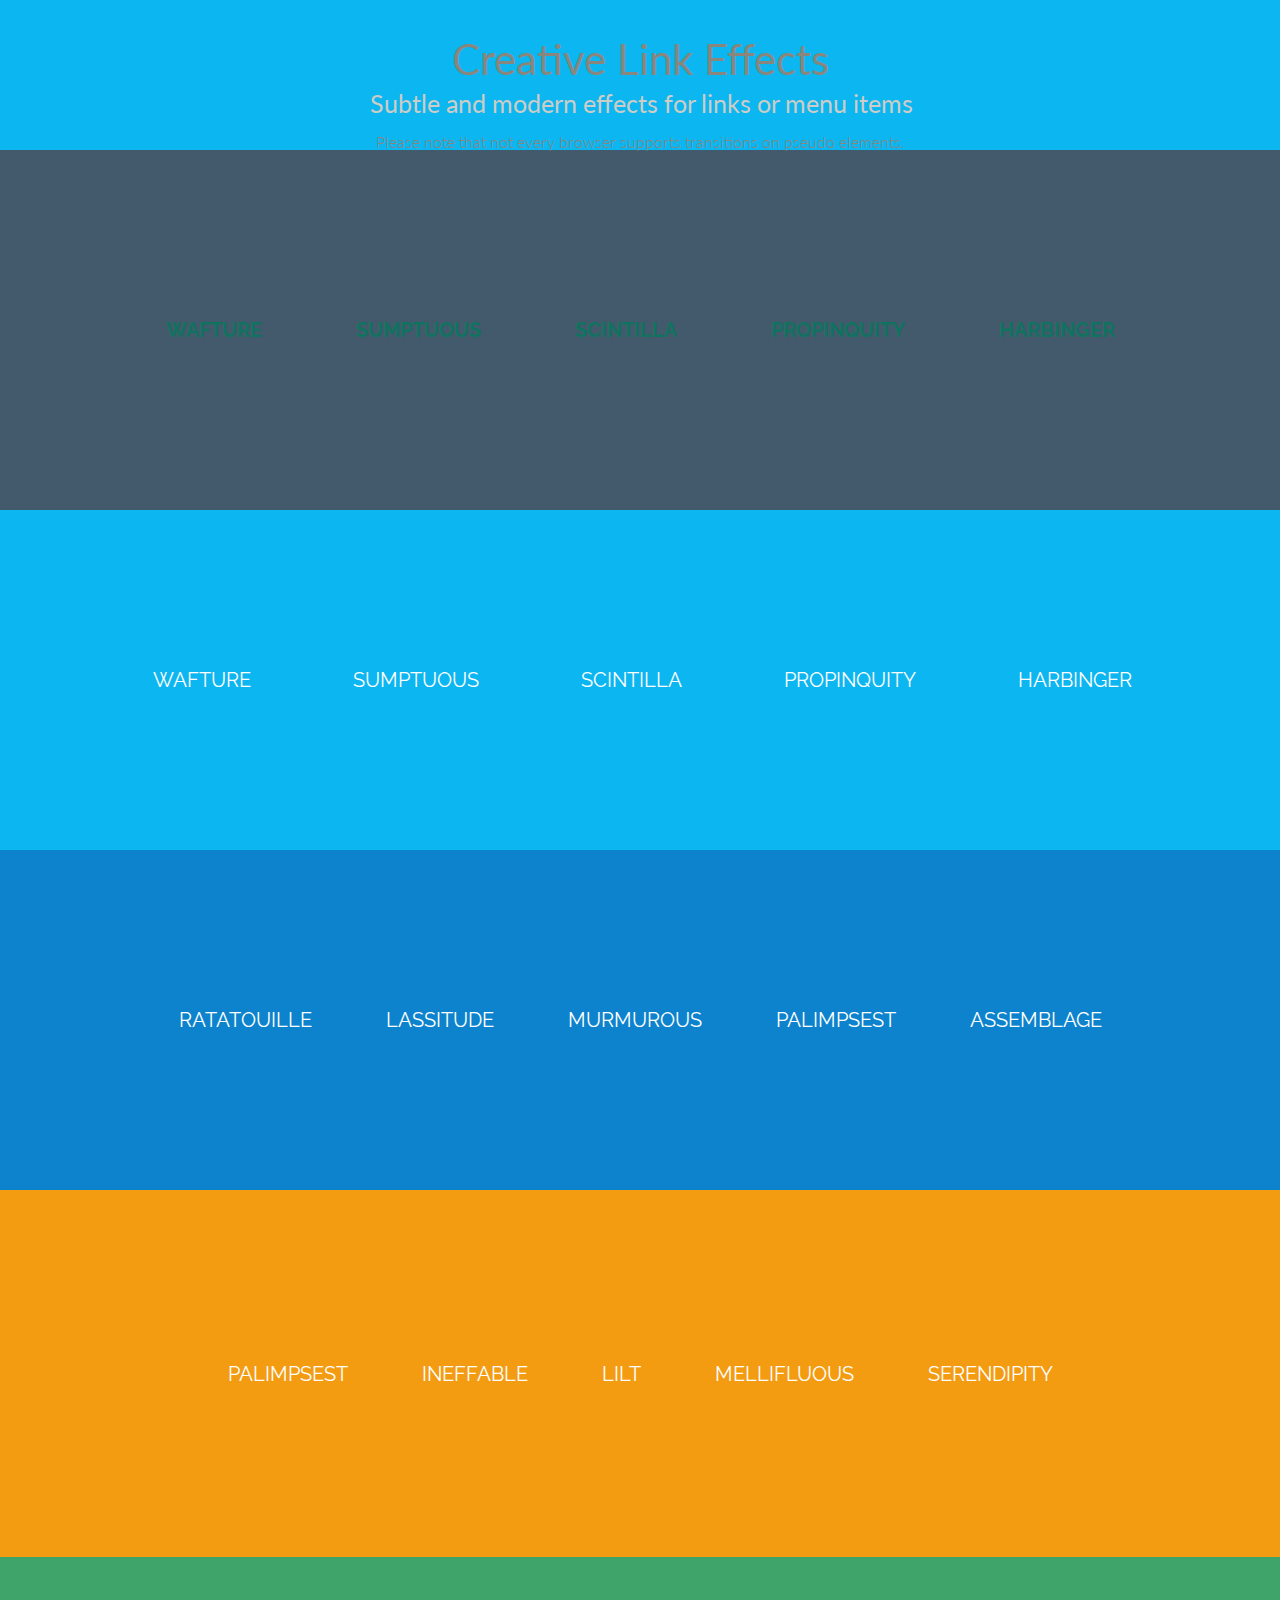
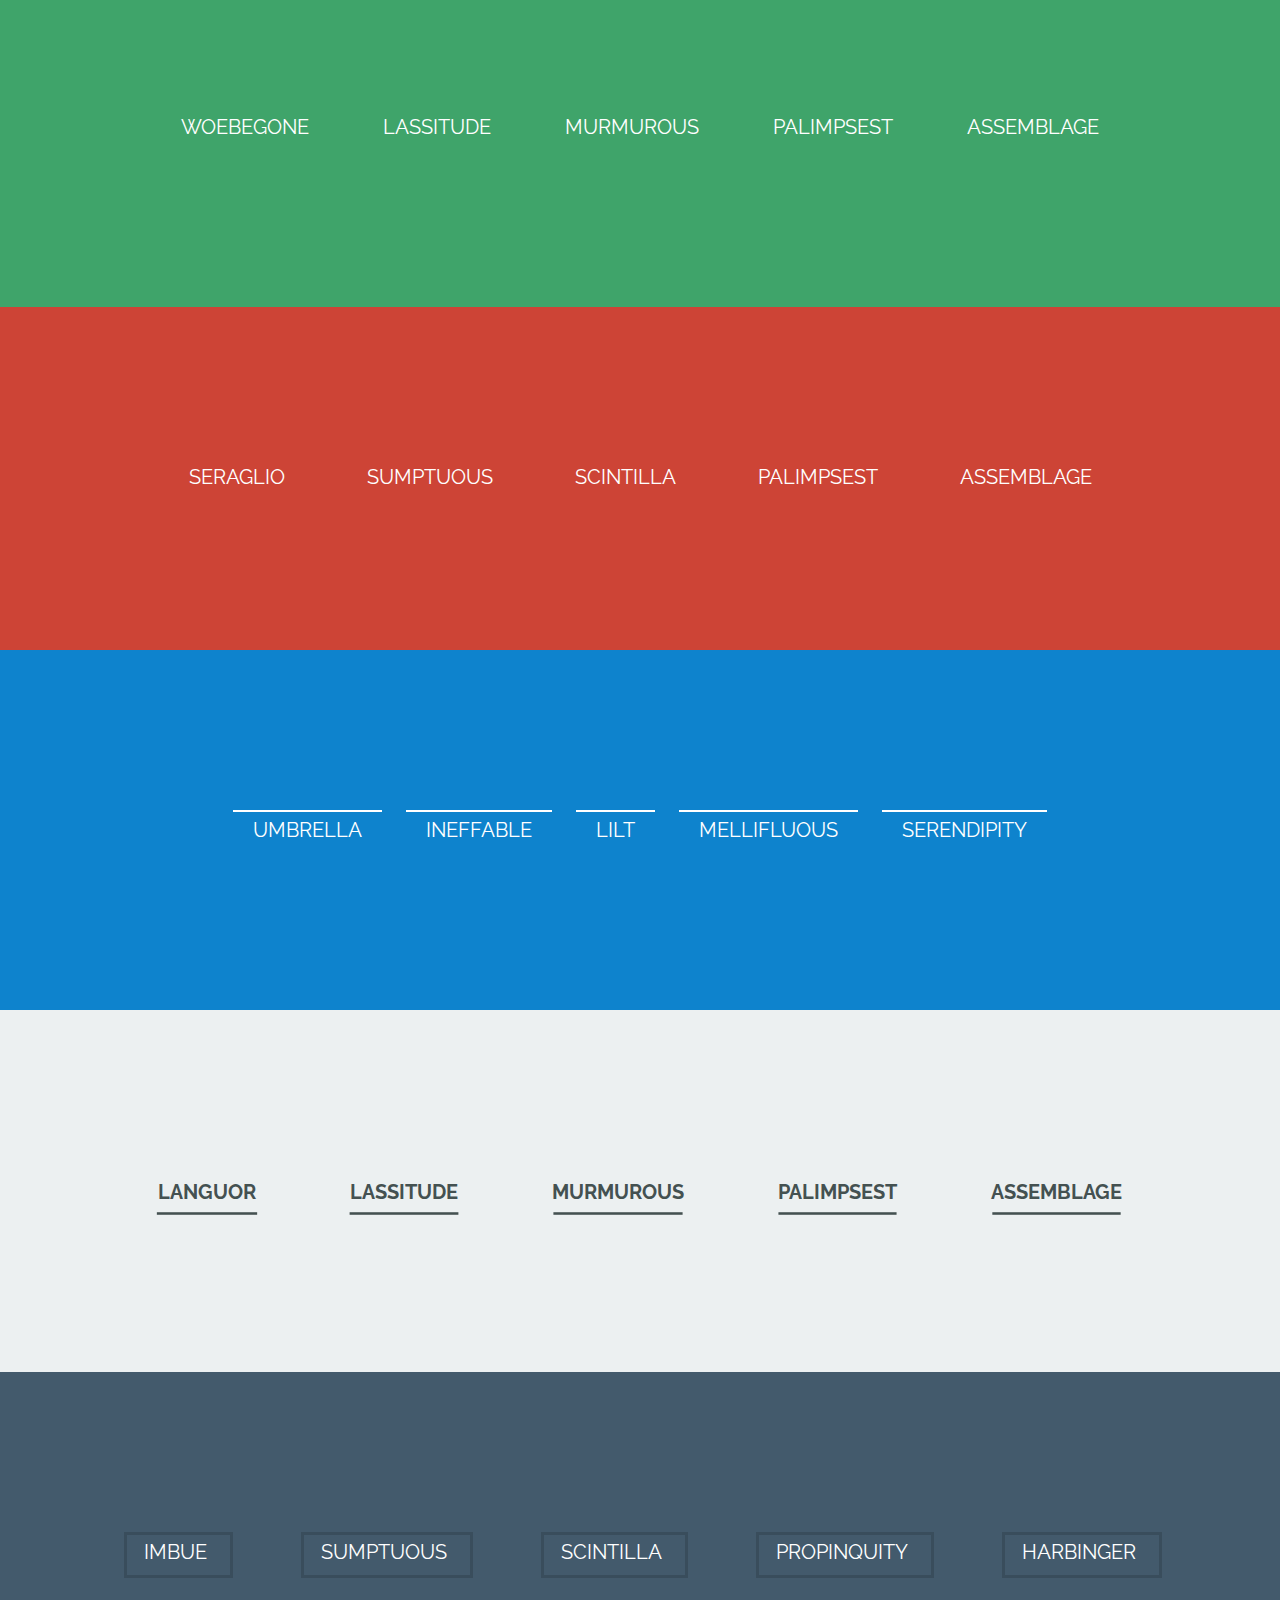
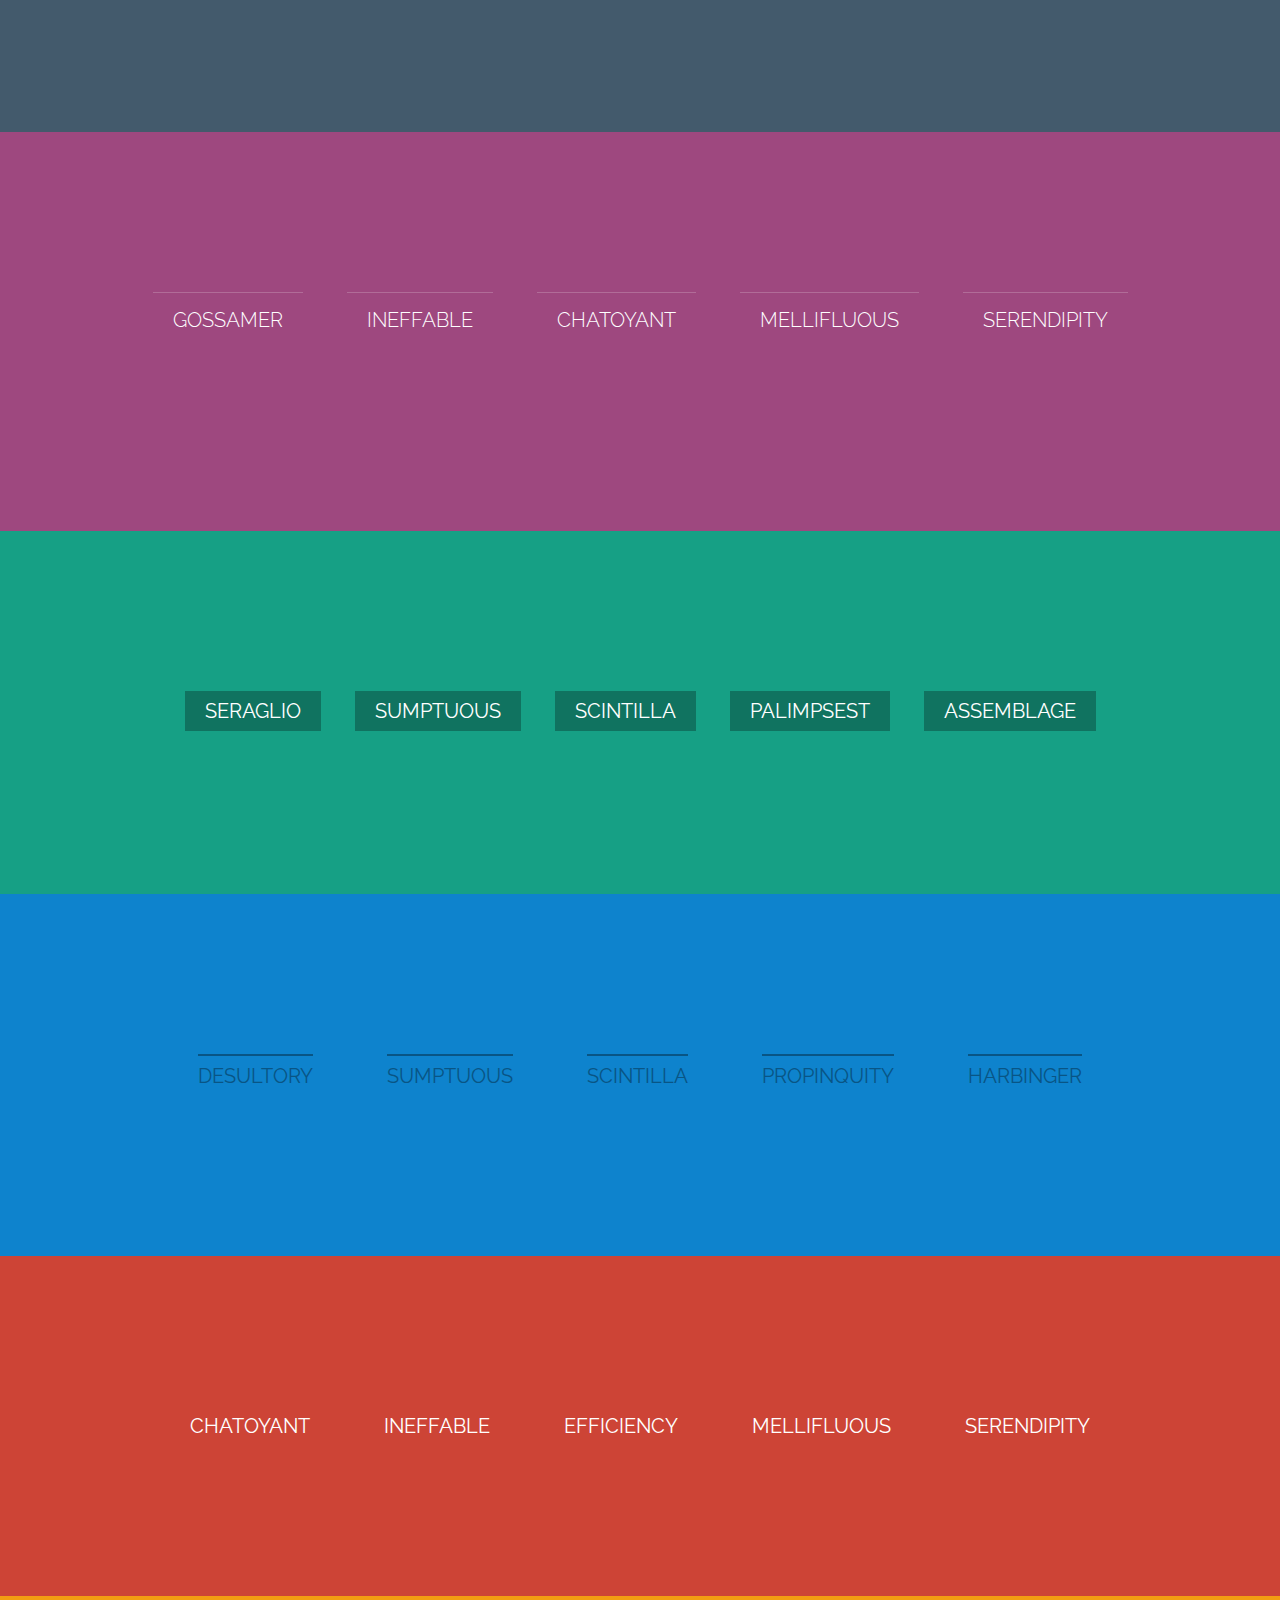
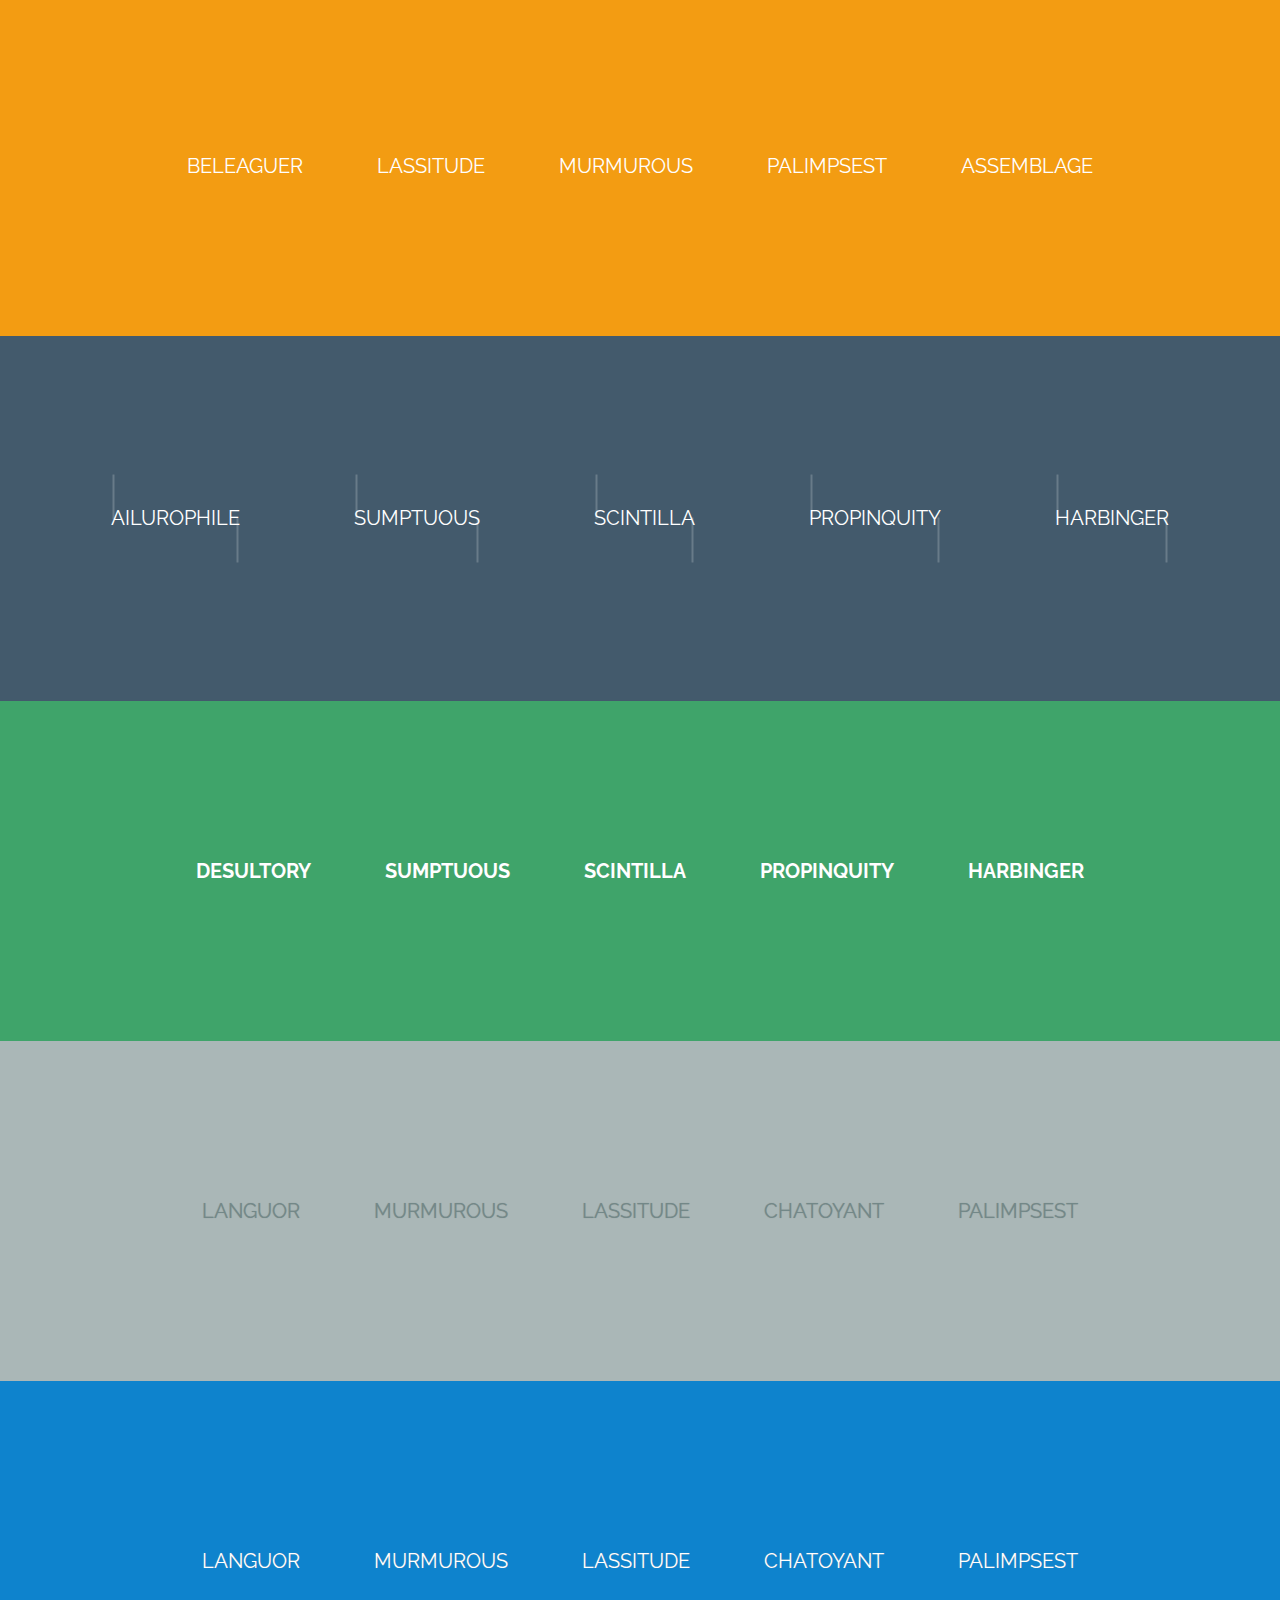
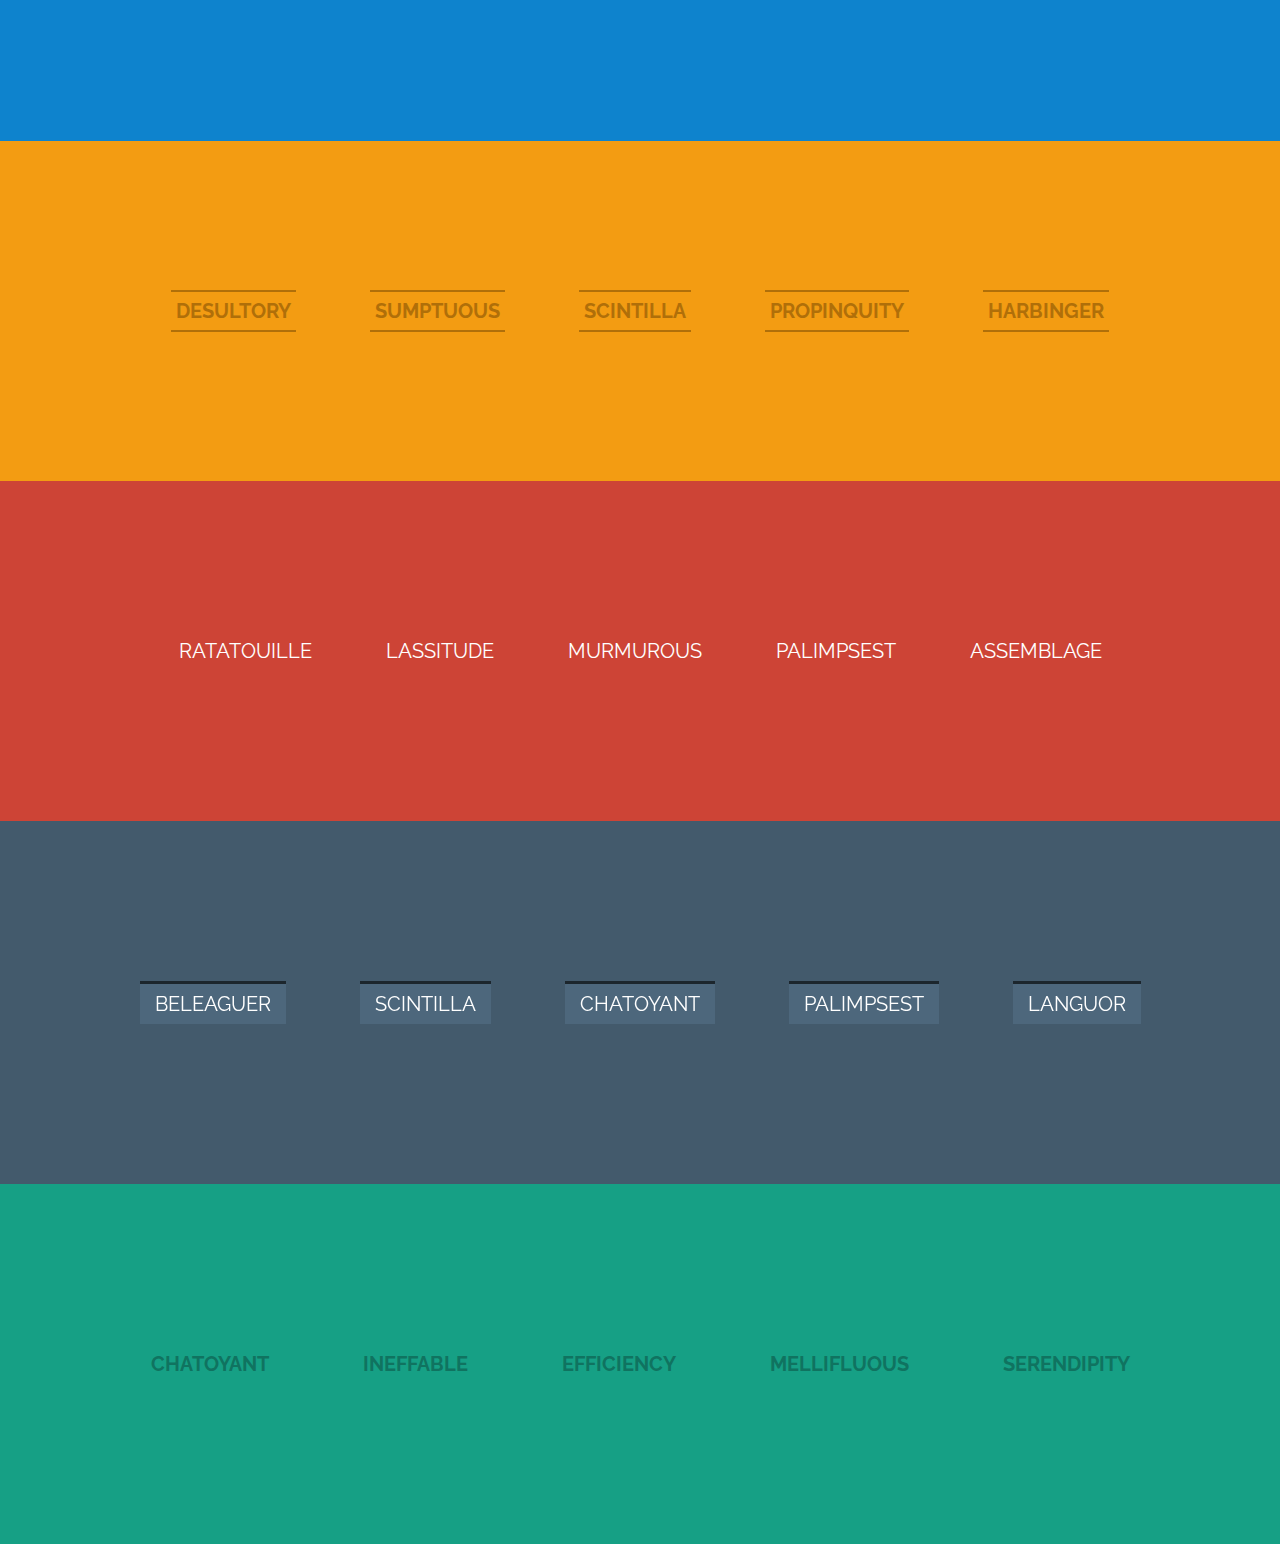
<file: nav-demo.html>
<!DOCTYPE html>
<html lang="en" class="no-js">
  <head>
    <meta charset="UTF-8" />
    <meta http-equiv="X-UA-Compatible" content="IE=edge,chrome=1">
    <meta name="viewport" content="width=device-width, initial-scale=1.0">
    <title>Creative Link Effects</title>
    <meta name="description" content="Creative Link Effects: Subtle and modern effects for links or menu items" />
    <meta name="keywords" content="link effect, css transition, style, inspiration, css3, menu item, web design" />
    <meta name="author" content="Codrops" />
    <link rel="shortcut icon" href="../favicon.ico">
    <link rel="stylesheet" type="text/css" href="css/lib/codrops/codrops.css" />
    <!--    <script src="js/modernizr.custom.js"></script>-->
  </head>
  <body>
    <div class="container">
      <!-- Top Navigation -->
      <header class="sk-blue">
        <h1>Creative Link Effects <span>Subtle and modern effects for links or menu items</span></h1>
        <p>Please note that not every browser supports transitions on pseudo elements.</p>
      </header>
      <section class="blue-steel">
        <nav class="sandwich-nav">
          <a href="#">Wafture</a>
          <a href="#">Sumptuous</a>
          <a href="#">Scintilla</a>
          <a href="#">Propinquity</a>
          <a href="#">Harbinger</a>
        </nav>
      </section>
      <section class="sk-blue">
        <nav class="sk-brackets-nav">
          <a href="#">Wafture</a>
          <a href="#">Sumptuous</a>
          <a href="#">Scintilla</a>
          <a href="#">Propinquity</a>
          <a href="#">Harbinger</a>
        </nav>
      </section>
      <section class="kabluey">
        <nav class="rollup-nav">
          <a href="#"><span data-hover="Ratatouille">Ratatouille</span></a>
          <a href="#"><span data-hover="Lassitude">Lassitude</span></a>
          <a href="#"><span data-hover="Murmurous">Murmurous</span></a>
          <a href="#"><span data-hover="Palimpsest">Palimpsest</span></a>
          <a href="#"><span data-hover="Assemblage">Assemblage</span></a>
        </nav>
      </section>
      <section class="goldy">
        <nav class="faint-underline-nav">
          <a href="#">Palimpsest</a>
          <a href="#">Ineffable</a>
          <a href="#">Lilt</a>
          <a href="#">Mellifluous</a>
          <a href="#">Serendipity</a>
        </nav>
      </section>
      <section class="mean-green">
        <nav class="bold-underline-nav">
          <a href="#">Woebegone</a>
          <a href="#">Lassitude</a>
          <a href="#">Murmurous</a>
          <a href="#">Palimpsest</a>
          <a href="#">Assemblage</a>
        </nav>
      </section>
      <section class="dead-red">
        <nav class="wordslide-nav">
          <a href="#"><span data-hover="Seraglio">Seraglio</span></a>
          <a href="#"><span data-hover="Sumptuous">Sumptuous</span></a>
          <a href="#"><span data-hover="Scintilla">Scintilla</span></a>
          <a href="#"><span data-hover="Palimpsest">Palimpsest</span></a>
          <a href="#"><span data-hover="Assemblage">Assemblage</span></a>
        </nav>
      </section>
      <section class="kabluey">
        <nav class="lframe-nav">
          <a href="#">Umbrella</a>
          <a href="#">Ineffable</a>
          <a href="#">Lilt</a>
          <a href="#">Mellifluous</a>
          <a href="#">Serendipity</a>
        </nav>
      </section>
      <section class="ashy-larry">
        <nav class="sandwich-slide-nav">
          <a href="#">Languor</a>
          <a href="#">Lassitude</a>
          <a href="#">Murmurous</a>
          <a href="#">Palimpsest</a>
          <a href="#">Assemblage</a>
        </nav>
      </section>
      <section class="blue-steel">
        <nav class="box-float-nav">
          <a href="#">Imbue</a>
          <a href="#">Sumptuous</a>
          <a href="#">Scintilla</a>
          <a href="#">Propinquity</a>
          <a href="#">Harbinger</a>
        </nav>
      </section>
      <section class="grimace">
        <nav class="detail-text-nav">
          <a href="#"><span>Gossamer</span><span>Sumptuous Heart</span></a>
          <a href="#"><span>Ineffable</span><span>Evanescent Life</span></a>
          <a href="#"><span>Chatoyant</span><span>Assemblage Love</span></a>
          <a href="#"><span>Mellifluous</span><span>Mellifluous Will</span></a>
          <a href="#"><span>Serendipity</span><span>Serendipity Cut</span></a>
        </nav>
      </section>
      <section class="jade">
        <nav class="slide-white-nav">
          <a href="#" data-hover="Seraglio"><span>Seraglio</span></a>
          <a href="#" data-hover="Sumptuous"><span>Sumptuous</span></a>
          <a href="#" data-hover="Scintilla"><span>Scintilla</span></a>
          <a href="#" data-hover="Palimpsest"><span>Palimpsest</span></a>
          <a href="#" data-hover="Assemblage"><span>Assemblage</span></a>
        </nav>
      </section>
      <section class="kabluey">
        <nav class="lea-verou-nav">
          <a href="#" data-hover="Desultory">Desultory</a>
          <a href="#" data-hover="Sumptuous">Sumptuous</a>
          <a href="#" data-hover="Scintilla">Scintilla</a>
          <a href="#" data-hover="Propinquity">Propinquity</a>
          <a href="#" data-hover="Harbinger">Harbinger</a>
        </nav>
      </section>
      <section class="dead-red">
        <nav class="circle-back-nav">
          <a href="#">Chatoyant</a>
          <a href="#">Ineffable</a>
          <a href="#">Efficiency</a>
          <a href="#">Mellifluous</a>
          <a href="#">Serendipity</a>
        </nav>
      </section>
      <section class="goldy">
        <nav class="three-dots-nav">
          <a href="#">Beleaguer</a>
          <a href="#">Lassitude</a>
          <a href="#">Murmurous</a>
          <a href="#">Palimpsest</a>
          <a href="#">Assemblage</a>
        </nav>
      </section>
      <section class="blue-steel">
        <nav class="flying-chopsticks-nav">
          <a href="#">Ailurophile</a>
          <a href="#">Sumptuous</a>
          <a href="#">Scintilla</a>
          <a href="#">Propinquity</a>
          <a href="#">Harbinger</a>
        </nav>
      </section>
      <section class="mean-green">
        <nav class="shrink-back-nav">
          <a href="#" data-hover="Desultory">Desultory</a>
          <a href="#" data-hover="Sumptuous">Sumptuous</a>
          <a href="#" data-hover="Scintilla">Scintilla</a>
          <a href="#" data-hover="Propinquity">Propinquity</a>
          <a href="#" data-hover="Harbinger">Harbinger</a>
        </nav>
      </section>
      <section class="birch">
        <nav class="cl-effect-16">
          <a href="#" data-hover="Languor">Languor</a>
          <a href="#" data-hover="Murmurous">Murmurous</a>
          <a href="#" data-hover="Lassitude">Lassitude</a>
          <a href="#" data-hover="Chatoyant">Chatoyant</a>
          <a href="#" data-hover="Palimpsest">Palimpsest</a>
        </nav>
      </section>
      <section class="kabluey">
        <nav class="cl-effect-17">
          <a href="#" data-hover="Languor">Languor</a>
          <a href="#" data-hover="Murmurous">Murmurous</a>
          <a href="#" data-hover="Lassitude">Lassitude</a>
          <a href="#" data-hover="Chatoyant">Chatoyant</a>
          <a href="#" data-hover="Palimpsest">Palimpsest</a>
        </nav>
      </section>
      <section class="goldy">
        <nav class="cl-effect-18">
          <a href="#" data-hover="Desultory">Desultory</a>
          <a href="#" data-hover="Sumptuous">Sumptuous</a>
          <a href="#" data-hover="Scintilla">Scintilla</a>
          <a href="#" data-hover="Propinquity">Propinquity</a>
          <a href="#" data-hover="Harbinger">Harbinger</a>
        </nav>
      </section>
      <section class="dead-red">
        <nav class="cl-effect-19">
          <a href="#"><span data-hover="Ratatouille">Ratatouille</span></a>
          <a href="#"><span data-hover="Lassitude">Lassitude</span></a>
          <a href="#"><span data-hover="Murmurous">Murmurous</span></a>
          <a href="#"><span data-hover="Palimpsest">Palimpsest</span></a>
          <a href="#"><span data-hover="Assemblage">Assemblage</span></a>
        </nav>
      </section>
      <section class="blue-steel">
        <nav class="cl-effect-20">
          <a href="#"><span data-hover="Beleaguer">Beleaguer</span></a>
          <a href="#"><span data-hover="Scintilla">Scintilla</span></a>
          <a href="#"><span data-hover="Chatoyant">Chatoyant</span></a>
          <a href="#"><span data-hover="Palimpsest">Palimpsest</span></a>
          <a href="#"><span data-hover="Languor">Languor</span></a>
        </nav>
      </section>
      <section class="jade">
        <nav class="sandwich-nav">
          <a href="#">Chatoyant</a>
          <a href="#">Ineffable</a>
          <a href="#">Efficiency</a>
          <a href="#">Mellifluous</a>
          <a href="#">Serendipity</a>
        </nav>
      </section>
    </div><!-- /container -->
  </body>
</html>
</file>
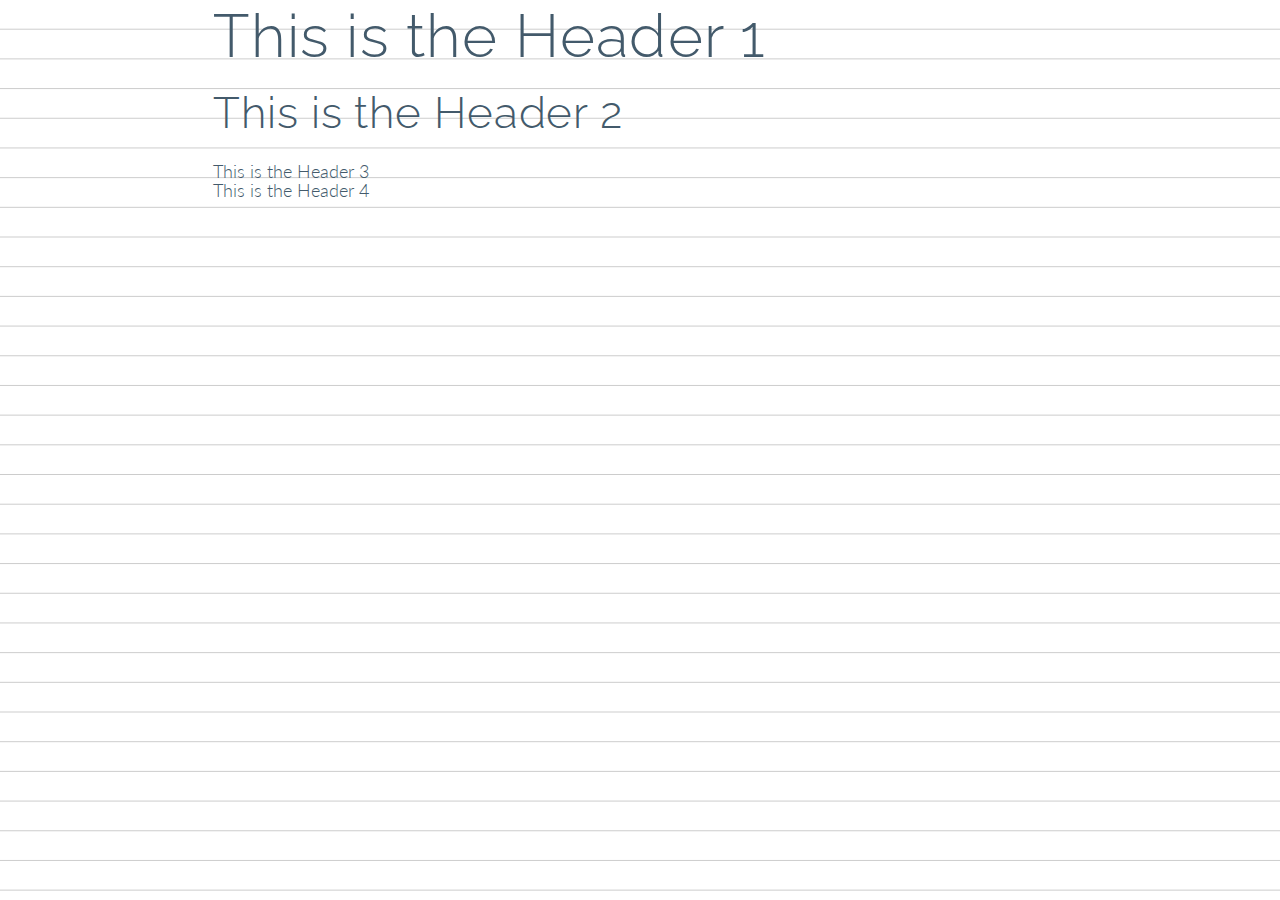
<file: style-guide.html>
<!DOCTYPE html>
<html lang="">
  <head>
    <meta charset="UTF-8">
    <meta name="viewport" content="width=device-width, initial-scale=1.0">
    <link rel="stylesheet" href="css/screen.css">
    <title>General Style Guide</title>
  </head>
  <body>
    <div class="container">
      
      <section class="inner">
        <h1>This is the Header 1</h1>
        <h2>This is the Header 2</h2>
        <h3>This is the Header 3</h3>
        <h4>This is the Header 4</h4>
      </section>

    </div>
  </body>
</html>
</file>
<file: css/lib/codrops/codrops.css>
@import url("http://fonts.googleapis.com/css?family=Droid+Serif:400,400italic,700italic");
@import url(http://fonts.googleapis.com/css?family=Lato:300,400,700|Raleway:400,300,700);
/* line 5, ../../../../../../../../Ruby21/lib/ruby/gems/2.1.0/gems/compass-core-1.0.1/stylesheets/compass/reset/_utilities.scss */
html, body, div, span, applet, object, iframe,
h1, h2, h3, h4, h5, h6, p, blockquote, pre,
a, abbr, acronym, address, big, cite, code,
del, dfn, em, img, ins, kbd, q, s, samp,
small, strike, strong, sub, sup, tt, var,
b, u, i, center,
dl, dt, dd, ol, ul, li,
fieldset, form, label, legend,
table, caption, tbody, tfoot, thead, tr, th, td,
article, aside, canvas, details, embed,
figure, figcaption, footer, header, hgroup,
menu, nav, output, ruby, section, summary,
time, mark, audio, video {
  margin: 0;
  padding: 0;
  border: 0;
  font: inherit;
  font-size: 100%;
  vertical-align: baseline;
}

/* line 22, ../../../../../../../../Ruby21/lib/ruby/gems/2.1.0/gems/compass-core-1.0.1/stylesheets/compass/reset/_utilities.scss */
html {
  line-height: 1;
}

/* line 24, ../../../../../../../../Ruby21/lib/ruby/gems/2.1.0/gems/compass-core-1.0.1/stylesheets/compass/reset/_utilities.scss */
ol, ul {
  list-style: none;
}

/* line 26, ../../../../../../../../Ruby21/lib/ruby/gems/2.1.0/gems/compass-core-1.0.1/stylesheets/compass/reset/_utilities.scss */
table {
  border-collapse: collapse;
  border-spacing: 0;
}

/* line 28, ../../../../../../../../Ruby21/lib/ruby/gems/2.1.0/gems/compass-core-1.0.1/stylesheets/compass/reset/_utilities.scss */
caption, th, td {
  text-align: left;
  font-weight: normal;
  vertical-align: middle;
}

/* line 30, ../../../../../../../../Ruby21/lib/ruby/gems/2.1.0/gems/compass-core-1.0.1/stylesheets/compass/reset/_utilities.scss */
q, blockquote {
  quotes: none;
}
/* line 103, ../../../../../../../../Ruby21/lib/ruby/gems/2.1.0/gems/compass-core-1.0.1/stylesheets/compass/reset/_utilities.scss */
q:before, q:after, blockquote:before, blockquote:after {
  content: "";
  content: none;
}

/* line 32, ../../../../../../../../Ruby21/lib/ruby/gems/2.1.0/gems/compass-core-1.0.1/stylesheets/compass/reset/_utilities.scss */
a img {
  border: none;
}

/* line 116, ../../../../../../../../Ruby21/lib/ruby/gems/2.1.0/gems/compass-core-1.0.1/stylesheets/compass/reset/_utilities.scss */
article, aside, details, figcaption, figure, footer, header, hgroup, main, menu, nav, section, summary {
  display: block;
}

/* line 3, ../../../scss/utilities/_helpers.scss */
.srt {
  border: 0;
  clip: rect(0 0 0 0);
  height: 1px;
  margin: -1px;
  overflow: hidden;
  padding: 0;
  position: absolute;
  width: 1px;
}

/* line 1, ../../../scss/base/_base.scss */
body {
  max-width: 100%;
  margin-left: auto;
  margin-right: auto;
  font-family: "Source Sans", Helvetica, Arial, sans-serif;
  font-weight: 300;
  font-size: 1em;
  color: #435a6b;
  -webkit-font-smoothing: antialiased;
  -moz-osx-font-smoothing: grayscale;
}
/* line 12, ../../../../../../../../Ruby21/lib/ruby/gems/2.1.0/gems/susy-2.1.3/sass/susy/output/support/_clearfix.scss */
body:after {
  content: " ";
  display: block;
  clear: both;
}

/* line 10, ../../../scss/base/_base.scss */
header {
  font-weight: 300;
  font-family: "Source Sans", Helvetica, Arial, sans-serif;
  margin: 0 auto;
  text-align: center;
  background: #0cb6f1;
}

/* line 22, ../../../scss/base/_base.scss */
a {
  font-weight: 500;
  text-decoration: none;
  outline: none;
}

/* line 28, ../../../scss/base/_base.scss */
h1 {
  font-weight: 300;
  font-size: 3.66667em;
  line-height: 1.09524;
  margin-bottom: 1.66667em;
}

/* line 34, ../../../scss/base/_base.scss */
h2 {
  font-weight: 300;
  font-size: 2em;
  line-height: 1.11111;
  margin-bottom: 1.66667em;
}

/* line 40, ../../../scss/base/_base.scss */
h3 {
  font-weight: 300;
  font-size: 1.66667em;
  line-height: 1.09524;
  margin-bottom: 1.66667em;
}

/* line 46, ../../../scss/base/_base.scss */
h4 {
  font-weight: 300;
  font-size: 1.33333em;
  line-height: 1.09524;
  margin-bottom: 1.66667em;
}

/* line 53, ../../../scss/base/_base.scss */
p {
  font-size: 16px;
}

/* line 57, ../../../scss/base/_base.scss */
.site-logo {
  background-image: url("../img/sk-logo.svg");
  background-repeat: no-repeat;
  width: 80px;
  height: 148px;
  display: block;
}

/* line 2, ../../../scss/lib/codrops/_navdemo.scss */
body {
  font-family: "Raleway", sans-serif;
  font-size: 1em;
  font-color: #323238;
  -webkit-font-smoothing: antialiased;
  -moz-osx-font-smoothing: grayscale;
}

/* line 9, ../../../scss/lib/codrops/_navdemo.scss */
header {
  font-family: 'Lato', Arial, sans-serif;
  margin: 0 auto;
  padding: 2em 0 0 0;
  text-align: center;
  color: #89867e;
  background: #0cb6f1 !important;
}
/* line 16, ../../../scss/lib/codrops/_navdemo.scss */
header h1 {
  font-size: 2.625em;
  line-height: 1.3;
  margin: 0;
  font-weight: 400;
}
/* line 22, ../../../scss/lib/codrops/_navdemo.scss */
header span {
  display: block;
  font-size: 60%;
  color: #ceccc6;
  padding: 0 0 0.6em 0.1em;
}

/* line 30, ../../../scss/lib/codrops/_navdemo.scss */
.container > section {
  padding: 10em 3em;
  text-align: center;
}
/* line 34, ../../../scss/lib/codrops/_navdemo.scss */
.container > section.blue-steel {
  background-color: #435a6c;
}
/* line 37, ../../../scss/lib/codrops/_navdemo.scss */
.container > section.kabluey {
  background-color: #0e83cd;
}
/* line 40, ../../../scss/lib/codrops/_navdemo.scss */
.container > section.goldy {
  background-color: #f39c12;
}
/* line 43, ../../../scss/lib/codrops/_navdemo.scss */
.container > section.mean-green {
  background-color: #3fa46a;
}
/* line 46, ../../../scss/lib/codrops/_navdemo.scss */
.container > section.dead-red {
  background-color: #cd4436;
}
/* line 49, ../../../scss/lib/codrops/_navdemo.scss */
.container > section.ashy-larry {
  background-color: #ecf0f1;
}
/* line 52, ../../../scss/lib/codrops/_navdemo.scss */
.container > section.grimace {
  background-color: #9e487f;
}
/* line 55, ../../../scss/lib/codrops/_navdemo.scss */
.container > section.jade {
  background-color: #16a085;
}
/* line 58, ../../../scss/lib/codrops/_navdemo.scss */
.container > section.birch {
  background-color: #aab7b7;
}
/* line 61, ../../../scss/lib/codrops/_navdemo.scss */
.container > section.emerald {
  background-color: #07E694;
}
/* line 64, ../../../scss/lib/codrops/_navdemo.scss */
.container > section.sk-blue {
  background-color: #0cb6f1;
}

/* line 68, ../../../scss/lib/codrops/_navdemo.scss */
nav a {
  position: relative;
  display: inline-block;
  margin: 0 1.75em;
  color: #ffffff;
  text-decoration: none;
  text-transform: uppercase;
  font-weight: 400;
  font-size: 125%;
  -webkit-font-smoothing: antialiased;
  -moz-osx-font-smoothing: grayscale;
}

/* line 84, ../../../scss/lib/codrops/_navdemo.scss */
.brackets-nav a::before, .brackets-nav a::after {
  font-size: 130%;
  filter: progid:DXImageTransform.Microsoft.Alpha(Opacity=0);
  opacity: 0;
  -moz-transition: all, 0.3s, ease-in;
  -o-transition: all, 0.3s, ease-in;
  -webkit-transition: all, 0.3s, ease-in;
  transition: all, 0.3s, ease-in;
}
/* line 89, ../../../scss/lib/codrops/_navdemo.scss */
.brackets-nav a::before {
  -moz-transform: translateX(20px);
  -ms-transform: translateX(20px);
  -webkit-transform: translateX(20px);
  transform: translateX(20px);
  margin-right: .55em;
  content: '[';
}
/* line 94, ../../../scss/lib/codrops/_navdemo.scss */
.brackets-nav a::after {
  -moz-transform: translateX(-20px);
  -ms-transform: translateX(-20px);
  -webkit-transform: translateX(-20px);
  transform: translateX(-20px);
  margin-left: .35em;
  content: ']';
}
/* line 100, ../../../scss/lib/codrops/_navdemo.scss */
.brackets-nav a:hover::before, .brackets-nav a:hover::after, .brackets-nav a:focus::before, .brackets-nav a:focus::after {
  filter: progid:DXImageTransform.Microsoft.Alpha(enabled=false);
  opacity: 1;
  -moz-transform: translateX(0);
  -ms-transform: translateX(0);
  -webkit-transform: translateX(0);
  transform: translateX(0);
}

/* line 110, ../../../scss/lib/codrops/_navdemo.scss */
.sk-brackets-nav a::before, .sk-brackets-nav a::after {
  color: #FAF843;
  filter: progid:DXImageTransform.Microsoft.Alpha(Opacity=0);
  opacity: 0;
  -moz-transform: scale(0.7, 0.7);
  -ms-transform: scale(0.7, 0.7);
  -webkit-transform: scale(0.7, 0.7);
  transform: scale(0.7, 0.7);
  font-weight: 100;
  -moz-transition: all, 0.3s, ease-in;
  -o-transition: all, 0.3s, ease-in;
  -webkit-transition: all, 0.3s, ease-in;
  transition: all, 0.3s, ease-in;
}
/* line 117, ../../../scss/lib/codrops/_navdemo.scss */
.sk-brackets-nav a::before {
  -moz-transform: translateX(20px);
  -ms-transform: translateX(20px);
  -webkit-transform: translateX(20px);
  transform: translateX(20px);
  margin-right: .55em;
  content: '[';
}
/* line 122, ../../../scss/lib/codrops/_navdemo.scss */
.sk-brackets-nav a::after {
  -moz-transform: translateX(-20px);
  -ms-transform: translateX(-20px);
  -webkit-transform: translateX(-20px);
  transform: translateX(-20px);
  margin-left: .35em;
  content: ']';
}
/* line 128, ../../../scss/lib/codrops/_navdemo.scss */
.sk-brackets-nav a:hover::before, .sk-brackets-nav a:hover::after, .sk-brackets-nav a:focus::before, .sk-brackets-nav a:focus::after {
  font-weight: 400;
  -moz-transform: scale(1.3, 1.3);
  -ms-transform: scale(1.3, 1.3);
  -webkit-transform: scale(1.3, 1.3);
  transform: scale(1.3, 1.3);
  filter: progid:DXImageTransform.Microsoft.Alpha(enabled=false);
  opacity: 1;
  -moz-transform: translateX(0);
  -ms-transform: translateX(0);
  -webkit-transform: translateX(0);
  transform: translateX(0);
}

/* line 138, ../../../scss/lib/codrops/_navdemo.scss */
.sk-brackets-nav1 {
  background: #0cb6f1;
  width: 100%;
  margin: .75em auto;
  text-align: center;
  padding: 5em 2em;
}
/* line 145, ../../../scss/lib/codrops/_navdemo.scss */
.sk-brackets-nav1 a::before, .sk-brackets-nav1 a::after {
  color: #FAF843;
  margin: .25em;
  filter: progid:DXImageTransform.Microsoft.Alpha(Opacity=0);
  opacity: 0;
  font-size: 130%;
  font-weight: 100;
  -moz-transition: all, 0.6s, ease-in-out;
  -o-transition: all, 0.6s, ease-in-out;
  -webkit-transition: all, 0.6s, ease-in-out;
  transition: all, 0.6s, ease-in-out;
}
/* line 153, ../../../scss/lib/codrops/_navdemo.scss */
.sk-brackets-nav1 a::before {
  -moz-transform: translateX(20px);
  -ms-transform: translateX(20px);
  -webkit-transform: translateX(20px);
  transform: translateX(20px);
  margin-right: .55em;
  content: '[';
}
/* line 158, ../../../scss/lib/codrops/_navdemo.scss */
.sk-brackets-nav1 a::after {
  -moz-transform: translateX(-20px);
  -ms-transform: translateX(-20px);
  -webkit-transform: translateX(-20px);
  transform: translateX(-20px);
  margin-left: .35em;
  content: ']';
}
/* line 164, ../../../scss/lib/codrops/_navdemo.scss */
.sk-brackets-nav1 a:hover::before, .sk-brackets-nav1 a:hover::after, .sk-brackets-nav1 a:focus::before, .sk-brackets-nav1 a:focus::after {
  padding: none;
  font-weight: 700;
  filter: progid:DXImageTransform.Microsoft.Alpha(enabled=false);
  opacity: 1;
  -moz-transform: translateX(0);
  -ms-transform: translateX(0);
  -webkit-transform: translateX(0);
  transform: translateX(0);
}

/* NEEDS FIXED FOR SASS

//Effect 2: 3D rolling links, idea from http://hakim.se/thoughts/rolling-links

.rollup-nav a {
line-height: 44px;
@include perspective(1000px);
& span {
position: relative;
background-color: lighten($kabluey, 10);
padding: 0 14px;
background: #2195de;
@include transition(transform, .3s);
@include transform-origin(50%, 0);
@include transform-style(preserve-3d);
&::before {
position: absolute;
top: 100%;
left: 0;
width: 100%;
height: 100%;
background-color: darken($kabluey, 15);
content: attr(data-hover);
@include transition(background, .3s);
@include transform(rotateX(-90deg));
@include transform-origin(50%, 0);
}
}
&:hover span, &:focus span {
@include rotateX(90deg);
@include translateY(-22px);
&::before {
background-color: lighten($kabluey, 20);
}
}
}

*/
/* line 216, ../../../scss/lib/codrops/_navdemo.scss */
.faint-underline-nav a {
  padding: .675em 0;
}
/* line 218, ../../../scss/lib/codrops/_navdemo.scss */
.faint-underline-nav a::after {
  position: absolute;
  top: 100%;
  left: 0;
  width: 100%;
  height: 4px;
  background: #0d0d0d;
  content: '';
  filter: progid:DXImageTransform.Microsoft.Alpha(Opacity=0);
  opacity: 0;
  -moz-transition: all 0.3s ease-in-out;
  -o-transition: all 0.3s ease-in-out;
  -webkit-transition: all 0.3s ease-in-out;
  transition: all 0.3s ease-in-out;
  -moz-transform: translate(0px, 10px);
  -ms-transform: translate(0px, 10px);
  -webkit-transform: translate(0px, 10px);
  transform: translate(0px, 10px);
}
/* line 230, ../../../scss/lib/codrops/_navdemo.scss */
.faint-underline-nav a:hover::after, .faint-underline-nav a:focus::after {
  filter: progid:DXImageTransform.Microsoft.Alpha(Opacity=10);
  opacity: 0.1;
  -moz-transform: translate(0px, 0px);
  -ms-transform: translate(0px, 0px);
  -webkit-transform: translate(0px, 0px);
  transform: translate(0px, 0px);
}

/* line 238, ../../../scss/lib/codrops/_navdemo.scss */
.bold-underline-nav a {
  padding: 0 0 10px;
}
/* line 240, ../../../scss/lib/codrops/_navdemo.scss */
.bold-underline-nav a::after {
  position: absolute;
  top: 100%;
  left: 0;
  width: 100%;
  height: 1px;
  background-color: #ffffff;
  content: '';
  filter: progid:DXImageTransform.Microsoft.Alpha(Opacity=0);
  opacity: 0;
  -moz-transition: all 0.3s ease-in-out;
  -o-transition: all 0.3s ease-in-out;
  -webkit-transition: all 0.3s ease-in-out;
  transition: all 0.3s ease-in-out;
  -moz-transform: translateY(-10px);
  -ms-transform: translateY(-10px);
  -webkit-transform: translateY(-10px);
  transform: translateY(-10px);
}
/* line 252, ../../../scss/lib/codrops/_navdemo.scss */
.bold-underline-nav a:focus::after, .bold-underline-nav a:hover::after {
  height: 5px;
  filter: progid:DXImageTransform.Microsoft.Alpha(enabled=false);
  opacity: 1;
  -moz-transform: translateY(0px);
  -ms-transform: translateY(0px);
  -webkit-transform: translateY(0px);
  transform: translateY(0px);
}

/* line 260, ../../../scss/lib/codrops/_navdemo.scss */
.wordslide-nav a {
  overflow: hidden;
  padding: 0 4px;
  height: 1em;
}
/* line 264, ../../../scss/lib/codrops/_navdemo.scss */
.wordslide-nav a span {
  position: relative;
  display: inline-block;
  -moz-transition: -moz-transform 0.3s;
  -o-transition: -o-transform 0.3s;
  -webkit-transition: -webkit-transform 0.3s;
  transition: transform 0.3s;
}
/* line 268, ../../../scss/lib/codrops/_navdemo.scss */
.wordslide-nav a span::before {
  position: absolute;
  top: 100%;
  content: attr(data-hover);
  font-weight: bold;
  -moz-transform: translate3d(0, 0, 0);
  -webkit-transform: translate3d(0, 0, 0);
  transform: translate3d(0, 0, 0);
}
/* line 276, ../../../scss/lib/codrops/_navdemo.scss */
.wordslide-nav a:hover span, .wordslide-nav a:focus span {
  -moz-transform: translateY(-100%);
  -ms-transform: translateY(-100%);
  -webkit-transform: translateY(-100%);
  transform: translateY(-100%);
}

/* line 282, ../../../scss/lib/codrops/_navdemo.scss */
.lframe-nav a {
  margin: 0 10px;
  padding: 10px 20px;
}
/* line 285, ../../../scss/lib/codrops/_navdemo.scss */
.lframe-nav a::before {
  position: absolute;
  top: 0;
  left: 0;
  width: 100%;
  height: 2px;
  background: #ffffff;
  content: '';
  -moz-transition: top 0.3s ease;
  -o-transition: top 0.3s ease;
  -webkit-transition: top 0.3s ease;
  transition: top 0.3s ease;
}
/* line 295, ../../../scss/lib/codrops/_navdemo.scss */
.lframe-nav a::after {
  position: absolute;
  top: 0;
  left: 0;
  width: 2px;
  height: 2px;
  background: #ffffff;
  content: '';
  -moz-transition: height 0.3s ease;
  -o-transition: height 0.3s ease;
  -webkit-transition: height 0.3s ease;
  transition: height 0.3s ease;
}
/* line 306, ../../../scss/lib/codrops/_navdemo.scss */
.lframe-nav a:hover::before {
  top: 100%;
  filter: progid:DXImageTransform.Microsoft.Alpha(enabled=false);
  opacity: 1;
}
/* line 310, ../../../scss/lib/codrops/_navdemo.scss */
.lframe-nav a:hover::after {
  height: 100%;
}

/* line 319, ../../../scss/lib/codrops/_navdemo.scss */
.sandwich-slide-nav a::before, .sandwich-slide-nav a::after {
  position: absolute;
  top: 100%;
  left: 0;
  width: 100%;
  height: 3px;
  background: #445151;
  content: '';
  -moz-transition: -moz-transform 0.3s;
  -o-transition: -o-transform 0.3s;
  -webkit-transition: -webkit-transform 0.3s;
  transition: transform 0.3s;
  -moz-transform: scale(0.85, 0.85);
  -ms-transform: scale(0.85, 0.85);
  -webkit-transform: scale(0.85, 0.85);
  transform: scale(0.85, 0.85);
}

/* line 331, ../../../scss/lib/codrops/_navdemo.scss */
.sandwich-slide-nav a {
  padding: 12px 10px 10px;
  color: #445151;
  font-weight: 700;
}
/* line 338, ../../../scss/lib/codrops/_navdemo.scss */
.sandwich-slide-nav a::after {
  opacity: 0;
  -moz-transition: all 0.3s ease-in-out;
  -o-transition: all 0.3s ease-in-out;
  -webkit-transition: all 0.3s ease-in-out;
  transition: all 0.3s ease-in-out;
}
/* line 344, ../../../scss/lib/codrops/_navdemo.scss */
.sandwich-slide-nav a:hover::before, .sandwich-slide-nav a:focus::before {
  -moz-transform: scale(1, 1);
  -ms-transform: scale(1, 1);
  -webkit-transform: scale(1, 1);
  transform: scale(1, 1);
}
/* line 347, ../../../scss/lib/codrops/_navdemo.scss */
.sandwich-slide-nav a:hover::after, .sandwich-slide-nav a:focus::after {
  -moz-transform: scale(1, 1);
  -ms-transform: scale(1, 1);
  -webkit-transform: scale(1, 1);
  transform: scale(1, 1);
  top: 0;
  opacity: 1;
}

/* line 358, ../../../scss/lib/codrops/_navdemo.scss */
.box-float-nav a::before, .box-float-nav a::after {
  position: absolute;
  top: 0;
  left: 0;
  width: 100%;
  height: 100%;
  border: 3px solid #394d5c;
  content: '';
  -moz-transition: all 0.3s;
  -o-transition: all 0.3s;
  -webkit-transition: all 0.3s;
  transition: all 0.3s;
}

/* line 369, ../../../scss/lib/codrops/_navdemo.scss */
.box-float-nav a {
  padding: 10px 20px;
}
/* line 374, ../../../scss/lib/codrops/_navdemo.scss */
.box-float-nav a::after {
  border-color: #ffffff;
  opacity: 0;
  -moz-transform: translate(6px, -7px);
  -ms-transform: translate(6px, -7px);
  -webkit-transform: translate(6px, -7px);
  transform: translate(6px, -7px);
}
/* line 381, ../../../scss/lib/codrops/_navdemo.scss */
.box-float-nav a:hover::before, .box-float-nav a:focus::before {
  opacity: 0;
  -moz-transform: translate(-5px, 5px);
  -ms-transform: translate(-5px, 5px);
  -webkit-transform: translate(-5px, 5px);
  transform: translate(-5px, 5px);
}
/* line 385, ../../../scss/lib/codrops/_navdemo.scss */
.box-float-nav a:hover::after, .box-float-nav a:focus::after {
  opacity: 1;
  -moz-transform: translate(0px, 0px);
  -ms-transform: translate(0px, 0px);
  -webkit-transform: translate(0px, 0px);
  transform: translate(0px, 0px);
}

/* line 400, ../../../scss/lib/codrops/_navdemo.scss */
.detail-text-nav a::before, .detail-text-nav a::after {
  position: absolute;
  top: 0;
  left: 0;
  width: 100%;
  height: 1px;
  background: #ffffff;
  content: '';
  opacity: .2;
  -moz-transition: all 0.3s;
  -o-transition: all 0.3s;
  -webkit-transition: all 0.3s;
  transition: all 0.3s;
}

/* line 412, ../../../scss/lib/codrops/_navdemo.scss */
.detail-text-nav a {
  margin: 0 20px;
  padding: 18px 20px;
}
/* line 418, ../../../scss/lib/codrops/_navdemo.scss */
.detail-text-nav a::after {
  top: 100%;
  opacity: 0;
  -moz-transition: all 0.3s;
  -o-transition: all 0.3s;
  -webkit-transition: all 0.3s;
  transition: all 0.3s;
  -moz-transform: translateY(-10px);
  -ms-transform: translateY(-10px);
  -webkit-transform: translateY(-10px);
  transform: translateY(-10px);
}
/* line 426, ../../../scss/lib/codrops/_navdemo.scss */
.detail-text-nav a span:first-child {
  z-index: 2;
  display: block;
  font-weight: 300;
}
/* line 431, ../../../scss/lib/codrops/_navdemo.scss */
.detail-text-nav a span:last-child {
  z-index: 1;
  display: block;
  padding: 8px 0 0;
  color: #0d0d0d;
  opacity: .4;
  text-transform: none;
  font-style: italic;
  font-size: .75em;
  font-family: Palatino, Palatino Linotype, Palatino LT STD, Book Antiqua, Georgia, serif;
  opacity: 0;
  -moz-transition: all 0.3s;
  -o-transition: all 0.3s;
  -webkit-transition: all 0.3s;
  transition: all 0.3s;
  -moz-transform: translateY(-100%);
  -ms-transform: translateY(-100%);
  -webkit-transform: translateY(-100%);
  transform: translateY(-100%);
}
/* line 447, ../../../scss/lib/codrops/_navdemo.scss */
.detail-text-nav a:hover::before, .detail-text-nav a:focus::before {
  height: 6px;
  opacity: 1;
  -moz-transform: translateY(0px);
  -ms-transform: translateY(0px);
  -webkit-transform: translateY(0px);
  transform: translateY(0px);
}
/* line 452, ../../../scss/lib/codrops/_navdemo.scss */
.detail-text-nav a:hover::after, .detail-text-nav a:focus::after {
  opacity: 1;
  -moz-transform: translateY(0px);
  -ms-transform: translateY(0px);
  -webkit-transform: translateY(0px);
  transform: translateY(0px);
}
/* line 456, ../../../scss/lib/codrops/_navdemo.scss */
.detail-text-nav a:hover span:last-child, .detail-text-nav a:focus span:last-child {
  opacity: 1;
  -moz-transform: translateY(0px);
  -ms-transform: translateY(0px);
  -webkit-transform: translateY(0px);
  transform: translateY(0px);
}

/* line 465, ../../../scss/lib/codrops/_navdemo.scss */
.slide-white-nav {
  position: relative;
  z-index: 1;
}
/* line 468, ../../../scss/lib/codrops/_navdemo.scss */
.slide-white-nav a {
  overflow: hidden;
  margin: 0 15px;
}
/* line 471, ../../../scss/lib/codrops/_navdemo.scss */
.slide-white-nav a span {
  display: block;
  padding: 10px 20px;
  background: #107360;
  -moz-transition: -moz-transform 0.3s;
  -o-transition: -o-transform 0.3s;
  -webkit-transition: -webkit-transform 0.3s;
  transition: transform 0.3s;
}
/* line 477, ../../../scss/lib/codrops/_navdemo.scss */
.slide-white-nav a::before {
  position: absolute;
  top: 0;
  left: 0;
  z-index: -1;
  padding: 10px 20px;
  width: 100%;
  height: 100%;
  background: #ffffff;
  color: #107360;
  content: attr(data-hover);
  -moz-transition: -moz-transform 0.3s;
  -o-transition: -o-transform 0.3s;
  -webkit-transition: -webkit-transform 0.3s;
  transition: transform 0.3s;
}
/* line 491, ../../../scss/lib/codrops/_navdemo.scss */
.slide-white-nav a:hover span, .slide-white-nav a:focus span {
  -moz-transform: translateX(100%);
  -ms-transform: translateX(100%);
  -webkit-transform: translateX(100%);
  transform: translateX(100%);
}
/* line 494, ../../../scss/lib/codrops/_navdemo.scss */
.slide-white-nav a:hover::before, .slide-white-nav a:focus::before {
  -moz-transform: translateX(0);
  -ms-transform: translateX(0);
  -webkit-transform: translateX(0);
  transform: translateX(0);
}

/* line 502, ../../../scss/lib/codrops/_navdemo.scss */
.lea-verou-nav a {
  padding: 10px 0;
  border-top: 2px solid #095585;
  color: #095585;
}
/* line 506, ../../../scss/lib/codrops/_navdemo.scss */
.lea-verou-nav a::before {
  position: absolute;
  top: 0;
  left: 0;
  overflow: hidden;
  padding: 10px 0;
  max-width: 0;
  border-bottom: 2px solid #ffffff;
  color: #ffffff;
  content: attr(data-hover);
  -moz-transition: max-width 0.5s;
  -o-transition: max-width 0.5s;
  -webkit-transition: max-width 0.5s;
  transition: max-width 0.5s;
}
/* line 519, ../../../scss/lib/codrops/_navdemo.scss */
.lea-verou-nav a:hover::before, .lea-verou-nav afocus::before {
  max-width: 100%;
}

/* line 530, ../../../scss/lib/codrops/_navdemo.scss */
.circle-back-nav a::before, .circle-back-nav a::after {
  position: absolute;
  top: 50%;
  left: 50%;
  width: 100px;
  height: 100px;
  border: 2px solid rgba(0, 0, 0, 0.1);
  border-radius: 50%;
  content: '';
  opacity: 0;
  -moz-transition: all 0.4s;
  -o-transition: all 0.4s;
  -webkit-transition: all 0.4s;
  transition: all 0.4s;
  -moz-transform: translate(-50%, -50%) scale(0.2);
  -ms-transform: translate(-50%, -50%) scale(0.2);
  -webkit-transform: translate(-50%, -50%) scale(0.2);
  transform: translate(-50%, -50%) scale(0.2);
}

/* line 548, ../../../scss/lib/codrops/_navdemo.scss */
.circle-back-nav a::after {
  width: 90px;
  height: 90px;
  border-width: 6px;
  -moz-transform: translate(-50%, -50%) scale(0.8);
  -ms-transform: translate(-50%, -50%) scale(0.8);
  -webkit-transform: translate(-50%, -50%) scale(0.8);
  transform: translate(-50%, -50%) scale(0.8);
}
/* line 556, ../../../scss/lib/codrops/_navdemo.scss */
.circle-back-nav a:hover::before, .circle-back-nav a:hover::after, .circle-back-nav a:focus::before, .circle-back-nav a:focus::after {
  opacity: 1;
  -moz-transform: translate(-50%, -50%) scale(1);
  -ms-transform: translate(-50%, -50%) scale(1);
  -webkit-transform: translate(-50%, -50%) scale(1);
  transform: translate(-50%, -50%) scale(1);
}

/* line 565, ../../../scss/lib/codrops/_navdemo.scss */
.three-dots-nav a {
  -moz-transition: color 0.3s;
  -o-transition: color 0.3s;
  -webkit-transition: color 0.3s;
  transition: color 0.3s;
}
/* line 567, ../../../scss/lib/codrops/_navdemo.scss */
.three-dots-nav a::before {
  position: absolute;
  top: 100%;
  left: 50%;
  color: transparent;
  content: '.';
  text-shadow: 0 0 0 transparent;
  font-size: 1.7em;
  -moz-transition: all 0.3s;
  -o-transition: all 0.3s;
  -webkit-transition: all 0.3s;
  transition: all 0.3s;
  -moz-transform: translateX(-50%);
  -ms-transform: translateX(-50%);
  -webkit-transform: translateX(-50%);
  transform: translateX(-50%);
  pointer-events: none;
}
/* line 579, ../../../scss/lib/codrops/_navdemo.scss */
.three-dots-nav a:hover, .three-dots-nav a:focus {
  color: #976008;
}
/* line 581, ../../../scss/lib/codrops/_navdemo.scss */
.three-dots-nav a:hover::before, .three-dots-nav a:hover::after, .three-dots-nav a:focus::before, .three-dots-nav a:focus::after {
  color: #ffffff;
  text-shadow: #ffffff 10px 0;
}

/* line 593, ../../../scss/lib/codrops/_navdemo.scss */
.flying-chopsticks-nav a::before, .flying-chopsticks-nav a::after {
  position: absolute;
  width: 45px;
  height: 2px;
  background: #ffffff;
  content: '';
  opacity: .2;
  -moz-transition: all 0.3s;
  -o-transition: all 0.3s;
  -webkit-transition: all 0.3s;
  transition: all 0.3s;
}

/* line 603, ../../../scss/lib/codrops/_navdemo.scss */
.flying-chopsticks-nav a {
  padding: 0 20px;
  height: 45px;
  line-height: 45px;
}
/* line 607, ../../../scss/lib/codrops/_navdemo.scss */
.flying-chopsticks-nav a::before {
  top: 0;
  left: 0;
  -moz-transform: rotate(90deg);
  -ms-transform: rotate(90deg);
  -webkit-transform: rotate(90deg);
  transform: rotate(90deg);
  -moz-transform-origin: 0 0 50%;
  -ms-transform-origin: 0 0 50%;
  -webkit-transform-origin: 0 0 50%;
  transform-origin: 0 0 50%;
}
/* line 614, ../../../scss/lib/codrops/_navdemo.scss */
.flying-chopsticks-nav a::after {
  right: 0;
  bottom: 0;
  -moz-transform: rotate(90deg);
  -ms-transform: rotate(90deg);
  -webkit-transform: rotate(90deg);
  transform: rotate(90deg);
  -moz-transform-origin: 100% 0 50%;
  -ms-transform-origin: 100% 0 50%;
  -webkit-transform-origin: 100% 0 50%;
  transform-origin: 100% 0 50%;
}
/* line 622, ../../../scss/lib/codrops/_navdemo.scss */
.flying-chopsticks-nav a:hover::before, .flying-chopsticks-nav a:focus::before {
  opacity: 1;
  left: 50%;
  -moz-transform: rotate(0deg) translateX(-50%);
  -ms-transform: rotate(0deg) translateX(-50%);
  -webkit-transform: rotate(0deg) translateX(-50%);
  transform: rotate(0deg) translateX(-50%);
}
/* line 627, ../../../scss/lib/codrops/_navdemo.scss */
.flying-chopsticks-nav a:hover::after, .flying-chopsticks-nav a:focus::after {
  opacity: 1;
  right: 50%;
  -moz-transform: rotate(0deg) translateX(50%);
  -ms-transform: rotate(0deg) translateX(50%);
  -webkit-transform: rotate(0deg) translateX(50%);
  transform: rotate(0deg) translateX(50%);
}

/* line 637, ../../../scss/lib/codrops/_navdemo.scss */
.shrink-back-nav a {
  color: rgba(0, 0, 0, 0.2);
  font-weight: 700;
}
/* line 640, ../../../scss/lib/codrops/_navdemo.scss */
.shrink-back-nav a::before {
  color: #ffffff;
  content: attr(data-hover);
  position: absolute;
  -moz-transition: all 0.3s;
  -o-transition: all 0.3s;
  -webkit-transition: all 0.3s;
  transition: all 0.3s;
}
/* line 647, ../../../scss/lib/codrops/_navdemo.scss */
.shrink-back-nav a:hover::before, .shrink-back-nav a:focus::before {
  -moz-transform: scale(0.9, 0.9);
  -ms-transform: scale(0.9, 0.9);
  -webkit-transform: scale(0.9, 0.9);
  transform: scale(0.9, 0.9);
  opacity: 0;
}

/* line 655, ../../../scss/lib/codrops/_navdemo.scss */
.cl-effect-16 a {
  color: #738888;
  text-shadow: 0 0 1px rgba(0, 0, 0, 0.2);
}
/* line 658, ../../../scss/lib/codrops/_navdemo.scss */
.cl-effect-16 a::before {
  color: #ffffff;
  content: attr(data-hover);
  position: absolute;
  opacity: 0;
  text-shadow: rgba(255, 255, 255, 0.3) 0 0 1px;
  -moz-transform: rotate(4deg) scale(1.1) translate(10px, -10px);
  -ms-transform: rotate(4deg) scale(1.1) translate(10px, -10px);
  -webkit-transform: rotate(4deg) scale(1.1) translate(10px, -10px);
  transform: rotate(4deg) scale(1.1) translate(10px, -10px);
  -moz-transition: all 0.4s;
  -o-transition: all 0.4s;
  -webkit-transition: all 0.4s;
  transition: all 0.4s;
  pointer-events: none;
}
/* line 669, ../../../scss/lib/codrops/_navdemo.scss */
.cl-effect-16 a:hover::before, .cl-effect-16 a:focus::before {
  -moz-transform: rotate(0) scale(1) translate(0, 0);
  -ms-transform: rotate(0) scale(1) translate(0, 0);
  -webkit-transform: rotate(0) scale(1) translate(0, 0);
  transform: rotate(0) scale(1) translate(0, 0);
  opacity: 1;
}

/* line 677, ../../../scss/lib/codrops/_navdemo.scss */
.cl-effect-17 a {
  color: #07466e;
  padding: 10px 0;
}
/* line 680, ../../../scss/lib/codrops/_navdemo.scss */
.cl-effect-17 a::before {
  color: #ffffff;
  text-shadow: rgba(255, 255, 255, 0.3) 0 0 1px;
  content: attr(data-hover);
  position: absolute;
  -moz-transition: all 0.3s;
  -o-transition: all 0.3s;
  -webkit-transition: all 0.3s;
  transition: all 0.3s;
  pointer-events: none;
}
/* line 688, ../../../scss/lib/codrops/_navdemo.scss */
.cl-effect-17 a::after {
  content: '';
  position: absolute;
  left: 0;
  bottom: 0;
  width: 100%;
  height: 2px;
  background: #ffffff;
  opacity: 0;
  -moz-transform: translateY(5px);
  -ms-transform: translateY(5px);
  -webkit-transform: translateY(5px);
  transform: translateY(5px);
  -moz-transition: all 0.3s;
  -o-transition: all 0.3s;
  -webkit-transition: all 0.3s;
  transition: all 0.3s;
  pointer-events: none;
}
/* line 702, ../../../scss/lib/codrops/_navdemo.scss */
.cl-effect-17 a:hover::before, .cl-effect-17 a:focus::before {
  opacity: 0;
  -moz-transform: translateY(-2px);
  -ms-transform: translateY(-2px);
  -webkit-transform: translateY(-2px);
  transform: translateY(-2px);
}
/* line 706, ../../../scss/lib/codrops/_navdemo.scss */
.cl-effect-17 a:hover::after, .cl-effect-17 a:focus::after {
  opacity: 1;
  -moz-transform: translateY(0);
  -ms-transform: translateY(0);
  -webkit-transform: translateY(0);
  transform: translateY(0);
}

/* line 718, ../../../scss/lib/codrops/_navdemo.scss */
.cl-effect-18 a::before, .cl-effect-18 a::after {
  position: absolute;
  width: 100%;
  left: 0;
  top: 50%;
  height: 2px;
  margin-top: -1px;
  background: #b06f09;
  content: '';
  z-index: -1;
  -moz-transition: all 0.4s;
  -o-transition: all 0.4s;
  -webkit-transition: all 0.4s;
  transition: all 0.4s;
  pointer-events: none;
}

/* line 732, ../../../scss/lib/codrops/_navdemo.scss */
.cl-effect-18 {
  position: relative;
  z-index: 1;
}
/* line 735, ../../../scss/lib/codrops/_navdemo.scss */
.cl-effect-18 a {
  padding: 0 5px;
  color: #b06f09;
  font-weight: 700;
  -moz-transition: color 0.3s;
  -o-transition: color 0.3s;
  -webkit-transition: color 0.3s;
  transition: color 0.3s;
}
/* line 740, ../../../scss/lib/codrops/_navdemo.scss */
.cl-effect-18 a::before {
  -moz-transform: translateY(-20px);
  -ms-transform: translateY(-20px);
  -webkit-transform: translateY(-20px);
  transform: translateY(-20px);
}
/* line 744, ../../../scss/lib/codrops/_navdemo.scss */
.cl-effect-18 a::after {
  -moz-transform: translateY(20px);
  -ms-transform: translateY(20px);
  -webkit-transform: translateY(20px);
  transform: translateY(20px);
}
/* line 748, ../../../scss/lib/codrops/_navdemo.scss */
.cl-effect-18 a:hover, .cl-effect-18 a:focus {
  color: #ffffff;
}
/* line 750, ../../../scss/lib/codrops/_navdemo.scss */
.cl-effect-18 a:hover::before, .cl-effect-18 a:focus::before {
  opacity: 0.7;
  -moz-transform: rotate(45deg);
  -ms-transform: rotate(45deg);
  -webkit-transform: rotate(45deg);
  transform: rotate(45deg);
}
/* line 754, ../../../scss/lib/codrops/_navdemo.scss */
.cl-effect-18 a:hover::after, .cl-effect-18 a:focus::after {
  opacity: 0.7;
  -moz-transform: rotate(-45deg);
  -ms-transform: rotate(-45deg);
  -webkit-transform: rotate(-45deg);
  transform: rotate(-45deg);
}

/* line 802, ../../../scss/lib/codrops/_navdemo.scss */
.cl-effect-20 a {
  line-height: 2em;
  -moz-perspective: 800px;
  -webkit-perspective: 800px;
  perspective: 800px;
}
/* line 805, ../../../scss/lib/codrops/_navdemo.scss */
.cl-effect-20 a span {
  position: relative;
  display: inline-block;
  padding: 3px 15px 0;
  background: #4d677c;
  -moz-box-shadow: inset 0 3px #1c262d;
  -webkit-box-shadow: inset 0 3px #1c262d;
  box-shadow: inset 0 3px #1c262d;
  -moz-transition: background 0.6s;
  -o-transition: background 0.6s;
  -webkit-transition: background 0.6s;
  transition: background 0.6s;
  -moz-transform-style: preserve-3d;
  -webkit-transform-style: preserve-3d;
  transform-style: preserve-3d;
  -moz-transform-origin: 0 50% 0 3d-only 50%;
  -ms-transform-origin: 0 50% 0 3d-only 50%;
  -webkit-transform-origin: 0 50% 0 3d-only 50%;
  transform-origin: 0 50% 0 3d-only 50%;
}
/* line 814, ../../../scss/lib/codrops/_navdemo.scss */
.cl-effect-20 a span::before {
  position: absolute;
  top: 0;
  left: 0;
  width: 100%;
  height: 100%;
  background: #ffffff;
  color: #080b0e;
  content: attr(data-hover);
  -moz-transform: rotateX(270deg);
  -webkit-transform: rotateX(270deg);
  transform: rotateX(270deg);
  -moz-transition: -moz-transform 0.6s;
  -o-transition: -o-transform 0.6s;
  -webkit-transition: -webkit-transform 0.6s;
  transition: transform 0.6s;
  -moz-transform-origin: 0 0% 0 3d-only 50%;
  -ms-transform-origin: 0 0% 0 3d-only 50%;
  -webkit-transform-origin: 0 0% 0 3d-only 50%;
  transform-origin: 0 0% 0 3d-only 50%;
  pointer-events: none;
}
/* line 829, ../../../scss/lib/codrops/_navdemo.scss */
.cl-effect-20 a:hover span, .cl-effect-20 a:focus span {
  background: #080b0e;
}
/* line 832, ../../../scss/lib/codrops/_navdemo.scss */
.cl-effect-20 a:hover span::before, .cl-effect-20 a:focus span::before {
  -moz-transform: rotateX(10deg);
  -webkit-transform: rotateX(10deg);
  transform: rotateX(10deg);
}

/* line 842, ../../../scss/lib/codrops/_navdemo.scss */
.sandwich-nav a::before, .sandwich-nav a::after {
  position: absolute;
  left: 0;
  width: 100%;
  height: 2px;
  background: #ffffff;
  content: '';
  opacity: 0;
  -moz-transition: opacity 0.3s, -moz-transform 0.3s;
  -o-transition: opacity 0.3s, -o-transform 0.3s;
  -webkit-transition: opacity 0.3s, -webkit-transform 0.3s;
  transition: opacity 0.3s, transform 0.3s;
  -moz-transform: translateY(-10px);
  -ms-transform: translateY(-10px);
  -webkit-transform: translateY(-10px);
  transform: translateY(-10px);
}

/* line 854, ../../../scss/lib/codrops/_navdemo.scss */
.sandwich-nav a {
  padding: 10px;
  color: #107360;
  font-weight: 700;
  -moz-transition: color 0.5s;
  -o-transition: color 0.5s;
  -webkit-transition: color 0.5s;
  transition: color 0.5s;
}
/* line 859, ../../../scss/lib/codrops/_navdemo.scss */
.sandwich-nav a::before {
  top: 0;
  -moz-transform: translateY(-10px);
  -ms-transform: translateY(-10px);
  -webkit-transform: translateY(-10px);
  transform: translateY(-10px);
}
/* line 864, ../../../scss/lib/codrops/_navdemo.scss */
.sandwich-nav a::after {
  bottom: 0;
  -moz-transform: translateY(10px);
  -ms-transform: translateY(10px);
  -webkit-transform: translateY(10px);
  transform: translateY(10px);
}
/* line 869, ../../../scss/lib/codrops/_navdemo.scss */
.sandwich-nav a:hover, .sandwich-nav a:focus {
  color: #ffffff;
}
/* line 871, ../../../scss/lib/codrops/_navdemo.scss */
.sandwich-nav a:hover::before, .sandwich-nav a:hover::after, .sandwich-nav a:focus::before, .sandwich-nav a:focus::after {
  opacity: 1;
  -moz-transform: translateY(0px);
  -ms-transform: translateY(0px);
  -webkit-transform: translateY(0px);
  transform: translateY(0px);
}

@font-face {
  font-weight: normal;
  font-style: normal;
  font-family: feathericons;
  src: url("../fonts/feathericons/feathericons.eot?-8is7zf");
  src: url("../fonts/feathericons/feathericons.eot?#iefix-8is7zf") format("embedded-opentype"), url("../fonts/feathericons/feathericons.woff?-8is7zf") format("woff"), url("../fonts/feathericons/feathericons.ttf?-8is7zf") format("truetype"), url("../fonts/feathericons/feathericons.svg?-8is7zf") format("svg");
}
/* line 9, ../../../scss/lib/codrops/_imagehovers.scss */
.portfolio-grid figure {
  position: relative;
  z-index: 1;
  display: inline-block;
  overflow: hidden;
  margin: -0.135em;
  width: 33.333%;
  height: 400px;
  background: #3085a3;
  text-align: center;
  cursor: pointer;
}

/* line 22, ../../../scss/lib/codrops/_imagehovers.scss */
.portfolio-grid figure img {
  position: relative;
  display: block;
  min-height: 100%;
  opacity: 0.8;
}

/* line 29, ../../../scss/lib/codrops/_imagehovers.scss */
.portfolio-grid figure figcaption {
  padding: 2em;
  color: #ffffff;
  text-transform: uppercase;
  font-size: 1.25em;
  backface-visibility: hidden;
}

/* line 37, ../../../scss/lib/codrops/_imagehovers.scss */
.portfolio-grid figure figcaption::before, .portfolio-grid figure figcaption::after {
  pointer-events: none;
}

/* line 41, ../../../scss/lib/codrops/_imagehovers.scss */
.portfolio-grid figure figcaption, .portfolio-grid figure a {
  position: absolute;
  top: 0;
  left: 0;
  width: 100%;
  height: 100%;
}

/* line 49, ../../../scss/lib/codrops/_imagehovers.scss */
.portfolio-grid figure a {
  z-index: 1000;
  text-indent: 200%;
  white-space: nowrap;
  font-size: 0;
  opacity: 0;
}

/* line 57, ../../../scss/lib/codrops/_imagehovers.scss */
.portfolio-grid figure h2 {
  word-spacing: -0.15em;
  font-weight: 300;
}

/* line 62, ../../../scss/lib/codrops/_imagehovers.scss */
.portfolio-grid figure h2 span {
  font-weight: 800;
}

/* line 66, ../../../scss/lib/codrops/_imagehovers.scss */
.portfolio-grid figure h2, .portfolio-grid figure p {
  margin: 0;
}

/* line 70, ../../../scss/lib/codrops/_imagehovers.scss */
.portfolio-grid figure p {
  letter-spacing: 1px;
  font-size: 68.5%;
}

/* line 75, ../../../scss/lib/codrops/_imagehovers.scss */
figure.effect-lily img {
  width: calc(100% + 50px);
  opacity: 0.7;
  transition: opacity 0.35s, transform 0.35s;
  transform: translate3d(-40px, 0, 0);
}

/* line 82, ../../../scss/lib/codrops/_imagehovers.scss */
figure.effect-lily figcaption {
  top: auto;
  bottom: 0;
  height: 50%;
  text-align: left;
}

/* line 89, ../../../scss/lib/codrops/_imagehovers.scss */
figure.effect-lily h2, figure.effect-lily p {
  transform: translate3d(0, 40px, 0);
}

/* line 93, ../../../scss/lib/codrops/_imagehovers.scss */
figure.effect-lily h2 {
  transition: transform 0.35s;
}

/* line 97, ../../../scss/lib/codrops/_imagehovers.scss */
figure.effect-lily p {
  color: rgba(255, 255, 255, 0.6);
  opacity: 0;
  transition: opacity 0.2s, transform 0.35s;
}

/* line 103, ../../../scss/lib/codrops/_imagehovers.scss */
figure.effect-lily:hover img, figure.effect-lily:hover p {
  opacity: 1;
}

/* line 107, ../../../scss/lib/codrops/_imagehovers.scss */
figure.effect-lily:hover img, figure.effect-lily:hover h2, figure.effect-lily:hover p {
  transform: translate3d(0, 0, 0);
}

/* line 111, ../../../scss/lib/codrops/_imagehovers.scss */
figure.effect-lily:hover p {
  transition-delay: 0.05s;
  transition-duration: 0.35s;
}

/* line 116, ../../../scss/lib/codrops/_imagehovers.scss */
figure.effect-sadie figcaption::before {
  position: absolute;
  top: 0;
  left: 0;
  width: 100%;
  height: 100%;
  background: linear-gradient(to bottom, rgba(72, 76, 97, 0) 0%, rgba(72, 76, 97, 0.8) 75%);
  content: '';
  opacity: 0;
  transform: translate3d(0, 50%, 0);
}

/* line 128, ../../../scss/lib/codrops/_imagehovers.scss */
figure.effect-sadie h2 {
  position: absolute;
  top: 50%;
  left: 0;
  width: 100%;
  color: #484c61;
  transition: transform 0.35s, color 0.35s;
  transform: translate3d(0, -50%, 0);
}

/* line 138, ../../../scss/lib/codrops/_imagehovers.scss */
figure.effect-sadie figcaption::before, figure.effect-sadie p {
  transition: opacity 0.35s, transform 0.35s;
}

/* line 142, ../../../scss/lib/codrops/_imagehovers.scss */
figure.effect-sadie p {
  position: absolute;
  bottom: 0;
  left: 0;
  padding: 2em;
  width: 100%;
  opacity: 0;
  transform: translate3d(0, 10px, 0);
}

/* line 152, ../../../scss/lib/codrops/_imagehovers.scss */
figure.effect-sadie:hover h2 {
  color: #ffffff;
  transform: translate3d(0, -50%, 0) translate3d(0, -40px, 0);
}

/* line 157, ../../../scss/lib/codrops/_imagehovers.scss */
figure.effect-sadie:hover figcaption::before, figure.effect-sadie:hover p {
  opacity: 1;
  transform: translate3d(0, 0, 0);
}

/* line 162, ../../../scss/lib/codrops/_imagehovers.scss */
figure.effect-roxy {
  background: linear-gradient(45deg, #ff89e9 0%, #05abe0 100%);
}

/* line 166, ../../../scss/lib/codrops/_imagehovers.scss */
figure.effect-roxy img {
  width: calc(100% + 60px);
  transition: opacity 0.35s, transform 0.35s;
  transform: translate3d(-50px, 0, 0);
}

/* line 172, ../../../scss/lib/codrops/_imagehovers.scss */
figure.effect-roxy figcaption::before {
  position: absolute;
  top: 30px;
  right: 30px;
  bottom: 30px;
  left: 30px;
  border: 1px solid #ffffff;
  content: '';
  opacity: 0;
  transition: opacity 0.35s, transform 0.35s;
  transform: translate3d(-20px, 0, 0);
}

/* line 185, ../../../scss/lib/codrops/_imagehovers.scss */
figure.effect-roxy figcaption {
  padding: 3em;
  text-align: left;
}

/* line 190, ../../../scss/lib/codrops/_imagehovers.scss */
figure.effect-roxy h2 {
  padding: 30% 0 10px;
}

/* line 194, ../../../scss/lib/codrops/_imagehovers.scss */
figure.effect-roxy p {
  opacity: 0;
  transition: opacity 0.35s, transform 0.35s;
  transform: translate3d(-10px, 0, 0);
}

/* line 200, ../../../scss/lib/codrops/_imagehovers.scss */
figure.effect-roxy:hover img {
  opacity: 0.7;
  transform: translate3d(0, 0, 0);
}

/* line 205, ../../../scss/lib/codrops/_imagehovers.scss */
figure.effect-roxy:hover figcaption::before, figure.effect-roxy:hover p {
  opacity: 1;
  transform: translate3d(0, 0, 0);
}

/* line 210, ../../../scss/lib/codrops/_imagehovers.scss */
figure.effect-bubba {
  background: #9e5406;
}

/* line 214, ../../../scss/lib/codrops/_imagehovers.scss */
figure.effect-bubba img {
  opacity: 0.7;
  transition: opacity 0.35s;
}

/* line 219, ../../../scss/lib/codrops/_imagehovers.scss */
figure.effect-bubba:hover img {
  opacity: 0.4;
}

/* line 223, ../../../scss/lib/codrops/_imagehovers.scss */
figure.effect-bubba figcaption::before, figure.effect-bubba figcaption::after {
  position: absolute;
  top: 30px;
  right: 30px;
  bottom: 30px;
  left: 30px;
  content: '';
  opacity: 0;
  transition: opacity 0.35s, transform 0.35s;
}

/* line 234, ../../../scss/lib/codrops/_imagehovers.scss */
figure.effect-bubba figcaption::before {
  border-top: 1px solid #ffffff;
  border-bottom: 1px solid #ffffff;
  transform: scale(0, 1);
}

/* line 240, ../../../scss/lib/codrops/_imagehovers.scss */
figure.effect-bubba figcaption::after {
  border-right: 1px solid #ffffff;
  border-left: 1px solid #ffffff;
  transform: scale(1, 0);
}

/* line 246, ../../../scss/lib/codrops/_imagehovers.scss */
figure.effect-bubba h2 {
  padding-top: 30%;
  transition: transform 0.35s;
  transform: translate3d(0, -20px, 0);
}

/* line 252, ../../../scss/lib/codrops/_imagehovers.scss */
figure.effect-bubba p {
  padding: 20px 2.5em;
  opacity: 0;
  transition: opacity 0.35s, transform 0.35s;
  transform: translate3d(0, 20px, 0);
}

/* line 259, ../../../scss/lib/codrops/_imagehovers.scss */
figure.effect-bubba:hover figcaption::before, figure.effect-bubba:hover figcaption::after {
  opacity: 1;
  transform: scale(1);
}

/* line 264, ../../../scss/lib/codrops/_imagehovers.scss */
figure.effect-bubba:hover h2, figure.effect-bubba:hover p {
  opacity: 1;
  transform: translate3d(0, 0, 0);
}

/* line 269, ../../../scss/lib/codrops/_imagehovers.scss */
figure.effect-romeo {
  perspective: 1000px;
}

/* line 273, ../../../scss/lib/codrops/_imagehovers.scss */
figure.effect-romeo img {
  transition: opacity 0.35s, transform 0.35s;
  transform: translate3d(0, 0, 300px);
}

/* line 278, ../../../scss/lib/codrops/_imagehovers.scss */
figure.effect-romeo:hover img {
  opacity: 0.6;
  transform: translate3d(0, 0, 0);
}

/* line 283, ../../../scss/lib/codrops/_imagehovers.scss */
figure.effect-romeo figcaption::before, figure.effect-romeo figcaption::after {
  position: absolute;
  top: 50%;
  left: 50%;
  width: 80%;
  height: 1px;
  background: #ffffff;
  content: '';
  transition: opacity 0.35s, transform 0.35s;
  transform: translate3d(-50%, -50%, 0);
}

/* line 295, ../../../scss/lib/codrops/_imagehovers.scss */
figure.effect-romeo:hover figcaption::before {
  opacity: 0.5;
  transform: translate3d(-50%, -50%, 0) rotate(45deg);
}

/* line 300, ../../../scss/lib/codrops/_imagehovers.scss */
figure.effect-romeo:hover figcaption::after {
  opacity: 0.5;
  transform: translate3d(-50%, -50%, 0) rotate(-45deg);
}

/* line 305, ../../../scss/lib/codrops/_imagehovers.scss */
figure.effect-romeo h2, figure.effect-romeo p {
  position: absolute;
  top: 50%;
  left: 0;
  width: 100%;
  transition: transform 0.35s;
}

/* line 313, ../../../scss/lib/codrops/_imagehovers.scss */
figure.effect-romeo h2 {
  transform: translate3d(0, -50%, 0) translate3d(0, -150%, 0);
}

/* line 317, ../../../scss/lib/codrops/_imagehovers.scss */
figure.effect-romeo p {
  padding: 0.25em 2em;
  transform: translate3d(0, -50%, 0) translate3d(0, 150%, 0);
}

/* line 322, ../../../scss/lib/codrops/_imagehovers.scss */
figure.effect-romeo:hover h2 {
  transform: translate3d(0, -50%, 0) translate3d(0, -100%, 0);
}

/* line 326, ../../../scss/lib/codrops/_imagehovers.scss */
figure.effect-romeo:hover p {
  transform: translate3d(0, -50%, 0) translate3d(0, 100%, 0);
}

/* line 330, ../../../scss/lib/codrops/_imagehovers.scss */
figure.effect-layla {
  background: #18a367;
}

/* line 334, ../../../scss/lib/codrops/_imagehovers.scss */
figure.effect-layla img {
  min-width: 100%;
  height: calc(100% + 40px);
}

/* line 339, ../../../scss/lib/codrops/_imagehovers.scss */
figure.effect-layla figcaption {
  padding: 3em;
}

/* line 343, ../../../scss/lib/codrops/_imagehovers.scss */
figure.effect-layla figcaption::before, figure.effect-layla figcaption::after {
  position: absolute;
  content: '';
  opacity: 0;
}

/* line 349, ../../../scss/lib/codrops/_imagehovers.scss */
figure.effect-layla figcaption::before {
  top: 50px;
  right: 30px;
  bottom: 50px;
  left: 30px;
  border-top: 1px solid #ffffff;
  border-bottom: 1px solid #ffffff;
  transform: scale(0, 1);
  transform-origin: 0 0;
}

/* line 360, ../../../scss/lib/codrops/_imagehovers.scss */
figure.effect-layla figcaption::after {
  top: 30px;
  right: 50px;
  bottom: 30px;
  left: 50px;
  border-right: 1px solid #ffffff;
  border-left: 1px solid #ffffff;
  transform: scale(1, 0);
  transform-origin: 100% 0;
}

/* line 371, ../../../scss/lib/codrops/_imagehovers.scss */
figure.effect-layla h2 {
  padding-top: 26%;
  transition: transform 0.35s;
}

/* line 376, ../../../scss/lib/codrops/_imagehovers.scss */
figure.effect-layla p {
  padding: 0.5em 2em;
  text-transform: none;
  opacity: 0;
  transform: translate3d(0, -10px, 0);
}

/* line 383, ../../../scss/lib/codrops/_imagehovers.scss */
figure.effect-layla img, figure.effect-layla h2 {
  transform: translate3d(0, -30px, 0);
}

/* line 387, ../../../scss/lib/codrops/_imagehovers.scss */
figure.effect-layla img, figure.effect-layla figcaption::before, figure.effect-layla figcaption::after, figure.effect-layla p {
  transition: opacity 0.35s, transform 0.35s;
}

/* line 391, ../../../scss/lib/codrops/_imagehovers.scss */
figure.effect-layla:hover img {
  opacity: 0.7;
  transform: translate3d(0, 0, 0);
}

/* line 396, ../../../scss/lib/codrops/_imagehovers.scss */
figure.effect-layla:hover figcaption::before, figure.effect-layla:hover figcaption::after {
  opacity: 1;
  transform: scale(1);
}

/* line 401, ../../../scss/lib/codrops/_imagehovers.scss */
figure.effect-layla:hover h2, figure.effect-layla:hover p {
  opacity: 1;
  transform: translate3d(0, 0, 0);
}

/* line 406, ../../../scss/lib/codrops/_imagehovers.scss */
figure.effect-layla:hover figcaption::after, figure.effect-layla:hover h2, figure.effect-layla:hover p, figure.effect-layla:hover img {
  transition-delay: 0.15s;
}

/* line 410, ../../../scss/lib/codrops/_imagehovers.scss */
figure.effect-honey {
  background: #4a3753;
}

/* line 414, ../../../scss/lib/codrops/_imagehovers.scss */
figure.effect-honey img {
  opacity: 0.9;
  transition: opacity 0.35s;
}

/* line 419, ../../../scss/lib/codrops/_imagehovers.scss */
figure.effect-honey:hover img {
  opacity: 0.5;
}

/* line 423, ../../../scss/lib/codrops/_imagehovers.scss */
figure.effect-honey figcaption::before {
  position: absolute;
  bottom: 0;
  left: 0;
  width: 100%;
  height: 10px;
  background: #ffffff;
  content: '';
  transform: translate3d(0, 10px, 0);
}

/* line 434, ../../../scss/lib/codrops/_imagehovers.scss */
figure.effect-honey h2 {
  position: absolute;
  bottom: 0;
  left: 0;
  padding: 1em 1.5em;
  width: 100%;
  text-align: left;
  transform: translate3d(0, -30px, 0);
}

/* line 444, ../../../scss/lib/codrops/_imagehovers.scss */
figure.effect-honey h2 i {
  font-style: normal;
  opacity: 0;
  transition: opacity 0.35s, transform 0.35s;
  transform: translate3d(0, -30px, 0);
}

/* line 451, ../../../scss/lib/codrops/_imagehovers.scss */
figure.effect-honey figcaption::before, figure.effect-honey h2 {
  transition: transform 0.35s;
}

/* line 455, ../../../scss/lib/codrops/_imagehovers.scss */
figure.effect-honey:hover figcaption::before, figure.effect-honey:hover h2, figure.effect-honey:hover h2 i {
  opacity: 1;
  transform: translate3d(0, 0, 0);
}

/* line 460, ../../../scss/lib/codrops/_imagehovers.scss */
figure.effect-oscar {
  background: linear-gradient(45deg, #22682a 0%, #9b4a1b 40%, #3a342a 100%);
}

/* line 464, ../../../scss/lib/codrops/_imagehovers.scss */
figure.effect-oscar img {
  opacity: 0.9;
  transition: opacity 0.35s;
}

/* line 469, ../../../scss/lib/codrops/_imagehovers.scss */
figure.effect-oscar figcaption {
  padding: 3em;
  background-color: rgba(58, 52, 42, 0.7);
  transition: background-color 0.35s;
}

/* line 475, ../../../scss/lib/codrops/_imagehovers.scss */
figure.effect-oscar figcaption::before {
  position: absolute;
  top: 30px;
  right: 30px;
  bottom: 30px;
  left: 30px;
  border: 1px solid #ffffff;
  content: '';
}

/* line 485, ../../../scss/lib/codrops/_imagehovers.scss */
figure.effect-oscar h2 {
  margin: 20% 0 10px;
  transition: transform 0.35s;
  transform: translate3d(0, 100%, 0);
}

/* line 491, ../../../scss/lib/codrops/_imagehovers.scss */
figure.effect-oscar figcaption::before, figure.effect-oscar p {
  opacity: 0;
  transition: opacity 0.35s, transform 0.35s;
  transform: scale(0);
}

/* line 497, ../../../scss/lib/codrops/_imagehovers.scss */
figure.effect-oscar:hover h2 {
  transform: translate3d(0, 0, 0);
}

/* line 501, ../../../scss/lib/codrops/_imagehovers.scss */
figure.effect-oscar:hover figcaption::before, figure.effect-oscar:hover p {
  opacity: 1;
  transform: scale(1);
}

/* line 506, ../../../scss/lib/codrops/_imagehovers.scss */
figure.effect-oscar:hover figcaption {
  background-color: rgba(58, 52, 42, 0);
}

/* line 510, ../../../scss/lib/codrops/_imagehovers.scss */
figure.effect-oscar:hover img {
  opacity: 0.4;
}

/* line 514, ../../../scss/lib/codrops/_imagehovers.scss */
figure.effect-marley figcaption {
  text-align: right;
}

/* line 518, ../../../scss/lib/codrops/_imagehovers.scss */
figure.effect-marley h2, figure.effect-marley p {
  position: absolute;
  right: 30px;
  left: 30px;
  padding: 10px 0;
}

/* line 525, ../../../scss/lib/codrops/_imagehovers.scss */
figure.effect-marley p {
  bottom: 30px;
  line-height: 1.5;
  transform: translate3d(0, 100%, 0);
}

/* line 531, ../../../scss/lib/codrops/_imagehovers.scss */
figure.effect-marley h2 {
  top: 30px;
  transition: transform 0.35s;
  transform: translate3d(0, 20px, 0);
}

/* line 537, ../../../scss/lib/codrops/_imagehovers.scss */
figure.effect-marley:hover h2 {
  transform: translate3d(0, 0, 0);
}

/* line 541, ../../../scss/lib/codrops/_imagehovers.scss */
figure.effect-marley h2::after {
  position: absolute;
  top: 100%;
  left: 0;
  width: 100%;
  height: 4px;
  background: #ffffff;
  content: '';
  transform: translate3d(0, 40px, 0);
}

/* line 552, ../../../scss/lib/codrops/_imagehovers.scss */
figure.effect-marley h2::after, figure.effect-marley p {
  opacity: 0;
  transition: opacity 0.35s, transform 0.35s;
}

/* line 557, ../../../scss/lib/codrops/_imagehovers.scss */
figure.effect-marley:hover h2::after, figure.effect-marley:hover p {
  opacity: 1;
  transform: translate3d(0, 0, 0);
}

/* line 562, ../../../scss/lib/codrops/_imagehovers.scss */
figure.effect-ruby {
  background-color: #17819c;
}

/* line 566, ../../../scss/lib/codrops/_imagehovers.scss */
figure.effect-ruby img {
  opacity: 0.7;
  transition: opacity 0.35s, transform 0.35s;
  transform: scale(1.15);
}

/* line 572, ../../../scss/lib/codrops/_imagehovers.scss */
figure.effect-ruby:hover img {
  opacity: 0.5;
  transform: scale(1);
}

/* line 577, ../../../scss/lib/codrops/_imagehovers.scss */
figure.effect-ruby h2 {
  margin-top: 20%;
  transition: transform 0.35s;
  transform: translate3d(0, 20px, 0);
}

/* line 583, ../../../scss/lib/codrops/_imagehovers.scss */
figure.effect-ruby p {
  margin: 1em 0 0;
  padding: 3em;
  border: 1px solid #ffffff;
  opacity: 0;
  transition: opacity 0.35s, transform 0.35s;
  transform: translate3d(0, 20px, 0) scale(1.1);
}

/* line 592, ../../../scss/lib/codrops/_imagehovers.scss */
figure.effect-ruby:hover h2 {
  transform: translate3d(0, 0, 0);
}

/* line 596, ../../../scss/lib/codrops/_imagehovers.scss */
figure.effect-ruby:hover p {
  opacity: 1;
  transform: translate3d(0, 0, 0) scale(1);
}

/* line 601, ../../../scss/lib/codrops/_imagehovers.scss */
figure.effect-milo {
  background: #2e5d5a;
}

/* line 605, ../../../scss/lib/codrops/_imagehovers.scss */
figure.effect-milo img {
  width: calc(100% + 60px);
  opacity: 1;
  transition: opacity 0.35s, transform 0.35s;
  transform: translate3d(-30px, 0, 0) scale(1.12);
  backface-visibility: hidden;
}

/* line 613, ../../../scss/lib/codrops/_imagehovers.scss */
figure.effect-milo:hover img {
  opacity: 0.5;
  transform: translate3d(0, 0, 0) scale(1);
}

/* line 618, ../../../scss/lib/codrops/_imagehovers.scss */
figure.effect-milo h2 {
  position: absolute;
  right: 0;
  bottom: 0;
  padding: 1em 1.2em;
}

/* line 625, ../../../scss/lib/codrops/_imagehovers.scss */
figure.effect-milo p {
  padding: 0 10px 0 0;
  width: 50%;
  border-right: 1px solid #ffffff;
  text-align: right;
  opacity: 0;
  transition: opacity 0.35s, transform 0.35s;
  transform: translate3d(-40px, 0, 0);
}

/* line 635, ../../../scss/lib/codrops/_imagehovers.scss */
figure.effect-milo:hover p {
  opacity: 1;
  transform: translate3d(0, 0, 0);
}

/* line 640, ../../../scss/lib/codrops/_imagehovers.scss */
figure.effect-dexter {
  background: linear-gradient(to bottom, #258dc8 0%, #683c13 100%);
}

/* line 644, ../../../scss/lib/codrops/_imagehovers.scss */
figure.effect-dexter img {
  transition: opacity 0.35s;
}

/* line 648, ../../../scss/lib/codrops/_imagehovers.scss */
figure.effect-dexter:hover img {
  opacity: 0.4;
}

/* line 652, ../../../scss/lib/codrops/_imagehovers.scss */
figure.effect-dexter figcaption::after {
  position: absolute;
  right: 30px;
  bottom: 30px;
  left: 30px;
  height: calc(50% - 30px);
  border: 7px solid #ffffff;
  content: '';
  transition: transform 0.35s;
  transform: translate3d(0, -100%, 0);
}

/* line 664, ../../../scss/lib/codrops/_imagehovers.scss */
figure.effect-dexter:hover figcaption::after {
  transform: translate3d(0, 0, 0);
}

/* line 668, ../../../scss/lib/codrops/_imagehovers.scss */
figure.effect-dexter figcaption {
  padding: 3em;
  text-align: left;
}

/* line 673, ../../../scss/lib/codrops/_imagehovers.scss */
figure.effect-dexter p {
  position: absolute;
  right: 60px;
  bottom: 60px;
  left: 60px;
  opacity: 0;
  transition: opacity 0.35s, transform 0.35s;
  transform: translate3d(0, -100px, 0);
}

/* line 683, ../../../scss/lib/codrops/_imagehovers.scss */
figure.effect-dexter:hover p {
  opacity: 1;
  transform: translate3d(0, 0, 0);
}

/* line 688, ../../../scss/lib/codrops/_imagehovers.scss */
figure.effect-sarah {
  background: #42b078;
}

/* line 692, ../../../scss/lib/codrops/_imagehovers.scss */
figure.effect-sarah img {
  width: calc(100% + 20px);
  transition: opacity 0.35s, transform 0.35s;
  transform: translate3d(-10px, 0, 0);
  backface-visibility: hidden;
}

/* line 699, ../../../scss/lib/codrops/_imagehovers.scss */
figure.effect-sarah:hover img {
  opacity: 0.4;
  transform: translate3d(0, 0, 0);
}

/* line 704, ../../../scss/lib/codrops/_imagehovers.scss */
figure.effect-sarah figcaption {
  text-align: left;
}

/* line 708, ../../../scss/lib/codrops/_imagehovers.scss */
figure.effect-sarah h2 {
  position: relative;
  overflow: hidden;
  padding: 0.5em 0;
}

/* line 714, ../../../scss/lib/codrops/_imagehovers.scss */
figure.effect-sarah h2::after {
  position: absolute;
  bottom: 0;
  left: 0;
  width: 100%;
  height: 3px;
  background: #ffffff;
  content: '';
  transition: transform 0.35s;
  transform: translate3d(-100%, 0, 0);
}

/* line 726, ../../../scss/lib/codrops/_imagehovers.scss */
figure.effect-sarah:hover h2::after {
  transform: translate3d(0, 0, 0);
}

/* line 730, ../../../scss/lib/codrops/_imagehovers.scss */
figure.effect-sarah p {
  padding: 1em 0;
  opacity: 0;
  transition: opacity 0.35s, transform 0.35s;
  transform: translate3d(100%, 0, 0);
}

/* line 737, ../../../scss/lib/codrops/_imagehovers.scss */
figure.effect-sarah:hover p {
  opacity: 1;
  transform: translate3d(0, 0, 0);
}

/* line 742, ../../../scss/lib/codrops/_imagehovers.scss */
figure.effect-zoe figcaption {
  top: auto;
  bottom: 0;
  padding: 1em;
  height: 3.75em;
  background: #ffffff;
  color: #3c4a50;
  transition: transform 0.35s;
  transform: translate3d(0, 100%, 0);
}

/* line 753, ../../../scss/lib/codrops/_imagehovers.scss */
figure.effect-zoe h2 {
  float: left;
  display: inline-block;
}

/* line 758, ../../../scss/lib/codrops/_imagehovers.scss */
figure.effect-zoe figcaption > span {
  float: right;
}

/* line 762, ../../../scss/lib/codrops/_imagehovers.scss */
figure.effect-zoe p {
  position: absolute;
  bottom: 8em;
  padding: 2em;
  color: #ffffff;
  text-transform: none;
  font-size: 90%;
  opacity: 0;
  backface-visibility: hidden;
  transition: opacity 0.35s;
}

/* line 774, ../../../scss/lib/codrops/_imagehovers.scss */
figure.effect-zoe h2, figure.effect-zoe figcaption > span {
  transition: transform 0.35s;
  transform: translate3d(0, 200%, 0);
}

/* line 779, ../../../scss/lib/codrops/_imagehovers.scss */
figure.effect-zoe figcaption > span::before {
  display: inline-block;
  padding: 8px 10px;
  font-family: feathericons;
  speak: none;
}

/* line 786, ../../../scss/lib/codrops/_imagehovers.scss */
.icon-eye::before {
  content: '\e000';
}

/* line 790, ../../../scss/lib/codrops/_imagehovers.scss */
.icon-paper-clip::before {
  content: '\e001';
}

/* line 794, ../../../scss/lib/codrops/_imagehovers.scss */
.icon-heart::before {
  content: '\e024';
}

/* line 798, ../../../scss/lib/codrops/_imagehovers.scss */
figure.effect-zoe:hover p {
  opacity: 1;
}

/* line 802, ../../../scss/lib/codrops/_imagehovers.scss */
figure.effect-zoe:hover figcaption, figure.effect-zoe:hover h2, figure.effect-zoe:hover figcaption > span {
  transform: translate3d(0, 0, 0);
}

/* line 806, ../../../scss/lib/codrops/_imagehovers.scss */
figure.effect-zoe:hover h2 {
  transition-delay: 0.05s;
}

/* line 810, ../../../scss/lib/codrops/_imagehovers.scss */
figure.effect-zoe:hover figcaption > span:nth-child(4) {
  transition-delay: 0.1s;
}

/* line 814, ../../../scss/lib/codrops/_imagehovers.scss */
figure.effect-zoe:hover figcaption > span:nth-child(3) {
  transition-delay: 0.15s;
}

/* line 818, ../../../scss/lib/codrops/_imagehovers.scss */
figure.effect-zoe:hover figcaption > span:nth-child(2) {
  transition-delay: 0.2s;
}

/* line 822, ../../../scss/lib/codrops/_imagehovers.scss */
figure.effect-chico img {
  transition: opacity 0.35s, transform 0.35s;
  transform: scale(1.12);
}

/* line 827, ../../../scss/lib/codrops/_imagehovers.scss */
figure.effect-chico:hover img {
  opacity: 0.5;
  transform: scale(1);
}

/* line 832, ../../../scss/lib/codrops/_imagehovers.scss */
figure.effect-chico figcaption {
  padding: 3em;
}

/* line 836, ../../../scss/lib/codrops/_imagehovers.scss */
figure.effect-chico figcaption::before {
  position: absolute;
  top: 30px;
  right: 30px;
  bottom: 30px;
  left: 30px;
  border: 1px solid #ffffff;
  content: '';
  transform: scale(1.1);
}

/* line 847, ../../../scss/lib/codrops/_imagehovers.scss */
figure.effect-chico figcaption::before, figure.effect-chico p {
  opacity: 0;
  transition: opacity 0.35s, transform 0.35s;
}

/* line 852, ../../../scss/lib/codrops/_imagehovers.scss */
figure.effect-chico h2 {
  padding: 20% 0 20px;
}

/* line 856, ../../../scss/lib/codrops/_imagehovers.scss */
figure.effect-chico p {
  margin: 0 auto;
  max-width: 200px;
  transform: scale(1.5);
}

/* line 862, ../../../scss/lib/codrops/_imagehovers.scss */
figure.effect-chico:hover figcaption::before, figure.effect-chico:hover p {
  opacity: 1;
  transform: scale(1);
}

/* line 867, ../../../scss/lib/codrops/_imagehovers.scss */
figure.effect-julia {
  background: #2f3238;
}

/* line 871, ../../../scss/lib/codrops/_imagehovers.scss */
figure.effect-julia img {
  max-width: none;
  height: 400px;
  transition: opacity 1s, transform 1s;
  backface-visibility: hidden;
}

/* line 878, ../../../scss/lib/codrops/_imagehovers.scss */
figure.effect-julia figcaption {
  text-align: left;
}

/* line 882, ../../../scss/lib/codrops/_imagehovers.scss */
figure.effect-julia h2 {
  position: relative;
  padding: 0.5em 0;
}

/* line 887, ../../../scss/lib/codrops/_imagehovers.scss */
figure.effect-julia p {
  display: inline-block;
  margin: 0 0 0.25em;
  padding: 0.4em 1em;
  background: rgba(255, 255, 255, 0.9);
  color: #2f3238;
  text-transform: none;
  font-weight: 500;
  font-size: 75%;
  transition: opacity 0.35s, transform 0.35s;
  transform: translate3d(-360px, 0, 0);
}

/* line 900, ../../../scss/lib/codrops/_imagehovers.scss */
figure.effect-julia p:first-child {
  transition-delay: 0.15s;
}

/* line 904, ../../../scss/lib/codrops/_imagehovers.scss */
figure.effect-julia p:nth-of-type(2) {
  transition-delay: 0.1s;
}

/* line 908, ../../../scss/lib/codrops/_imagehovers.scss */
figure.effect-julia p:nth-of-type(3) {
  transition-delay: 0.05s;
}

/* line 912, ../../../scss/lib/codrops/_imagehovers.scss */
figure.effect-julia:hover p:first-child {
  transition-delay: 0s;
}

/* line 916, ../../../scss/lib/codrops/_imagehovers.scss */
figure.effect-julia:hover p:nth-of-type(2) {
  transition-delay: 0.05s;
}

/* line 920, ../../../scss/lib/codrops/_imagehovers.scss */
figure.effect-julia:hover p:nth-of-type(3) {
  transition-delay: 0.1s;
}

/* line 924, ../../../scss/lib/codrops/_imagehovers.scss */
figure.effect-julia:hover img {
  opacity: 0.4;
  transform: scale3d(1.1, 1.1, 1);
}

/* line 929, ../../../scss/lib/codrops/_imagehovers.scss */
figure.effect-julia:hover p {
  opacity: 1;
  transform: translate3d(0, 0, 0);
}

/* line 934, ../../../scss/lib/codrops/_imagehovers.scss */
figure.effect-goliath {
  background: #df4e4e;
}

/* line 938, ../../../scss/lib/codrops/_imagehovers.scss */
figure.effect-goliath img, figure.effect-goliath h2 {
  transition: transform 0.35s;
}

/* line 942, ../../../scss/lib/codrops/_imagehovers.scss */
figure.effect-goliath img {
  backface-visibility: hidden;
}

/* line 946, ../../../scss/lib/codrops/_imagehovers.scss */
figure.effect-goliath h2, figure.effect-goliath p {
  position: absolute;
  bottom: 0;
  left: 0;
  padding: 30px;
}

/* line 953, ../../../scss/lib/codrops/_imagehovers.scss */
figure.effect-goliath p {
  text-transform: none;
  font-size: 90%;
  opacity: 0;
  transition: opacity 0.35s, transform 0.35s;
  transform: translate3d(0, 50px, 0);
}

/* line 961, ../../../scss/lib/codrops/_imagehovers.scss */
figure.effect-goliath:hover img {
  transform: translate3d(0, -80px, 0);
}

/* line 965, ../../../scss/lib/codrops/_imagehovers.scss */
figure.effect-goliath:hover h2 {
  transform: translate3d(0, -100px, 0);
}

/* line 969, ../../../scss/lib/codrops/_imagehovers.scss */
figure.effect-goliath:hover p {
  opacity: 1;
  transform: translate3d(0, 0, 0);
}

/* line 974, ../../../scss/lib/codrops/_imagehovers.scss */
figure.effect-hera {
  background: #303fa9;
}

/* line 978, ../../../scss/lib/codrops/_imagehovers.scss */
figure.effect-hera h2 {
  font-size: 158.75%;
}

/* line 982, ../../../scss/lib/codrops/_imagehovers.scss */
figure.effect-hera h2, figure.effect-hera p {
  position: absolute;
  top: 50%;
  left: 50%;
  transition: opacity 0.35s, transform 0.35s;
  transform: translate3d(-50%, -50%, 0);
  transform-origin: 50%;
}

/* line 991, ../../../scss/lib/codrops/_imagehovers.scss */
figure.effect-hera figcaption::before {
  position: absolute;
  top: 50%;
  left: 50%;
  width: 200px;
  height: 200px;
  border: 2px solid white;
  content: '';
  opacity: 0;
  transition: opacity 0.35s, transform 0.35s;
  transform: translate3d(-50%, -50%, 0) rotate3d(0, 0, 1, -45deg) scale3d(0, 0, 1);
  transform-origin: 50%;
}

/* line 1005, ../../../scss/lib/codrops/_imagehovers.scss */
figure.effect-hera p {
  width: 100px;
  text-transform: none;
  font-size: 121%;
  line-height: 2;
}

/* line 1012, ../../../scss/lib/codrops/_imagehovers.scss */
figure.effect-hera p a {
  color: white;
}

/* line 1016, ../../../scss/lib/codrops/_imagehovers.scss */
figure.effect-hera p a:hover, figure.effect-hera p a:focus {
  opacity: 0.6;
}

/* line 1020, ../../../scss/lib/codrops/_imagehovers.scss */
figure.effect-hera p a i {
  opacity: 0;
  transition: opacity 0.35s, transform 0.35s;
}

/* line 1025, ../../../scss/lib/codrops/_imagehovers.scss */
figure.effect-hera p a:first-child i {
  transform: translate3d(-60px, -60px, 0);
}

/* line 1029, ../../../scss/lib/codrops/_imagehovers.scss */
figure.effect-hera p a:nth-child(2) i {
  transform: translate3d(60px, -60px, 0);
}

/* line 1033, ../../../scss/lib/codrops/_imagehovers.scss */
figure.effect-hera p a:nth-child(3) i {
  transform: translate3d(-60px, 60px, 0);
}

/* line 1037, ../../../scss/lib/codrops/_imagehovers.scss */
figure.effect-hera p a:nth-child(4) i {
  transform: translate3d(60px, 60px, 0);
}

/* line 1041, ../../../scss/lib/codrops/_imagehovers.scss */
figure.effect-hera:hover figcaption::before {
  opacity: 1;
  transform: translate3d(-50%, -50%, 0) rotate3d(0, 0, 1, -45deg) scale3d(1, 1, 1);
}

/* line 1046, ../../../scss/lib/codrops/_imagehovers.scss */
figure.effect-hera:hover h2 {
  opacity: 0;
  transform: translate3d(-50%, -50%, 0) scale3d(0.8, 0.8, 1);
}

/* line 1051, ../../../scss/lib/codrops/_imagehovers.scss */
figure.effect-hera:hover p i:empty {
  transform: translate3d(0, 0, 0);
  opacity: 1;
}

/* line 1056, ../../../scss/lib/codrops/_imagehovers.scss */
figure.effect-winston {
  background: #162633;
  text-align: left;
}

/* line 1061, ../../../scss/lib/codrops/_imagehovers.scss */
figure.effect-winston img {
  transition: opacity 0.45s;
  backface-visibility: hidden;
}

/* line 1066, ../../../scss/lib/codrops/_imagehovers.scss */
figure.effect-winston figcaption::before {
  position: absolute;
  top: 0;
  left: 0;
  width: 100%;
  height: 100%;
  background: url(../img/triangle.svg) no-repeat center center;
  background-size: 100% 100%;
  content: '';
  transition: opacity 0.45s, transform 0.45s;
  transform: rotate3d(0, 0, 1, 45deg);
  transform-origin: 0 100%;
}

/* line 1080, ../../../scss/lib/codrops/_imagehovers.scss */
figure.effect-winston h2 {
  transition: transform 0.35s;
  transform: translate3d(0, 20px, 0);
}

/* line 1085, ../../../scss/lib/codrops/_imagehovers.scss */
figure.effect-winston p {
  position: absolute;
  right: 0;
  bottom: 0;
  padding: 0 1.5em 7% 0;
}

/* line 1092, ../../../scss/lib/codrops/_imagehovers.scss */
figure.effect-winston a {
  margin: 0 10px;
  color: #5d504f;
  font-size: 170%;
}

/* line 1098, ../../../scss/lib/codrops/_imagehovers.scss */
figure.effect-winston a:hover, figure.effect-winston a:focus {
  color: #cc6055;
}

/* line 1102, ../../../scss/lib/codrops/_imagehovers.scss */
figure.effect-winston p a i {
  opacity: 0;
  transition: opacity 0.35s, transform 0.35s;
  transform: translate3d(0, 50px, 0);
}

/* line 1108, ../../../scss/lib/codrops/_imagehovers.scss */
figure.effect-winston:hover img {
  opacity: 0.6;
}

/* line 1112, ../../../scss/lib/codrops/_imagehovers.scss */
figure.effect-winston:hover h2 {
  transform: translate3d(0, 0, 0);
}

/* line 1116, ../../../scss/lib/codrops/_imagehovers.scss */
figure.effect-winston:hover figcaption::before {
  opacity: 0.7;
  transform: rotate3d(0, 0, 1, 20deg);
}

/* line 1121, ../../../scss/lib/codrops/_imagehovers.scss */
figure.effect-winston:hover p i {
  opacity: 1;
  transform: translate3d(0, 0, 0);
}

/* line 1126, ../../../scss/lib/codrops/_imagehovers.scss */
figure.effect-winston:hover p a:nth-child(3) i {
  transition-delay: 0.05s;
}

/* line 1130, ../../../scss/lib/codrops/_imagehovers.scss */
figure.effect-winston:hover p a:nth-child(2) i {
  transition-delay: 0.1s;
}

/* line 1134, ../../../scss/lib/codrops/_imagehovers.scss */
figure.effect-winston:hover p a:first-child i {
  transition-delay: 0.15s;
}

/* line 1138, ../../../scss/lib/codrops/_imagehovers.scss */
figure.effect-selena {
  background: white;
}

/* line 1142, ../../../scss/lib/codrops/_imagehovers.scss */
figure.effect-selena img {
  opacity: 0.95;
  transition: transform 0.35s;
  transform-origin: 50% 50%;
}

/* line 1148, ../../../scss/lib/codrops/_imagehovers.scss */
figure.effect-selena:hover img {
  transform: scale3d(0.95, 0.95, 1);
}

/* line 1152, ../../../scss/lib/codrops/_imagehovers.scss */
figure.effect-selena h2 {
  transition: transform 0.35s;
  transform: translate3d(0, 20px, 0);
}

/* line 1157, ../../../scss/lib/codrops/_imagehovers.scss */
figure.effect-selena p {
  opacity: 0;
  transition: opacity 0.35s, transform 0.35s;
  transform: perspective(1000px) rotate3d(1, 0, 0, 90deg);
  transform-origin: 50% 0;
}

/* line 1164, ../../../scss/lib/codrops/_imagehovers.scss */
figure.effect-selena:hover h2 {
  transform: translate3d(0, 0, 0);
}

/* line 1168, ../../../scss/lib/codrops/_imagehovers.scss */
figure.effect-selena:hover p {
  opacity: 1;
  transform: perspective(1000px) rotate3d(1, 0, 0, 0);
}

/* line 1173, ../../../scss/lib/codrops/_imagehovers.scss */
figure.effect-terry {
  background: #34495e;
}

/* line 1177, ../../../scss/lib/codrops/_imagehovers.scss */
figure.effect-terry figcaption {
  padding: 1em;
}

/* line 1181, ../../../scss/lib/codrops/_imagehovers.scss */
figure.effect-terry figcaption::before, figure.effect-terry figcaption::after {
  position: absolute;
  width: 200%;
  height: 200%;
  border-style: solid;
  border-color: #101010;
  content: '';
  transition: transform 0.35s;
}

/* line 1191, ../../../scss/lib/codrops/_imagehovers.scss */
figure.effect-terry figcaption::before {
  right: 0;
  bottom: 0;
  border-width: 0 70px 60px 0;
  transform: translate3d(70px, 60px, 0);
}

/* line 1198, ../../../scss/lib/codrops/_imagehovers.scss */
figure.effect-terry figcaption::after {
  top: 0;
  left: 0;
  border-width: 15px 0 0 15px;
  transform: translate3d(-15px, -15px, 0);
}

/* line 1205, ../../../scss/lib/codrops/_imagehovers.scss */
figure.effect-terry img, figure.effect-terry p a {
  transition: opacity 0.35s, transform 0.35s;
}

/* line 1209, ../../../scss/lib/codrops/_imagehovers.scss */
figure.effect-terry img {
  opacity: 0.85;
}

/* line 1213, ../../../scss/lib/codrops/_imagehovers.scss */
figure.effect-terry h2 {
  position: absolute;
  bottom: 0;
  left: 0;
  padding: 0.4em 10px;
  width: 50%;
  transition: transform 0.35s;
  transform: translate3d(100%, 0, 0);
}

@media screen and (max-width: 920px) {
  /* line 1224, ../../../scss/lib/codrops/_imagehovers.scss */
  figure.effect-terry h2 {
    padding: 0.75em 10px;
    font-size: 120%;
  }
}
/* line 1231, ../../../scss/lib/codrops/_imagehovers.scss */
figure.effect-terry p {
  float: right;
  clear: both;
  text-align: left;
  text-transform: none;
  font-size: 111%;
}

/* line 1239, ../../../scss/lib/codrops/_imagehovers.scss */
figure.effect-terry p a {
  display: block;
  margin-bottom: 1em;
  color: white;
  opacity: 0;
  transform: translate3d(90px, 0, 0);
}

/* line 1247, ../../../scss/lib/codrops/_imagehovers.scss */
figure.effect-terry p a:hover, figure.effect-terry p a:focus {
  color: #f3cf3f;
}

/* line 1251, ../../../scss/lib/codrops/_imagehovers.scss */
figure.effect-terry:hover figcaption::before, figure.effect-terry:hover figcaption::after {
  transform: translate3d(0, 0, 0);
}

/* line 1255, ../../../scss/lib/codrops/_imagehovers.scss */
figure.effect-terry:hover img {
  opacity: 0.6;
}

/* line 1259, ../../../scss/lib/codrops/_imagehovers.scss */
figure.effect-terry:hover h2, figure.effect-terry:hover p a {
  transform: translate3d(0, 0, 0);
}

/* line 1263, ../../../scss/lib/codrops/_imagehovers.scss */
figure.effect-terry:hover p a {
  opacity: 1;
}

/* line 1267, ../../../scss/lib/codrops/_imagehovers.scss */
figure.effect-terry:hover p a:first-child {
  transition-delay: 0.025s;
}

/* line 1271, ../../../scss/lib/codrops/_imagehovers.scss */
figure.effect-terry:hover p a:nth-child(2) {
  transition-delay: 0.05s;
}

/* line 1275, ../../../scss/lib/codrops/_imagehovers.scss */
figure.effect-terry:hover p a:nth-child(3) {
  transition-delay: 0.075s;
}

/* line 1279, ../../../scss/lib/codrops/_imagehovers.scss */
figure.effect-terry:hover p a:nth-child(4) {
  transition-delay: 0.1s;
}

/* line 1283, ../../../scss/lib/codrops/_imagehovers.scss */
figure.effect-phoebe {
  background: #675983;
}

/* line 1287, ../../../scss/lib/codrops/_imagehovers.scss */
figure.effect-phoebe img {
  opacity: 0.85;
  transition: opacity 0.35s;
}

/* line 1292, ../../../scss/lib/codrops/_imagehovers.scss */
figure.effect-phoebe:hover img {
  opacity: 0.6;
}

/* line 1296, ../../../scss/lib/codrops/_imagehovers.scss */
figure.effect-phoebe figcaption::before {
  position: absolute;
  top: 0;
  left: 0;
  width: 100%;
  height: 100%;
  background: url(../img/triangle2.svg) no-repeat center center;
  background-size: 100% 100%;
  content: '';
  transition: opacity 0.35s, transform 0.35s;
  transform: scale3d(5, 2.5, 1);
  transform-origin: 50% 50%;
}

/* line 1310, ../../../scss/lib/codrops/_imagehovers.scss */
figure.effect-phoebe:hover figcaption::before {
  opacity: 0.6;
  transform: scale3d(1, 1, 1);
}

/* line 1315, ../../../scss/lib/codrops/_imagehovers.scss */
figure.effect-phoebe h2 {
  margin-top: 1em;
  transition: transform 0.35s;
  transform: translate3d(0, 40px, 0);
}

/* line 1321, ../../../scss/lib/codrops/_imagehovers.scss */
figure.effect-phoebe:hover h2 {
  transform: translate3d(0, 0, 0);
}

/* line 1325, ../../../scss/lib/codrops/_imagehovers.scss */
figure.effect-phoebe p a {
  color: white;
  font-size: 140%;
  opacity: 0;
  position: relative;
  display: inline-block;
  transition: opacity 0.35s, transform 0.35s;
}

/* line 1334, ../../../scss/lib/codrops/_imagehovers.scss */
figure.effect-phoebe p a:first-child {
  transform: translate3d(-60px, -60px, 0);
}

/* line 1338, ../../../scss/lib/codrops/_imagehovers.scss */
figure.effect-phoebe p a:nth-child(2) {
  transform: translate3d(0, 60px, 0);
}

/* line 1342, ../../../scss/lib/codrops/_imagehovers.scss */
figure.effect-phoebe p a:nth-child(3) {
  transform: translate3d(60px, -60px, 0);
}

/* line 1346, ../../../scss/lib/codrops/_imagehovers.scss */
figure.effect-phoebe:hover p a {
  opacity: 1;
  transform: translate3d(0, 0, 0);
}

/* line 1351, ../../../scss/lib/codrops/_imagehovers.scss */
figure.effect-apollo {
  background: #3498db;
}

/* line 1355, ../../../scss/lib/codrops/_imagehovers.scss */
figure.effect-apollo img {
  opacity: 0.95;
  transition: opacity 0.35s, transform 0.35s;
  transform: scale3d(1.05, 1.05, 1);
}

/* line 1361, ../../../scss/lib/codrops/_imagehovers.scss */
figure.effect-apollo figcaption::before {
  position: absolute;
  top: 0;
  left: 0;
  width: 100%;
  height: 100%;
  background: rgba(255, 255, 255, 0.5);
  content: '';
  transition: transform 0.6s;
  transform: scale3d(1.9, 1.4, 1) rotate3d(0, 0, 1, 45deg) translate3d(0, -100%, 0);
}

/* line 1373, ../../../scss/lib/codrops/_imagehovers.scss */
figure.effect-apollo p {
  position: absolute;
  right: 0;
  bottom: 0;
  margin: 3em;
  padding: 0 1em;
  max-width: 150px;
  border-right: 4px solid white;
  text-align: right;
  opacity: 0;
  transition: opacity 0.35s;
}

/* line 1386, ../../../scss/lib/codrops/_imagehovers.scss */
figure.effect-apollo h2 {
  text-align: left;
}

/* line 1390, ../../../scss/lib/codrops/_imagehovers.scss */
figure.effect-apollo:hover img {
  opacity: 0.6;
  transform: scale3d(1, 1, 1);
}

/* line 1395, ../../../scss/lib/codrops/_imagehovers.scss */
figure.effect-apollo:hover figcaption::before {
  transform: scale3d(1.9, 1.4, 1) rotate3d(0, 0, 1, 45deg) translate3d(0, 100%, 0);
}

/* line 1399, ../../../scss/lib/codrops/_imagehovers.scss */
figure.effect-apollo:hover p {
  opacity: 1;
  transition-delay: 0.1s;
}

/* line 1404, ../../../scss/lib/codrops/_imagehovers.scss */
figure.effect-kira {
  background: white;
  text-align: left;
}

/* line 1409, ../../../scss/lib/codrops/_imagehovers.scss */
figure.effect-kira img {
  transition: opacity 0.35s;
}

/* line 1413, ../../../scss/lib/codrops/_imagehovers.scss */
figure.effect-kira figcaption {
  z-index: 1;
}

/* line 1417, ../../../scss/lib/codrops/_imagehovers.scss */
figure.effect-kira p {
  padding: 2.25em 0.5em;
  font-weight: 600;
  font-size: 100%;
  line-height: 1.5;
  opacity: 0;
  transition: opacity 0.35s, transform 0.35s;
  transform: translate3d(0, -10px, 0);
}

/* line 1427, ../../../scss/lib/codrops/_imagehovers.scss */
figure.effect-kira p a {
  margin: 0 0.5em;
  color: #101010;
}

/* line 1432, ../../../scss/lib/codrops/_imagehovers.scss */
figure.effect-kira p a:hover, figure.effect-kira p a:focus {
  opacity: 0.6;
}

/* line 1436, ../../../scss/lib/codrops/_imagehovers.scss */
figure.effect-kira figcaption::before {
  position: absolute;
  top: 0;
  right: 2em;
  left: 2em;
  z-index: -1;
  height: 3.5em;
  background: white;
  content: '';
  transition: opacity 0.35s, transform 0.35s;
  transform: translate3d(0, 4em, 0) scale3d(1, 0.023, 1);
  transform-origin: 50% 0;
}

/* line 1450, ../../../scss/lib/codrops/_imagehovers.scss */
figure.effect-kira:hover img {
  opacity: 0.5;
}

/* line 1454, ../../../scss/lib/codrops/_imagehovers.scss */
figure.effect-kira:hover p {
  opacity: 1;
  transform: translate3d(0, 0, 0);
}

/* line 1459, ../../../scss/lib/codrops/_imagehovers.scss */
figure.effect-kira:hover figcaption::before {
  opacity: 0.7;
  transform: translate3d(0, 5em, 0) scale3d(1, 1, 1);
}

/* line 1464, ../../../scss/lib/codrops/_imagehovers.scss */
figure.effect-steve {
  z-index: auto;
  overflow: visible;
  background: black;
}

/* line 1470, ../../../scss/lib/codrops/_imagehovers.scss */
figure.effect-steve:before, figure.effect-steve h2:before {
  position: absolute;
  top: 0;
  left: 0;
  z-index: -1;
  width: 100%;
  height: 100%;
  background: black;
  content: '';
  transition: opacity 0.35s;
}

/* line 1482, ../../../scss/lib/codrops/_imagehovers.scss */
figure.effect-steve:before {
  box-shadow: 0 3px 30px rgba(0, 0, 0, 0.8);
  opacity: 0;
}

/* line 1487, ../../../scss/lib/codrops/_imagehovers.scss */
figure.effect-steve figcaption {
  z-index: 1;
}

/* line 1491, ../../../scss/lib/codrops/_imagehovers.scss */
figure.effect-steve img {
  opacity: 1;
  transition: transform 0.35s;
  transform: perspective(1000px) translate3d(0, 0, 0);
}

/* line 1497, ../../../scss/lib/codrops/_imagehovers.scss */
figure.effect-steve h2, figure.effect-steve p {
  background: white;
  color: #2d434e;
}

/* line 1502, ../../../scss/lib/codrops/_imagehovers.scss */
figure.effect-steve h2 {
  position: relative;
  margin-top: 2em;
  padding: 0.25em;
}

/* line 1508, ../../../scss/lib/codrops/_imagehovers.scss */
figure.effect-steve h2:before {
  box-shadow: 0 1px 10px rgba(0, 0, 0, 0.5);
}

/* line 1512, ../../../scss/lib/codrops/_imagehovers.scss */
figure.effect-steve p {
  margin-top: 1em;
  padding: 0.5em;
  font-weight: 800;
  opacity: 0;
  transition: opacity 0.35s, transform 0.35s;
  transform: scale3d(0.9, 0.9, 1);
}

/* line 1521, ../../../scss/lib/codrops/_imagehovers.scss */
figure.effect-steve:hover:before {
  opacity: 1;
}

/* line 1525, ../../../scss/lib/codrops/_imagehovers.scss */
figure.effect-steve:hover img {
  transform: perspective(1000px) translate3d(0, 0, 21px);
}

/* line 1529, ../../../scss/lib/codrops/_imagehovers.scss */
figure.effect-steve:hover h2:before {
  opacity: 0;
}

/* line 1533, ../../../scss/lib/codrops/_imagehovers.scss */
figure.effect-steve:hover p {
  opacity: 1;
  transform: scale3d(1, 1, 1);
}

/* line 1538, ../../../scss/lib/codrops/_imagehovers.scss */
figure.effect-moses {
  background: linear-gradient(-45deg, #ec65b7 0%, #05e0d8 100%);
}

/* line 1542, ../../../scss/lib/codrops/_imagehovers.scss */
figure.effect-moses img {
  opacity: 0.85;
  transition: opacity 0.35s;
}

/* line 1547, ../../../scss/lib/codrops/_imagehovers.scss */
figure.effect-moses h2, figure.effect-moses p {
  padding: 20px;
  width: 50%;
  height: 50%;
  border: 2px solid white;
}

/* line 1554, ../../../scss/lib/codrops/_imagehovers.scss */
figure.effect-moses h2 {
  padding: 20px;
  width: 50%;
  height: 50%;
  text-align: left;
  transition: transform 0.35s;
  transform: translate3d(10px, 10px, 0);
}

/* line 1563, ../../../scss/lib/codrops/_imagehovers.scss */
figure.effect-moses p {
  float: right;
  padding: 20px;
  text-align: right;
  opacity: 0;
  transition: opacity 0.35s, transform 0.35s;
  transform: translate3d(-50%, -50%, 0);
}

/* line 1572, ../../../scss/lib/codrops/_imagehovers.scss */
figure.effect-moses:hover h2 {
  transform: translate3d(0, 0, 0);
}

/* line 1576, ../../../scss/lib/codrops/_imagehovers.scss */
figure.effect-moses:hover p {
  opacity: 1;
  transform: translate3d(0, 0, 0);
}

/* line 1581, ../../../scss/lib/codrops/_imagehovers.scss */
figure.effect-moses:hover img {
  opacity: 0.6;
}

/* line 1585, ../../../scss/lib/codrops/_imagehovers.scss */
figure.effect-jazz {
  background: linear-gradient(-45deg, #f3cf3f 0%, #f33f58 100%);
}

/* line 1589, ../../../scss/lib/codrops/_imagehovers.scss */
figure.effect-jazz img {
  opacity: 0.9;
}

/* line 1593, ../../../scss/lib/codrops/_imagehovers.scss */
figure.effect-jazz figcaption::after, figure.effect-jazz img, figure.effect-jazz p {
  transition: opacity 0.35s, transform 0.35s;
}

/* line 1597, ../../../scss/lib/codrops/_imagehovers.scss */
figure.effect-jazz figcaption::after {
  position: absolute;
  top: 0;
  left: 0;
  width: 100%;
  height: 100%;
  border-top: 1px solid white;
  border-bottom: 1px solid white;
  content: '';
  opacity: 0;
  transform: rotate3d(0, 0, 1, 45deg) scale3d(1, 0, 1);
  transform-origin: 50% 50%;
}

/* line 1611, ../../../scss/lib/codrops/_imagehovers.scss */
figure.effect-jazz h2, figure.effect-jazz p {
  opacity: 1;
  transform: scale3d(0.8, 0.8, 1);
}

/* line 1616, ../../../scss/lib/codrops/_imagehovers.scss */
figure.effect-jazz h2 {
  padding-top: 26%;
  transition: transform 0.35s;
}

/* line 1621, ../../../scss/lib/codrops/_imagehovers.scss */
figure.effect-jazz p {
  padding: 0.5em 2em;
  text-transform: none;
  font-size: 0.85em;
  opacity: 0;
}

/* line 1628, ../../../scss/lib/codrops/_imagehovers.scss */
figure.effect-jazz:hover img {
  opacity: 0.7;
  transform: scale3d(1.05, 1.05, 1);
}

/* line 1633, ../../../scss/lib/codrops/_imagehovers.scss */
figure.effect-jazz:hover figcaption::after {
  opacity: 1;
  transform: rotate3d(0, 0, 1, 45deg) scale3d(1, 1, 1);
}

/* line 1638, ../../../scss/lib/codrops/_imagehovers.scss */
figure.effect-jazz:hover h2, figure.effect-jazz:hover p {
  opacity: 1;
  transform: scale3d(1, 1, 1);
}

/* line 1643, ../../../scss/lib/codrops/_imagehovers.scss */
figure.effect-ming {
  background: #030c17;
}

/* line 1647, ../../../scss/lib/codrops/_imagehovers.scss */
figure.effect-ming img {
  opacity: 0.9;
  transition: opacity 0.35s;
}

/* line 1652, ../../../scss/lib/codrops/_imagehovers.scss */
figure.effect-ming figcaption::before {
  position: absolute;
  top: 30px;
  right: 30px;
  bottom: 30px;
  left: 30px;
  border: 2px solid white;
  box-shadow: 0 0 0 30px rgba(255, 255, 255, 0.2);
  content: '';
  opacity: 0;
  transition: opacity 0.35s, transform 0.35s;
  transform: scale3d(1.4, 1.4, 1);
}

/* line 1666, ../../../scss/lib/codrops/_imagehovers.scss */
figure.effect-ming h2 {
  margin: 20% 0 10px;
  transition: transform 0.35s;
}

/* line 1671, ../../../scss/lib/codrops/_imagehovers.scss */
figure.effect-ming p {
  padding: 1em;
  opacity: 0;
  transition: opacity 0.35s, transform 0.35s;
  transform: scale(1.5);
}

/* line 1678, ../../../scss/lib/codrops/_imagehovers.scss */
figure.effect-ming:hover h2 {
  transform: scale(0.9);
}

/* line 1682, ../../../scss/lib/codrops/_imagehovers.scss */
figure.effect-ming:hover figcaption::before, figure.effect-ming:hover p {
  opacity: 1;
  transform: scale3d(1, 1, 1);
}

/* line 1687, ../../../scss/lib/codrops/_imagehovers.scss */
figure.effect-ming:hover figcaption {
  background-color: rgba(58, 52, 42, 0);
}

/* line 1691, ../../../scss/lib/codrops/_imagehovers.scss */
figure.effect-ming:hover img {
  opacity: 0.4;
}

/* line 1695, ../../../scss/lib/codrops/_imagehovers.scss */
figure.effect-lexi {
  background: linear-gradient(-45deg, #000000 0%, #ffffff 100%);
}

/* line 1699, ../../../scss/lib/codrops/_imagehovers.scss */
figure.effect-lexi img {
  margin: -10px 0 0 -10px;
  max-width: none;
  width: calc(100% + 10px);
  opacity: 0.9;
  transition: opacity 0.35s, transform 0.35s;
  transform: translate3d(10px, 10px, 0);
  backface-visibility: hidden;
}

/* line 1709, ../../../scss/lib/codrops/_imagehovers.scss */
figure.effect-lexi figcaption::before, figure.effect-lexi p {
  transition: opacity 0.35s, transform 0.35s;
}

/* line 1713, ../../../scss/lib/codrops/_imagehovers.scss */
figure.effect-lexi figcaption::before {
  position: absolute;
  right: -100px;
  bottom: -100px;
  width: 300px;
  height: 300px;
  border: 2px solid white;
  border-radius: 50%;
  box-shadow: 0 0 0 900px rgba(255, 255, 255, 0.2);
  content: '';
  opacity: 0;
  transform: scale3d(0.5, 0.5, 1);
  transform-origin: 50% 50%;
}

/* line 1728, ../../../scss/lib/codrops/_imagehovers.scss */
figure.effect-lexi:hover img {
  opacity: 0.6;
  transform: translate3d(0, 0, 0);
}

/* line 1733, ../../../scss/lib/codrops/_imagehovers.scss */
figure.effect-lexi h2 {
  text-align: left;
  transition: transform 0.35s;
  transform: translate3d(5px, 5px, 0);
}

/* line 1739, ../../../scss/lib/codrops/_imagehovers.scss */
figure.effect-lexi p {
  position: absolute;
  right: 0;
  bottom: 0;
  padding: 0 1.5em 1.5em 0;
  width: 140px;
  text-align: right;
  opacity: 0;
  transform: translate3d(20px, 20px, 0);
}

/* line 1750, ../../../scss/lib/codrops/_imagehovers.scss */
figure.effect-lexi:hover figcaption::before {
  opacity: 1;
  transform: scale3d(1, 1, 1);
}

/* line 1755, ../../../scss/lib/codrops/_imagehovers.scss */
figure.effect-lexi:hover h2, figure.effect-lexi:hover p {
  opacity: 1;
  transform: translate3d(0, 0, 0);
}

/* line 1760, ../../../scss/lib/codrops/_imagehovers.scss */
figure.effect-duke {
  background: linear-gradient(-45deg, #34495e 0%, #cc6055 100%);
}

/* line 1764, ../../../scss/lib/codrops/_imagehovers.scss */
figure.effect-duke img, figure.effect-duke p {
  transition: opacity 0.35s, transform 0.35s;
}

/* line 1768, ../../../scss/lib/codrops/_imagehovers.scss */
figure.effect-duke:hover img {
  opacity: 0.1;
  transform: scale3d(2, 2, 1);
}

/* line 1773, ../../../scss/lib/codrops/_imagehovers.scss */
figure.effect-duke h2 {
  transition: transform 0.35s;
  transform: scale3d(0.8, 0.8, 1);
  transform-origin: 50% 100%;
}

/* line 1779, ../../../scss/lib/codrops/_imagehovers.scss */
figure.effect-duke p {
  position: absolute;
  bottom: 0;
  left: 0;
  margin: 20px;
  padding: 30px;
  border: 2px solid white;
  text-transform: none;
  font-size: 90%;
  opacity: 0;
  transform: scale3d(0.8, 0.8, 1);
  transform-origin: 50% -100%;
}

/* line 1793, ../../../scss/lib/codrops/_imagehovers.scss */
figure.effect-duke:hover h2, figure.effect-duke:hover p {
  opacity: 1;
  transform: scale3d(1, 1, 1);
}

@media screen and (max-width: 69.5em) {
  /* line 1802, ../../../scss/lib/codrops/_imagehovers.scss */
  .portfolio-grid figure {
    width: 50%;
  }

  /* line 1806, ../../../scss/lib/codrops/_imagehovers.scss */
  .portfolio-grid figure figcaption {
    font-size: 90%;
  }
}
@media screen and (max-width: 41.5em) {
  /* line 1813, ../../../scss/lib/codrops/_imagehovers.scss */
  .portfolio-grid figure {
    width: 100%;
  }
}
</file>
<file: css/screen.css>
/* Welcome to Compass.
 * In this file you should write your main styles. (or centralize your imports)
 * Import this file using the following HTML or equivalent:
 * <link href="/stylesheets/screen.css" media="screen, projection" rel="stylesheet" type="text/css" /> */
@import url("http://fonts.googleapis.com/css?family=Lato:300,400,700,900,300italic,400italic,900italic|Droid+Serif:400,400italic,700italic|Raleway:200,300,400,700");
/* line 5, ../../../../../../RUBY21/lib/ruby/gems/2.1.0/gems/compass-core-1.0.1/stylesheets/compass/reset/_utilities.scss */
html, body, div, span, applet, object, iframe,
h1, h2, h3, h4, h5, h6, p, blockquote, pre,
a, abbr, acronym, address, big, cite, code,
del, dfn, em, img, ins, kbd, q, s, samp,
small, strike, strong, sub, sup, tt, var,
b, u, i, center,
dl, dt, dd, ol, ul, li,
fieldset, form, label, legend,
table, caption, tbody, tfoot, thead, tr, th, td,
article, aside, canvas, details, embed,
figure, figcaption, footer, header, hgroup,
menu, nav, output, ruby, section, summary,
time, mark, audio, video {
  margin: 0;
  padding: 0;
  border: 0;
  font: inherit;
  font-size: 100%;
  vertical-align: baseline;
}

/* line 22, ../../../../../../RUBY21/lib/ruby/gems/2.1.0/gems/compass-core-1.0.1/stylesheets/compass/reset/_utilities.scss */
html {
  line-height: 1;
}

/* line 24, ../../../../../../RUBY21/lib/ruby/gems/2.1.0/gems/compass-core-1.0.1/stylesheets/compass/reset/_utilities.scss */
ol, ul {
  list-style: none;
}

/* line 26, ../../../../../../RUBY21/lib/ruby/gems/2.1.0/gems/compass-core-1.0.1/stylesheets/compass/reset/_utilities.scss */
table {
  border-collapse: collapse;
  border-spacing: 0;
}

/* line 28, ../../../../../../RUBY21/lib/ruby/gems/2.1.0/gems/compass-core-1.0.1/stylesheets/compass/reset/_utilities.scss */
caption, th, td {
  text-align: left;
  font-weight: normal;
  vertical-align: middle;
}

/* line 30, ../../../../../../RUBY21/lib/ruby/gems/2.1.0/gems/compass-core-1.0.1/stylesheets/compass/reset/_utilities.scss */
q, blockquote {
  quotes: none;
}
/* line 103, ../../../../../../RUBY21/lib/ruby/gems/2.1.0/gems/compass-core-1.0.1/stylesheets/compass/reset/_utilities.scss */
q:before, q:after, blockquote:before, blockquote:after {
  content: "";
  content: none;
}

/* line 32, ../../../../../../RUBY21/lib/ruby/gems/2.1.0/gems/compass-core-1.0.1/stylesheets/compass/reset/_utilities.scss */
a img {
  border: none;
}

/* line 116, ../../../../../../RUBY21/lib/ruby/gems/2.1.0/gems/compass-core-1.0.1/stylesheets/compass/reset/_utilities.scss */
article, aside, details, figcaption, figure, footer, header, hgroup, main, menu, nav, section, summary {
  display: block;
}

/* line 10, ../scss/utilities/_helpers.scss */
section:after {
  content: "";
  display: table;
  clear: both;
}

/* line 18, ../scss/utilities/_helpers.scss */
.sassy-sadie img, .blog-section figure img {
  position: absolute;
  top: 50%;
  left: 50%;
  -moz-transform: translate(-50%, -50%);
  -ms-transform: translate(-50%, -50%);
  -webkit-transform: translate(-50%, -50%);
  transform: translate(-50%, -50%);
}

/* line 25, ../scss/utilities/_helpers.scss */
.blog-section figure img {
  min-width: 100%;
  min-height: 100%;
}

/* line 30, ../scss/utilities/_helpers.scss */
.sassy-honey img, .sassy-layla figcaption, .sassy-oscar figcaption, .sassy-oscar figcaption::before, .sassy-marley figcaption, .sassy-ruby figcaption, .sassy-roxy figcaption, .sassy-roxy figcaption::before, .sassy-bubba figcaption, .sassy-bubba figcaption:before, .sassy-bubba figcaption:after, .sassy-romeo figcaption, .sassy-dexter figcaption, .sassy-sarah figcaption, .sassy-chico figcaption, .sassy-chico figcaption::before, .sassy-milo figcaption, .sassy-julia figcaption, .sassy-selena figcaption, figure.effect-terry figcaption, .sassy-kira figcaption, .sassy-steve figcaption, .sassy-moses figcaption, .sassy-jazz figcaption, .sassy-ming figcaption, .sassy-ming figcaption::before, .sassy-lexi figcaption, .sassy-duke figcaption, .sassy-kiri figcaption, .sassy-kora figcaption {
  top: 0;
  right: 0;
  bottom: 0;
  left: 0;
  position: absolute;
}

/* line 2, ../scss/base/_base.scss */
.srt {
  font: 0/0 serif;
  text-shadow: none;
  color: transparent;
}

/* line 6, ../scss/base/_base.scss */
* {
  -moz-box-sizing: border-box;
  -webkit-box-sizing: border-box;
  box-sizing: border-box;
}

/* line 10, ../scss/base/_base.scss */
body {
  background-image: url('[data-uri]');
  background-size: 100%;
  background-image: -webkit-gradient(linear, 50% 100%, 50% 0%, color-stop(5%, rgba(0, 0, 0, 0.2)), color-stop(5%, rgba(0, 0, 0, 0)));
  background-image: -moz-linear-gradient(bottom, rgba(0, 0, 0, 0.2) 5%, rgba(0, 0, 0, 0) 5%);
  background-image: -webkit-linear-gradient(bottom, rgba(0, 0, 0, 0.2) 5%, rgba(0, 0, 0, 0) 5%);
  background-image: linear-gradient(to top, rgba(0, 0, 0, 0.2) 5%, rgba(0, 0, 0, 0) 5%);
  -moz-background-size: 100% 1.65em;
  -o-background-size: 100% 1.65em;
  -webkit-background-size: 100% 1.65em;
  background-size: 100% 1.65em;
  background-position: left top;
  max-width: 100%;
  margin-left: auto;
  margin-right: auto;
  font-size: 18px;
  font-family: "Lato", Helvetica, Arial, sans-serif;
  color: #435a6b;
  text-rendering: optimizeLegibility;
}
/* line 12, ../../../../../../RUBY21/lib/ruby/gems/2.1.0/gems/susy-2.1.3/sass/susy/output/support/_clearfix.scss */
body:after {
  content: " ";
  display: block;
  clear: both;
}

/* line 19, ../scss/base/_base.scss */
section {
  display: block;
}

/* line 27, ../scss/base/_base.scss */
.inner {
  margin-left: 16.66667%;
  margin-right: 16.66667%;
}

/* line 32, ../scss/base/_base.scss */
.padded {
  padding: 3em 0;
}

/* line 36, ../scss/base/_base.scss */
a {
  font-weight: 400;
  text-decoration: none;
  outline: none;
}

/* line 49, ../scss/base/_base.scss */
h3 {
  font-weight: 300;
  font-size: em(30px);
  line-height: 1.09524;
  margin-bottom: em(70px, 42px);
}

/* line 55, ../scss/base/_base.scss */
h4 {
  font-weight: 300;
  font-size: em(24px);
  line-height: 1.09524;
  margin-bottom: em(70px, 42px);
}

/* line 62, ../scss/base/_base.scss */
p {
  text-rendering: optimizeLegibility;
  margin-bottom: 1.66667em;
}

/* line 71, ../scss/utilities/_mixins.scss */
.btn--default {
  background-color: #333a40;
}
/* line 71, ../scss/utilities/_mixins.scss */
.btn--success {
  background-color: #5EE569;
}
/* line 71, ../scss/utilities/_mixins.scss */
.btn--error {
  background-color: #FF4D67;
}
/* line 71, ../scss/utilities/_mixins.scss */
.btn--warning {
  background-color: #FAF843;
}
/* line 71, ../scss/utilities/_mixins.scss */
.btn--info {
  background-color: #6357d0;
}

/* line 2, ../scss/modules/_typography.scss */
h1, .blog-section .blog-item .blog-caption h2, .blog-section figure figcaption h3 {
  font-family: "Raleway", Arial, sans-serif;
  font-weight: 300;
  letter-spacing: 0.02em;
  font-size: 3.33333em;
  line-height: 1.5em;
  line-height: 2.5em;
  line-height: 1.2;
  margin-bottom: .25em;
}

/* line 11, ../scss/modules/_typography.scss */
h2 {
  font-family: "Raleway", Arial, sans-serif;
  font-weight: 300;
  letter-spacing: 0.02em;
  font-size: 2.44444em;
  line-height: 1.36364em;
  line-height: 2.08333em;
  line-height: 1.2;
  margin-bottom: .5em;
}

/* line 20, ../scss/modules/_typography.scss */
.body-copy {
  font-weight: 400;
  font-family: "Droid Serif", Lucida, Georgia, serif;
  color: #435a6b;
  letter-spacing: .03em;
}
/* line 24, ../scss/utilities/_mixins.scss */
.body-copy--wide {
  line-height: 2;
  word-spacing: .125em;
}

@font-face {
  font-family: "SilenceKillsDesign-Icons";
  src: url('../fonts/icons/SilenceKillsDesign-Icons.eot?1417726236') format('embedded-opentype'), url('../fonts/icons/SilenceKillsDesign-Icons.svg?1417726236') format('svg'), url('../fonts/icons/SilenceKillsDesign-Icons.ttf?1417726236') format('truetype'), url('../fonts/icons/SilenceKillsDesign-Icons.woff?1417726236') format('woff');
}
/* line 3, ../scss/modules/_icons.scss */
[class^="icon-"], [class*=" icon-"] {
  font-family: 'SilenceKillsDesign-Icons';
  speak: none;
  font-style: normal;
  font-weight: normal;
  font-variant: normal;
  text-transform: none;
  line-height: 1;
  /* Better Font Rendering =========== */
  -webkit-font-smoothing: antialiased;
  -moz-osx-font-smoothing: grayscale;
}

/* line 17, ../scss/modules/_icons.scss */
.icon-SKD:before {
  content: "\e000";
}

/* line 20, ../scss/modules/_icons.scss */
.icon-home:before {
  content: "\e001";
}

/* line 23, ../scss/modules/_icons.scss */
.icon-quill:before {
  content: "\e002";
}

/* line 26, ../scss/modules/_icons.scss */
.icon-droplet:before {
  content: "\e003";
}

/* line 29, ../scss/modules/_icons.scss */
.icon-image:before {
  content: "\e004";
}

/* line 32, ../scss/modules/_icons.scss */
.icon-camera:before {
  content: "\e005";
}

/* line 35, ../scss/modules/_icons.scss */
.icon-music:before {
  content: "\e006";
}

/* line 38, ../scss/modules/_icons.scss */
.icon-headphones:before {
  content: "\e007";
}

/* line 41, ../scss/modules/_icons.scss */
.icon-play:before {
  content: "\e008";
}

/* line 44, ../scss/modules/_icons.scss */
.icon-pacman:before {
  content: "\e009";
}

/* line 47, ../scss/modules/_icons.scss */
.icon-bullhorn:before {
  content: "\e00a";
}

/* line 50, ../scss/modules/_icons.scss */
.icon-file:before {
  content: "\e00b";
}

/* line 53, ../scss/modules/_icons.scss */
.icon-copy:before {
  content: "\e00c";
}

/* line 56, ../scss/modules/_icons.scss */
.icon-copy2:before {
  content: "\e00d";
}

/* line 59, ../scss/modules/_icons.scss */
.icon-folder-open:before {
  content: "\e00e";
}

/* line 62, ../scss/modules/_icons.scss */
.icon-barcode:before {
  content: "\e00f";
}

/* line 65, ../scss/modules/_icons.scss */
.icon-cart:before {
  content: "\e010";
}

/* line 68, ../scss/modules/_icons.scss */
.icon-phone:before {
  content: "\e011";
}

/* line 71, ../scss/modules/_icons.scss */
.icon-alarm:before {
  content: "\e012";
}

/* line 74, ../scss/modules/_icons.scss */
.icon-calendar:before {
  content: "\e013";
}

/* line 77, ../scss/modules/_icons.scss */
.icon-screen:before {
  content: "\e014";
}

/* line 80, ../scss/modules/_icons.scss */
.icon-mobile:before {
  content: "\e015";
}

/* line 83, ../scss/modules/_icons.scss */
.icon-tablet:before {
  content: "\e016";
}

/* line 86, ../scss/modules/_icons.scss */
.icon-tv:before {
  content: "\e017";
}

/* line 89, ../scss/modules/_icons.scss */
.icon-box-add:before {
  content: "\e018";
}

/* line 92, ../scss/modules/_icons.scss */
.icon-box-remove:before {
  content: "\e019";
}

/* line 95, ../scss/modules/_icons.scss */
.icon-bubbles:before {
  content: "\e01a";
}

/* line 98, ../scss/modules/_icons.scss */
.icon-bubble:before {
  content: "\e01b";
}

/* line 101, ../scss/modules/_icons.scss */
.icon-quotes-left:before {
  content: "\e01c";
}

/* line 104, ../scss/modules/_icons.scss */
.icon-trophy:before {
  content: "\e01d";
}

/* line 107, ../scss/modules/_icons.scss */
.icon-mug:before {
  content: "\e01e";
}

/* line 110, ../scss/modules/_icons.scss */
.icon-rocket:before {
  content: "\e01f";
}

/* line 113, ../scss/modules/_icons.scss */
.icon-dashboard:before {
  content: "\e020";
}

/* line 116, ../scss/modules/_icons.scss */
.icon-fire:before {
  content: "\e021";
}

/* line 119, ../scss/modules/_icons.scss */
.icon-lightning:before {
  content: "\e022";
}

/* line 122, ../scss/modules/_icons.scss */
.icon-switch:before {
  content: "\e023";
}

/* line 125, ../scss/modules/_icons.scss */
.icon-earth:before {
  content: "\e024";
}

/* line 128, ../scss/modules/_icons.scss */
.icon-link:before {
  content: "\e025";
}

/* line 131, ../scss/modules/_icons.scss */
.icon-flag:before {
  content: "\e026";
}

/* line 134, ../scss/modules/_icons.scss */
.icon-eye:before {
  content: "\e027";
}

/* line 137, ../scss/modules/_icons.scss */
.icon-eye-blocked:before {
  content: "\e028";
}

/* line 140, ../scss/modules/_icons.scss */
.icon-bookmark:before {
  content: "\e029";
}

/* line 143, ../scss/modules/_icons.scss */
.icon-star:before {
  content: "\e02a";
}

/* line 146, ../scss/modules/_icons.scss */
.icon-star2:before {
  content: "\e02b";
}

/* line 149, ../scss/modules/_icons.scss */
.icon-star3:before {
  content: "\e02c";
}

/* line 152, ../scss/modules/_icons.scss */
.icon-heart:before {
  content: "\e02d";
}

/* line 155, ../scss/modules/_icons.scss */
.icon-heart2:before {
  content: "\e02e";
}

/* line 158, ../scss/modules/_icons.scss */
.icon-heart-broken:before {
  content: "\e02f";
}

/* line 161, ../scss/modules/_icons.scss */
.icon-thumbs-up:before {
  content: "\e030";
}

/* line 164, ../scss/modules/_icons.scss */
.icon-thumbs-up2:before {
  content: "\e031";
}

/* line 167, ../scss/modules/_icons.scss */
.icon-smiley:before {
  content: "\e032";
}

/* line 170, ../scss/modules/_icons.scss */
.icon-sad:before {
  content: "\e033";
}

/* line 173, ../scss/modules/_icons.scss */
.icon-grin:before {
  content: "\e034";
}

/* line 176, ../scss/modules/_icons.scss */
.icon-cancel-circle:before {
  content: "\e035";
}

/* line 179, ../scss/modules/_icons.scss */
.icon-checkmark-circle:before {
  content: "\e036";
}

/* line 182, ../scss/modules/_icons.scss */
.icon-close:before {
  content: "\e037";
}

/* line 185, ../scss/modules/_icons.scss */
.icon-checkmark:before {
  content: "\e038";
}

/* line 188, ../scss/modules/_icons.scss */
.icon-play2:before {
  content: "\e039";
}

/* line 191, ../scss/modules/_icons.scss */
.icon-pause:before {
  content: "\e03a";
}

/* line 194, ../scss/modules/_icons.scss */
.icon-stop:before {
  content: "\e03b";
}

/* line 197, ../scss/modules/_icons.scss */
.icon-backward:before {
  content: "\e03c";
}

/* line 200, ../scss/modules/_icons.scss */
.icon-forward:before {
  content: "\e03d";
}

/* line 203, ../scss/modules/_icons.scss */
.icon-previous:before {
  content: "\e03e";
}

/* line 206, ../scss/modules/_icons.scss */
.icon-next:before {
  content: "\e03f";
}

/* line 209, ../scss/modules/_icons.scss */
.icon-volume-high:before {
  content: "\e040";
}

/* line 212, ../scss/modules/_icons.scss */
.icon-volume-medium:before {
  content: "\e041";
}

/* line 215, ../scss/modules/_icons.scss */
.icon-volume-low:before {
  content: "\e042";
}

/* line 218, ../scss/modules/_icons.scss */
.icon-volume-mute:before {
  content: "\e043";
}

/* line 221, ../scss/modules/_icons.scss */
.icon-volume-mute2:before {
  content: "\e044";
}

/* line 224, ../scss/modules/_icons.scss */
.icon-volume-increase:before {
  content: "\e045";
}

/* line 227, ../scss/modules/_icons.scss */
.icon-volume-decrease:before {
  content: "\e046";
}

/* line 230, ../scss/modules/_icons.scss */
.icon-loop:before {
  content: "\e047";
}

/* line 233, ../scss/modules/_icons.scss */
.icon-shuffle:before {
  content: "\e048";
}

/* line 236, ../scss/modules/_icons.scss */
.icon-arrow-right:before {
  content: "\e049";
}

/* line 239, ../scss/modules/_icons.scss */
.icon-checkbox-unchecked:before {
  content: "\e04a";
}

/* line 242, ../scss/modules/_icons.scss */
.icon-checkbox-partial:before {
  content: "\e04b";
}

/* line 245, ../scss/modules/_icons.scss */
.icon-radio-checked:before {
  content: "\e04c";
}

/* line 248, ../scss/modules/_icons.scss */
.icon-radio-unchecked:before {
  content: "\e04d";
}

/* line 251, ../scss/modules/_icons.scss */
.icon-google:before {
  content: "\e04e";
}

/* line 254, ../scss/modules/_icons.scss */
.icon-googleplus:before {
  content: "\e04f";
}

/* line 257, ../scss/modules/_icons.scss */
.icon-google-drive:before {
  content: "\e050";
}

/* line 260, ../scss/modules/_icons.scss */
.icon-facebook:before {
  content: "\e051";
}

/* line 263, ../scss/modules/_icons.scss */
.icon-instagram:before {
  content: "\e052";
}

/* line 266, ../scss/modules/_icons.scss */
.icon-twitter:before {
  content: "\e053";
}

/* line 269, ../scss/modules/_icons.scss */
.icon-feed:before {
  content: "\e054";
}

/* line 272, ../scss/modules/_icons.scss */
.icon-youtube:before {
  content: "\e055";
}

/* line 275, ../scss/modules/_icons.scss */
.icon-vimeo:before {
  content: "\e056";
}

/* line 278, ../scss/modules/_icons.scss */
.icon-flickr:before {
  content: "\e057";
}

/* line 281, ../scss/modules/_icons.scss */
.icon-dribbble:before {
  content: "\e058";
}

/* line 284, ../scss/modules/_icons.scss */
.icon-github:before {
  content: "\e059";
}

/* line 287, ../scss/modules/_icons.scss */
.icon-wordpress:before {
  content: "\e05a";
}

/* line 290, ../scss/modules/_icons.scss */
.icon-tumblr:before {
  content: "\e05b";
}

/* line 293, ../scss/modules/_icons.scss */
.icon-apple:before {
  content: "\e05c";
}

/* line 296, ../scss/modules/_icons.scss */
.icon-android:before {
  content: "\e05d";
}

/* line 299, ../scss/modules/_icons.scss */
.icon-windows8:before {
  content: "\e05e";
}

/* line 302, ../scss/modules/_icons.scss */
.icon-linkedin:before {
  content: "\e05f";
}

/* line 305, ../scss/modules/_icons.scss */
.icon-paypal:before {
  content: "\e060";
}

/* line 308, ../scss/modules/_icons.scss */
.icon-chrome:before {
  content: "\e061";
}

/* line 311, ../scss/modules/_icons.scss */
.icon-firefox:before {
  content: "\e062";
}

/* line 314, ../scss/modules/_icons.scss */
.icon-IE:before {
  content: "\e063";
}

/* line 317, ../scss/modules/_icons.scss */
.icon-bulb:before {
  content: "\e064";
}

/* line 320, ../scss/modules/_icons.scss */
.icon-pen:before {
  content: "\e065";
}

/* line 323, ../scss/modules/_icons.scss */
.icon-diamond:before {
  content: "\e066";
}

/* line 1, ../scss/modules/_header.scss */
header {
  max-width: 100%;
  margin-left: auto;
  margin-right: auto;
  box-sizing: border-box;
  font-weight: 400;
  font-family: "Lato", Helvetica, Arial, sans-serif;
  margin: 0 auto;
  text-align: center;
  background: #0888F0;
}
/* line 12, ../../../../../../RUBY21/lib/ruby/gems/2.1.0/gems/susy-2.1.3/sass/susy/output/support/_clearfix.scss */
header:after {
  content: " ";
  display: block;
  clear: both;
}
@media (min-width: 1px) and (max-width: 768px) {
  /* line 1, ../scss/modules/_header.scss */
  header {
    width: 100%;
    position: fixed;
    height: 4em;
  }
}

/* line 16, ../scss/modules/_header.scss */
.site-logo {
  margin: 2em auto;
  background-image: url("../img/silencekillsdesignlogoOL.svg");
  background-repeat: no-repeat;
  width: 80px;
  height: 144px;
  display: inline-block;
}
@media (min-width: 1px) and (max-width: 768px) {
  /* line 16, ../scss/modules/_header.scss */
  .site-logo {
    margin: 0;
    top: -36px;
    left: -9px;
    position: relative;
    -moz-transform: scale(0.3, 0.3);
    -ms-transform: scale(0.3, 0.3);
    -webkit-transform: scale(0.3, 0.3);
    transform: scale(0.3, 0.3);
    float: left;
  }
}

/* line 29, ../scss/modules/_header.scss */
nav {
  display: block;
  background: #0888F0;
  margin: 1em auto 0;
  padding: 1em .5em;
  text-align: center;
}
/* line 35, ../scss/modules/_header.scss */
nav a {
  color: #73befa;
  font-weight: 700;
  position: relative;
  display: inline-block;
  margin: .875em 2em;
  text-decoration: none;
  outline: none;
  text-transform: uppercase;
  font-size: 1.125em;
}
/* line 45, ../scss/modules/_header.scss */
nav a span {
  color: #73befa;
}
/* line 48, ../scss/modules/_header.scss */
nav a::before, nav a::after {
  color: #FAF843;
}
/* line 51, ../scss/modules/_header.scss */
nav a:hover, nav a:focus {
  color: #ffffff;
}
/* line 53, ../scss/modules/_header.scss */
nav a:hover::before, nav a:hover::after, nav a:focus::before, nav a:focus::after {
  color: #FAF843;
}
@media (min-width: 1px) and (max-width: 768px) {
  /* line 29, ../scss/modules/_header.scss */
  nav {
    position: fixed;
    top: 0;
    height: 11em;
  }
}

/* line 4, ../scss/modules/_nav.scss */
.naver {
  margin: 0;
}
/* line 7, ../scss/modules/_nav.scss */
.naver.enabled .naver-handle {
  display: block;
}
/* line 10, ../scss/modules/_nav.scss */
.naver.enabled .naver-wrapper {
  height: 0;
  overflow: hidden;
}
/* line 14, ../scss/modules/_nav.scss */
.naver.enabled .naver-container {
  background: #ffffff;
  border: 1px solid #cccccc;
  border-width: 0 1px 1px;
}
/* line 20, ../scss/modules/_nav.scss */
.naver.open .naver-handle:after {
  width: 15px;
  height: 15px;
  background: transparent;
  border: none;
  -moz-box-shadow: none;
  -webkit-box-shadow: none;
  box-shadow: none;
  color: #cccccc;
  content: "\00d7";
  font-size: 2em;
  line-height: 1.66667em;
  line-height: 2.08333em;
  font-weight: 700;
  line-height: 15px;
  text-align: center;
}
/* line 33, ../scss/modules/_nav.scss */
.naver .naver-handle {
  width: 100%;
  background: #ffffff;
  border: 1px solid #cccccc;
  color: #111111;
  cursor: pointer;
  display: none;
  font-size: 16px;
  margin: 0;
  padding: 10px 15px;
  position: relative;
  -moz-user-select: -moz-none;
  -ms-user-select: none;
  -webkit-user-select: none;
  user-select: none;
}
/* line 45, ../scss/modules/_nav.scss */
.naver .naver-handle:after {
  height: 3px;
  width: 15px;
  position: absolute;
  top: 0;
  right: 15px;
  bottom: 0;
  background: #cccccc;
  -moz-box-shadow: 0 5px 0 #cccccc, 0 -5px 0 #cccccc;
  -webkit-box-shadow: 0 5px 0 #cccccc, 0 -5px 0 #cccccc;
  box-shadow: 0 5px 0 #cccccc, 0 -5px 0 #cccccc;
  content: '';
  display: block;
  margin: auto 0;
}
/* line 59, ../scss/modules/_nav.scss */
.naver .naver-wrapper {
  border: none;
  height: auto;
  margin: 0;
  padding: 0;
}
/* line 65, ../scss/modules/_nav.scss */
.naver .naver-container:after {
  clear: both;
  content: ".";
  display: block;
  height: 0;
  line-height: 0;
  visibility: hidden;
}

@media (min-width: 1px) and (max-width: 768px) {
  /* line 79, ../scss/modules/_nav.scss */
  .is-displayed-mobile {
    display: block;
  }
  /* line 83, ../scss/modules/_nav.scss */
  .is-hidden-mobile {
    display: none;
  }
}
@media (min-width: 769px) {
  /* line 79, ../scss/modules/_nav.scss */
  .is-displayed-mobile {
    display: none;
  }
}

@media (min-width: 1px) and (max-width: 768px) {
  /* line 97, ../scss/modules/_nav.scss */
  .is-collapsed-mobile {
    visibility: collapse;
    padding: 0;
    height: 0;
    margin: 0;
    line-height: 0;
  }
}

/* NEEDS FIXED FOR SASS

//Effect 2: 3D rolling links, idea from http://hakim.se/thoughts/rolling-links

.rollup-nav a {
line-height: 44px;
@include perspective(1000px);
& span {
position: relative;
background-color: lighten($kabluey, 10);
padding: 0 14px;
background: #2195de;
@include transition(transform, .3s);
@include transform-origin(50%, 0);
@include transform-style(preserve-3d);
&::before {
position: absolute;
top: 100%;
left: 0;
width: 100%;
height: 100%;
background-color: darken($kabluey, 15);
content: attr(data-hover);
@include transition(background, .3s);
@include transform(rotateX(-90deg));
@include transform-origin(50%, 0);
}
}
&:hover span, &:focus span {
@include rotateX(90deg);
@include translateY(-22px);
&::before {
background-color: lighten($kabluey, 20);
}
}
}
*/
/* line 272, ../scss/modules/_nav.scss */
.sandwich-slide-nav a::before, .sandwich-slide-nav a::after {
  position: absolute;
  top: 100%;
  left: 0;
  width: 100%;
  height: 2px;
  background: #FAF843;
  content: '';
  -moz-transition: all 0.3s ease-in-out;
  -o-transition: all 0.3s ease-in-out;
  -webkit-transition: all 0.3s ease-in-out;
  transition: all 0.3s ease-in-out;
  -moz-transform: scale(0.85, 0.85);
  -ms-transform: scale(0.85, 0.85);
  -webkit-transform: scale(0.85, 0.85);
  transform: scale(0.85, 0.85);
}

/* line 284, ../scss/modules/_nav.scss */
.sandwich-slide-nav a {
  padding: 11px 10px 10px;
  font-weight: 400;
}
/* line 291, ../scss/modules/_nav.scss */
.sandwich-slide-nav a:hover::before, .sandwich-slide-nav a:hover::after, .sandwich-slide-nav a:focus::before, .sandwich-slide-nav a:focus::after {
  -moz-transform: scale(1, 1);
  -ms-transform: scale(1, 1);
  -webkit-transform: scale(1, 1);
  transform: scale(1, 1);
}
/* line 294, ../scss/modules/_nav.scss */
.sandwich-slide-nav a:hover::after, .sandwich-slide-nav a:focus::after {
  top: 0;
  opacity: 1;
}

/* line 304, ../scss/modules/_nav.scss */
.box-float-nav a::before, .box-float-nav a::after {
  position: absolute;
  top: 0;
  left: 0;
  width: 100%;
  height: 100%;
  border: 3px solid rgba(250, 248, 67, 0.3);
  content: '';
  -moz-transition: all 0.4s ease-in;
  -o-transition: all 0.4s ease-in;
  -webkit-transition: all 0.4s ease-in;
  transition: all 0.4s ease-in;
}

/* line 315, ../scss/modules/_nav.scss */
.box-float-nav a {
  padding: 12px 20px;
}
/* line 320, ../scss/modules/_nav.scss */
.box-float-nav a::after {
  border: 3px solid #faf843;
  filter: progid:DXImageTransform.Microsoft.Alpha(Opacity=0);
  opacity: 0;
  -moz-transform: translate(6px, -7px);
  -ms-transform: translate(6px, -7px);
  -webkit-transform: translate(6px, -7px);
  transform: translate(6px, -7px);
}
/* line 327, ../scss/modules/_nav.scss */
.box-float-nav a:hover::before, .box-float-nav a:focus::before {
  filter: progid:DXImageTransform.Microsoft.Alpha(Opacity=0);
  opacity: 0;
  -moz-transform: translate(-5px, 5px);
  -ms-transform: translate(-5px, 5px);
  -webkit-transform: translate(-5px, 5px);
  transform: translate(-5px, 5px);
}
/* line 331, ../scss/modules/_nav.scss */
.box-float-nav a:hover::after, .box-float-nav a:focus::after {
  filter: progid:DXImageTransform.Microsoft.Alpha(enabled=false);
  opacity: 1;
  -moz-transform: translate(0px, 0px);
  -ms-transform: translate(0px, 0px);
  -webkit-transform: translate(0px, 0px);
  transform: translate(0px, 0px);
}

/* line 342, ../scss/modules/_nav.scss */
.detail-text-nav a::before, .detail-text-nav a::after {
  position: absolute;
  top: 0;
  left: 0;
  width: 100%;
  height: 1px;
  background: #FAF843;
  content: '';
  opacity: 0.2;
  -moz-transition: all 0.3s ease-in-out;
  -o-transition: all 0.3s ease-in-out;
  -webkit-transition: all 0.3s ease-in-out;
  transition: all 0.3s ease-in-out;
}

/* line 355, ../scss/modules/_nav.scss */
.detail-text-nav a {
  margin: 0 20px;
  padding: 18px 20px;
  color: #73befa;
}
/* line 362, ../scss/modules/_nav.scss */
.detail-text-nav a::after {
  top: 100%;
  opacity: 0;
  -moz-transform: translateY(-10px);
  -ms-transform: translateY(-10px);
  -webkit-transform: translateY(-10px);
  transform: translateY(-10px);
}
/* line 368, ../scss/modules/_nav.scss */
.detail-text-nav a span:first-child {
  z-index: 2;
  display: block;
  font-weight: 300;
}
/* line 373, ../scss/modules/_nav.scss */
.detail-text-nav a span:last-child {
  z-index: 1;
  display: block;
  padding: 8px 0 0;
  color: white;
  text-transform: none;
  font-style: italic;
  font-size: 0.75em;
  font-family: "Droid Serif", Lucida, Georgia, serif;
  opacity: 0;
  -moz-transition: all 0.3s ease-in-out;
  -o-transition: all 0.3s ease-in-out;
  -webkit-transition: all 0.3s ease-in-out;
  transition: all 0.3s ease-in-out;
  -moz-transform: translateY(-100%);
  -ms-transform: translateY(-100%);
  -webkit-transform: translateY(-100%);
  transform: translateY(-100%);
}
/* line 388, ../scss/modules/_nav.scss */
.detail-text-nav a:hover::before, .detail-text-nav a:hover::after, .detail-text-nav a:hover span:last-child, .detail-text-nav a:focus::before, .detail-text-nav a:focus::after, .detail-text-nav a:focus span:last-child {
  opacity: 1;
  -moz-transform: translateY(0px);
  -ms-transform: translateY(0px);
  -webkit-transform: translateY(0px);
  transform: translateY(0px);
}
/* line 392, ../scss/modules/_nav.scss */
.detail-text-nav a:hover::before, .detail-text-nav a:focus::before {
  height: 6px;
}
/* line 395, ../scss/modules/_nav.scss */
.detail-text-nav a:hover span:first-child, .detail-text-nav a:focus span:first-child {
  color: #ffffff;
}

/* line 402, ../scss/modules/_nav.scss */
.slide-white-nav {
  position: relative;
  z-index: 1;
}
/* line 405, ../scss/modules/_nav.scss */
.slide-white-nav a {
  overflow: hidden;
  margin: 0 15px;
}
/* line 408, ../scss/modules/_nav.scss */
.slide-white-nav a span {
  display: block;
  padding: 10px 20px;
  color: #73befa;
  background: #077ad7;
  -moz-transition: -moz-transform 0.3s;
  -o-transition: -o-transform 0.3s;
  -webkit-transition: -webkit-transform 0.3s;
  transition: transform 0.3s;
}
/* line 415, ../scss/modules/_nav.scss */
.slide-white-nav a::before {
  position: absolute;
  top: 0;
  left: 0;
  z-index: -1;
  padding: 10px 20px;
  width: 100%;
  height: 100%;
  background: #FAF843;
  color: #ffffff;
  content: attr(data-hover);
  -moz-transition: -moz-transform 0.3s;
  -o-transition: -o-transform 0.3s;
  -webkit-transition: -webkit-transform 0.3s;
  transition: transform 0.3s;
}
/* line 429, ../scss/modules/_nav.scss */
.slide-white-nav a:hover span, .slide-white-nav a:focus span {
  -moz-transform: translateX(100%);
  -ms-transform: translateX(100%);
  -webkit-transform: translateX(100%);
  transform: translateX(100%);
}
/* line 432, ../scss/modules/_nav.scss */
.slide-white-nav a:hover::before, .slide-white-nav a:focus::before {
  color: #ffffff;
  -moz-transform: translateX(0);
  -ms-transform: translateX(0);
  -webkit-transform: translateX(0);
  transform: translateX(0);
}

/* line 441, ../scss/modules/_nav.scss */
.lea-verou-nav a {
  padding: 10px 0;
  border-top: 2px solid #73befa;
  color: #73befa;
  -moz-transition: all 0.4s;
  -o-transition: all 0.4s;
  -webkit-transition: all 0.4s;
  transition: all 0.4s;
}
/* line 446, ../scss/modules/_nav.scss */
.lea-verou-nav a::before {
  position: absolute;
  top: 0;
  left: 0;
  overflow: hidden;
  padding: 10px 0;
  max-width: 0;
  border-bottom: 2px solid rgba(250, 248, 67, 0.3);
  color: #ffffff;
  content: attr(data-hover);
  -moz-transition: max-width 0.5s;
  -o-transition: max-width 0.5s;
  -webkit-transition: max-width 0.5s;
  transition: max-width 0.5s;
}
/* line 459, ../scss/modules/_nav.scss */
.lea-verou-nav a:hover::before, .lea-verou-nav afocus::before {
  max-width: 100%;
  border-bottom: 2px solid #FAF843;
}

/* line 471, ../scss/modules/_nav.scss */
.circle-back-nav a::before, .circle-back-nav a::after {
  position: absolute;
  top: 50%;
  left: 50%;
  width: 100px;
  height: 100px;
  border: 2px solid rgba(250, 248, 67, 0.2);
  border-radius: 50%;
  content: '';
  opacity: 0;
  -moz-transition: all 0.4s;
  -o-transition: all 0.4s;
  -webkit-transition: all 0.4s;
  transition: all 0.4s;
  -moz-transform: translate(-50%, -50%) scale(0.2);
  -ms-transform: translate(-50%, -50%) scale(0.2);
  -webkit-transform: translate(-50%, -50%) scale(0.2);
  transform: translate(-50%, -50%) scale(0.2);
}

/* line 489, ../scss/modules/_nav.scss */
.circle-back-nav a::after {
  width: 90px;
  height: 90px;
  border-width: 6px;
  -moz-transform: translate(-50%, -50%) scale(0.8);
  -ms-transform: translate(-50%, -50%) scale(0.8);
  -webkit-transform: translate(-50%, -50%) scale(0.8);
  transform: translate(-50%, -50%) scale(0.8);
}
/* line 497, ../scss/modules/_nav.scss */
.circle-back-nav a:hover::before, .circle-back-nav a:hover::after, .circle-back-nav a:focus::before, .circle-back-nav a:focus::after {
  opacity: 1;
  -moz-transform: translate(-50%, -50%) scale(1);
  -ms-transform: translate(-50%, -50%) scale(1);
  -webkit-transform: translate(-50%, -50%) scale(1);
  transform: translate(-50%, -50%) scale(1);
}

/* line 506, ../scss/modules/_nav.scss */
.three-dots-nav a {
  -moz-transition: color 0.3s;
  -o-transition: color 0.3s;
  -webkit-transition: color 0.3s;
  transition: color 0.3s;
}
/* line 508, ../scss/modules/_nav.scss */
.three-dots-nav a::before {
  position: absolute;
  top: 100%;
  left: 50%;
  content: '.';
  font-size: 1.7em;
  filter: progid:DXImageTransform.Microsoft.Alpha(Opacity=0);
  opacity: 0;
  text-shadow: 0 0 0 transparent;
  -moz-transition: all 0.3s;
  -o-transition: all 0.3s;
  -webkit-transition: all 0.3s;
  transition: all 0.3s;
  -moz-transform: translateX(-50%);
  -ms-transform: translateX(-50%);
  -webkit-transform: translateX(-50%);
  transform: translateX(-50%);
  pointer-events: none;
}
/* line 521, ../scss/modules/_nav.scss */
.three-dots-nav a:hover::before, .three-dots-nav a:focus::before {
  filter: progid:DXImageTransform.Microsoft.Alpha(enabled=false);
  opacity: 1;
  text-shadow: #FAF843 10px 0, #FAF843 -10px 0;
  -moz-transform: scale(1.3, 1.3);
  -ms-transform: scale(1.3, 1.3);
  -webkit-transform: scale(1.3, 1.3);
  transform: scale(1.3, 1.3);
  top: 80%;
}

/* line 535, ../scss/modules/_nav.scss */
.flying-chopsticks-nav a::before, .flying-chopsticks-nav a::after {
  position: absolute;
  width: 45px;
  height: 2px;
  background: #ffffff;
  content: '';
  opacity: .2;
  -moz-transition: all 0.3s;
  -o-transition: all 0.3s;
  -webkit-transition: all 0.3s;
  transition: all 0.3s;
}

/* line 545, ../scss/modules/_nav.scss */
.flying-chopsticks-nav a {
  padding: 0 20px;
  height: 45px;
  line-height: 45px;
}
/* line 549, ../scss/modules/_nav.scss */
.flying-chopsticks-nav a::before {
  top: 0;
  left: 0;
  -moz-transform: rotate(90deg);
  -ms-transform: rotate(90deg);
  -webkit-transform: rotate(90deg);
  transform: rotate(90deg);
  -moz-transform-origin: 0 0 50%;
  -ms-transform-origin: 0 0 50%;
  -webkit-transform-origin: 0 0 50%;
  transform-origin: 0 0 50%;
}
/* line 556, ../scss/modules/_nav.scss */
.flying-chopsticks-nav a::after {
  right: 0;
  bottom: 0;
  -moz-transform: rotate(90deg);
  -ms-transform: rotate(90deg);
  -webkit-transform: rotate(90deg);
  transform: rotate(90deg);
  -moz-transform-origin: 100% 0 50%;
  -ms-transform-origin: 100% 0 50%;
  -webkit-transform-origin: 100% 0 50%;
  transform-origin: 100% 0 50%;
}
/* line 564, ../scss/modules/_nav.scss */
.flying-chopsticks-nav a:hover::before, .flying-chopsticks-nav a:focus::before {
  opacity: 1;
  left: 50%;
  -moz-transform: rotate(0deg) translateX(-50%);
  -ms-transform: rotate(0deg) translateX(-50%);
  -webkit-transform: rotate(0deg) translateX(-50%);
  transform: rotate(0deg) translateX(-50%);
}
/* line 569, ../scss/modules/_nav.scss */
.flying-chopsticks-nav a:hover::after, .flying-chopsticks-nav a:focus::after {
  opacity: 1;
  right: 50%;
  -moz-transform: rotate(0deg) translateX(50%);
  -ms-transform: rotate(0deg) translateX(50%);
  -webkit-transform: rotate(0deg) translateX(50%);
  transform: rotate(0deg) translateX(50%);
}

/* line 579, ../scss/modules/_nav.scss */
.shrink-back-nav a {
  color: rgba(0, 0, 0, 0.2);
  font-weight: 700;
}
/* line 582, ../scss/modules/_nav.scss */
.shrink-back-nav a::before {
  color: #ffffff;
  content: attr(data-hover);
  position: absolute;
  -moz-transition: all 0.3s;
  -o-transition: all 0.3s;
  -webkit-transition: all 0.3s;
  transition: all 0.3s;
}
/* line 589, ../scss/modules/_nav.scss */
.shrink-back-nav a:hover::before, .shrink-back-nav a:focus::before {
  -moz-transform: scale(0.9, 0.9);
  -ms-transform: scale(0.9, 0.9);
  -webkit-transform: scale(0.9, 0.9);
  transform: scale(0.9, 0.9);
  opacity: 0;
}

/* line 597, ../scss/modules/_nav.scss */
.cl-effect-16 a {
  color: #738888;
  text-shadow: 0 0 1px rgba(0, 0, 0, 0.2);
}
/* line 600, ../scss/modules/_nav.scss */
.cl-effect-16 a::before {
  color: #ffffff;
  content: attr(data-hover);
  position: absolute;
  opacity: 0;
  text-shadow: rgba(255, 255, 255, 0.3) 0 0 1px;
  -moz-transform: rotate(4deg) scale(1.1) translate(10px, -10px);
  -ms-transform: rotate(4deg) scale(1.1) translate(10px, -10px);
  -webkit-transform: rotate(4deg) scale(1.1) translate(10px, -10px);
  transform: rotate(4deg) scale(1.1) translate(10px, -10px);
  -moz-transition: all 0.4s;
  -o-transition: all 0.4s;
  -webkit-transition: all 0.4s;
  transition: all 0.4s;
  pointer-events: none;
}
/* line 611, ../scss/modules/_nav.scss */
.cl-effect-16 a:hover::before, .cl-effect-16 a:focus::before {
  -moz-transform: rotate(0) scale(1) translate(0, 0);
  -ms-transform: rotate(0) scale(1) translate(0, 0);
  -webkit-transform: rotate(0) scale(1) translate(0, 0);
  transform: rotate(0) scale(1) translate(0, 0);
  opacity: 1;
}

/* line 619, ../scss/modules/_nav.scss */
.cl-effect-17 a {
  color: #07466e;
  padding: 10px 0;
}
/* line 622, ../scss/modules/_nav.scss */
.cl-effect-17 a::before {
  color: #ffffff;
  text-shadow: rgba(255, 255, 255, 0.3) 0 0 1px;
  content: attr(data-hover);
  position: absolute;
  -moz-transition: all 0.3s;
  -o-transition: all 0.3s;
  -webkit-transition: all 0.3s;
  transition: all 0.3s;
  pointer-events: none;
}
/* line 630, ../scss/modules/_nav.scss */
.cl-effect-17 a::after {
  content: '';
  position: absolute;
  left: 0;
  bottom: 0;
  width: 100%;
  height: 2px;
  background: #ffffff;
  opacity: 0;
  -moz-transform: translateY(5px);
  -ms-transform: translateY(5px);
  -webkit-transform: translateY(5px);
  transform: translateY(5px);
  -moz-transition: all 0.3s;
  -o-transition: all 0.3s;
  -webkit-transition: all 0.3s;
  transition: all 0.3s;
  pointer-events: none;
}
/* line 644, ../scss/modules/_nav.scss */
.cl-effect-17 a:hover::before, .cl-effect-17 a:focus::before {
  opacity: 0;
  -moz-transform: translateY(-2px);
  -ms-transform: translateY(-2px);
  -webkit-transform: translateY(-2px);
  transform: translateY(-2px);
}
/* line 648, ../scss/modules/_nav.scss */
.cl-effect-17 a:hover::after, .cl-effect-17 a:focus::after {
  opacity: 1;
  -moz-transform: translateY(0);
  -ms-transform: translateY(0);
  -webkit-transform: translateY(0);
  transform: translateY(0);
}

/* line 660, ../scss/modules/_nav.scss */
.x-out-nav a::before, .x-out-nav a::after {
  position: absolute;
  width: 100%;
  left: 0;
  top: 50%;
  height: 2px;
  margin-top: -1px;
  background: #3c30ab;
  content: '';
  z-index: -1;
  -moz-transition: all 0.4s;
  -o-transition: all 0.4s;
  -webkit-transition: all 0.4s;
  transition: all 0.4s;
  pointer-events: none;
}

/* line 674, ../scss/modules/_nav.scss */
.x-out-nav {
  position: relative;
  z-index: 1;
  margin: 1em 0;
  padding: 3em 0;
}
/* line 679, ../scss/modules/_nav.scss */
.x-out-nav.sticky {
  position: fixed;
}
/* line 682, ../scss/modules/_nav.scss */
.x-out-nav a {
  padding: 0 6px;
  color: #64b7fa;
  font-weight: 700;
  -moz-transition: color 0.3s;
  -o-transition: color 0.3s;
  -webkit-transition: color 0.3s;
  transition: color 0.3s;
}
/* line 687, ../scss/modules/_nav.scss */
.x-out-nav a::before {
  -moz-transform: translateY(-18px);
  -ms-transform: translateY(-18px);
  -webkit-transform: translateY(-18px);
  transform: translateY(-18px);
}
/* line 691, ../scss/modules/_nav.scss */
.x-out-nav a::after {
  -moz-transform: translateY(18px);
  -ms-transform: translateY(18px);
  -webkit-transform: translateY(18px);
  transform: translateY(18px);
}
/* line 695, ../scss/modules/_nav.scss */
.x-out-nav a:hover, .x-out-nav a:focus {
  color: #ffffff;
}
/* line 697, ../scss/modules/_nav.scss */
.x-out-nav a:hover::before, .x-out-nav a:focus::before {
  opacity: 0.7;
  -moz-transform: rotate(45deg);
  -ms-transform: rotate(45deg);
  -webkit-transform: rotate(45deg);
  transform: rotate(45deg);
}
/* line 701, ../scss/modules/_nav.scss */
.x-out-nav a:hover::after, .x-out-nav a:focus::after {
  opacity: 0.7;
  -moz-transform: rotate(-45deg);
  -ms-transform: rotate(-45deg);
  -webkit-transform: rotate(-45deg);
  transform: rotate(-45deg);
}

/* line 749, ../scss/modules/_nav.scss */
.cl-effect-20 a {
  line-height: 2em;
  -moz-perspective: 800px;
  -webkit-perspective: 800px;
  perspective: 800px;
}
/* line 752, ../scss/modules/_nav.scss */
.cl-effect-20 a span {
  position: relative;
  display: inline-block;
  padding: 3px 15px 0;
  background: #4d677c;
  -moz-box-shadow: inset 0 3px #1c262d;
  -webkit-box-shadow: inset 0 3px #1c262d;
  box-shadow: inset 0 3px #1c262d;
  -moz-transition: background 0.6s;
  -o-transition: background 0.6s;
  -webkit-transition: background 0.6s;
  transition: background 0.6s;
  -moz-transform-style: preserve-3d;
  -webkit-transform-style: preserve-3d;
  transform-style: preserve-3d;
  -moz-transform-origin: 0 50% 0 3d-only 50%;
  -ms-transform-origin: 0 50% 0 3d-only 50%;
  -webkit-transform-origin: 0 50% 0 3d-only 50%;
  transform-origin: 0 50% 0 3d-only 50%;
}
/* line 761, ../scss/modules/_nav.scss */
.cl-effect-20 a span::before {
  position: absolute;
  top: 0;
  left: 0;
  width: 100%;
  height: 100%;
  background: #ffffff;
  color: #080b0e;
  content: attr(data-hover);
  -moz-transform: rotateX(270deg);
  -webkit-transform: rotateX(270deg);
  transform: rotateX(270deg);
  -moz-transition: -moz-transform 0.6s;
  -o-transition: -o-transform 0.6s;
  -webkit-transition: -webkit-transform 0.6s;
  transition: transform 0.6s;
  -moz-transform-origin: 0 0% 0 3d-only 50%;
  -ms-transform-origin: 0 0% 0 3d-only 50%;
  -webkit-transform-origin: 0 0% 0 3d-only 50%;
  transform-origin: 0 0% 0 3d-only 50%;
  pointer-events: none;
}
/* line 776, ../scss/modules/_nav.scss */
.cl-effect-20 a:hover span, .cl-effect-20 a:focus span {
  background: #080b0e;
}
/* line 779, ../scss/modules/_nav.scss */
.cl-effect-20 a:hover span::before, .cl-effect-20 a:focus span::before {
  -moz-transform: rotateX(10deg);
  -webkit-transform: rotateX(10deg);
  transform: rotateX(10deg);
}

/* line 789, ../scss/modules/_nav.scss */
nav a::before, nav a::after {
  position: absolute;
  left: 0;
  width: 100%;
  height: 2px;
  background: #ffffff;
  content: '';
  opacity: 0;
  -moz-transition: opacity 0.3s, -moz-transform 0.3s;
  -o-transition: opacity 0.3s, -o-transform 0.3s;
  -webkit-transition: opacity 0.3s, -webkit-transform 0.3s;
  transition: opacity 0.3s, transform 0.3s;
  -moz-transform: translateY(-10px);
  -ms-transform: translateY(-10px);
  -webkit-transform: translateY(-10px);
  transform: translateY(-10px);
}

/* line 801, ../scss/modules/_nav.scss */
nav a {
  padding: 10px;
  color: #066cbf;
  font-weight: 700;
  -moz-transition: color 0.5s;
  -o-transition: color 0.5s;
  -webkit-transition: color 0.5s;
  transition: color 0.5s;
}
/* line 806, ../scss/modules/_nav.scss */
nav a::before {
  top: 0;
  -moz-transform: translateY(-10px);
  -ms-transform: translateY(-10px);
  -webkit-transform: translateY(-10px);
  transform: translateY(-10px);
}
/* line 811, ../scss/modules/_nav.scss */
nav a::after {
  bottom: 0;
  -moz-transform: translateY(10px);
  -ms-transform: translateY(10px);
  -webkit-transform: translateY(10px);
  transform: translateY(10px);
}
/* line 816, ../scss/modules/_nav.scss */
nav a:hover, nav a:focus {
  color: #ffffff;
}
/* line 818, ../scss/modules/_nav.scss */
nav a:hover::before, nav a:hover::after, nav a:focus::before, nav a:focus::after {
  opacity: 1;
  -moz-transform: translateY(0px);
  -ms-transform: translateY(0px);
  -webkit-transform: translateY(0px);
  transform: translateY(0px);
}

/* line 11, ../scss/modules/_portfolio.scss */
.portfolio-grid {
  font-family: "Raleway", Arial, sans-serif;
  font-weight: 300;
  max-width: 100%;
  margin-left: auto;
  margin-right: auto;
}
/* line 12, ../../../../../../RUBY21/lib/ruby/gems/2.1.0/gems/susy-2.1.3/sass/susy/output/support/_clearfix.scss */
.portfolio-grid:after {
  content: " ";
  display: block;
  clear: both;
}
/* line 15, ../scss/modules/_portfolio.scss */
.portfolio-grid figure {
  background-color: #0d0d0d;
  width: 33.33333%;
  height: 400px;
  float: left;
  position: relative;
  overflow: hidden;
  cursor: pointer;
  -moz-transition: all 0.35s ease-in-out;
  -o-transition: all 0.35s ease-in-out;
  -webkit-transition: all 0.35s ease-in-out;
  transition: all 0.35s ease-in-out;
}
/* line 25, ../scss/modules/_portfolio.scss */
.portfolio-grid figure img {
  min-height: 100%;
  min-width: 100%;
  max-width: 120%;
  position: relative;
  -moz-transition: all 0.35s ease-in-out;
  -o-transition: all 0.35s ease-in-out;
  -webkit-transition: all 0.35s ease-in-out;
  transition: all 0.35s ease-in-out;
}
/* line 32, ../scss/modules/_portfolio.scss */
.portfolio-grid figure figcaption {
  margin: 8.33333%;
  width: 83.33333%;
  position: absolute;
  color: #ffffff;
  text-transform: uppercase;
  -moz-backface-visibility: hidden;
  -webkit-backface-visibility: hidden;
  backface-visibility: hidden;
}
/* line 39, ../scss/modules/_portfolio.scss */
.portfolio-grid figure figcaption::before, .portfolio-grid figure figcaption::after {
  pointer-events: none;
  content: '';
}
/* line 43, ../scss/modules/_portfolio.scss */
.portfolio-grid figure figcaption > a.view-more {
  position: absolute;
  top: 0;
  left: 0;
  width: 100%;
  height: 100%;
  z-index: 1000;
  text-indent: 200%;
  white-space: nowrap;
  font-size: 0;
  opacity: 0;
}
/* line 56, ../scss/modules/_portfolio.scss */
.portfolio-grid figure h3 {
  font-size: 2em;
  font-weight: 300;
  -moz-transition: all 0.35s ease-in-out;
  -o-transition: all 0.35s ease-in-out;
  -webkit-transition: all 0.35s ease-in-out;
  transition: all 0.35s ease-in-out;
}
/* line 60, ../scss/modules/_portfolio.scss */
.portfolio-grid figure h3 strong {
  font-weight: 700;
  margin-left: -.25em;
}
/* line 65, ../scss/modules/_portfolio.scss */
.portfolio-grid figure p {
  font-weight: 300;
  line-height: 1.2;
  -moz-transition: all 0.35s ease-in-out;
  -o-transition: all 0.35s ease-in-out;
  -webkit-transition: all 0.35s ease-in-out;
  transition: all 0.35s ease-in-out;
  font-size: 95%;
}

/* Individual effects */
/* line 78, ../scss/modules/_portfolio.scss */
.sassy-lily img {
  width: calc(100% + 60px);
  -moz-transform: translate3d(-50px, 0, 0);
  -webkit-transform: translate3d(-50px, 0, 0);
  transform: translate3d(-50px, 0, 0);
}
/* line 82, ../scss/modules/_portfolio.scss */
.sassy-lily figcaption {
  position: absolute;
  bottom: 0;
  left: 0;
}
/* line 87, ../scss/modules/_portfolio.scss */
.sassy-lily h3 {
  -moz-transform: translate3d(0, 0.5em, 0);
  -webkit-transform: translate3d(0, 0.5em, 0);
  transform: translate3d(0, 0.5em, 0);
}
/* line 90, ../scss/modules/_portfolio.scss */
.sassy-lily p {
  margin-top: .25em;
  -moz-transform: translate3d(0, 3em, 0);
  -webkit-transform: translate3d(0, 3em, 0);
  transform: translate3d(0, 3em, 0);
  filter: progid:DXImageTransform.Microsoft.Alpha(Opacity=0);
  opacity: 0;
  -moz-transition: all 0.35s ease 0.15s;
  -o-transition: all 0.35s ease 0.15s;
  -webkit-transition: all 0.35s ease;
  -webkit-transition-delay: 0.15s;
  transition: all 0.35s ease 0.15s;
}
/* line 97, ../scss/modules/_portfolio.scss */
.sassy-lily:hover img {
  opacity: .9;
  -moz-transform: translate3d(0, 0, 0);
  -webkit-transform: translate3d(0, 0, 0);
  transform: translate3d(0, 0, 0);
}
/* line 101, ../scss/modules/_portfolio.scss */
.sassy-lily:hover h3, .sassy-lily:hover p {
  opacity: 1;
  -moz-transform: translate3d(0, -0.5em, 0);
  -webkit-transform: translate3d(0, -0.5em, 0);
  transform: translate3d(0, -0.5em, 0);
}

/* line 109, ../scss/modules/_portfolio.scss */
.sassy-sadie {
  background-image: url('[data-uri]');
  background-size: 100%;
  background-image: -webkit-gradient(linear, 50% 0%, 50% 100%, color-stop(0%, #0d0d0d), color-stop(100%, #e6e6f2));
  background-image: -moz-linear-gradient(#0d0d0d, #e6e6f2);
  background-image: -webkit-linear-gradient(#0d0d0d, #e6e6f2);
  background-image: linear-gradient(#0d0d0d, #e6e6f2);
}
/* line 111, ../scss/modules/_portfolio.scss */
.sassy-sadie img {
  filter: progid:DXImageTransform.Microsoft.Alpha(Opacity=80);
  opacity: 0.8;
}
/* line 115, ../scss/modules/_portfolio.scss */
.sassy-sadie figcaption {
  text-align: center;
  bottom: 0;
  -moz-transition: all 0.35s ease-in-out;
  -o-transition: all 0.35s ease-in-out;
  -webkit-transition: all 0.35s ease-in-out;
  transition: all 0.35s ease-in-out;
}
/* line 119, ../scss/modules/_portfolio.scss */
.sassy-sadie figcaption p {
  color: #ffffff;
  filter: progid:DXImageTransform.Microsoft.Alpha(Opacity=0);
  opacity: 0;
  -moz-transition: all 0.35s ease-in-out;
  -o-transition: all 0.35s ease-in-out;
  -webkit-transition: all 0.35s ease-in-out;
  transition: all 0.35s ease-in-out;
  margin-top: 20%;
}
/* line 126, ../scss/modules/_portfolio.scss */
.sassy-sadie:hover {
  background-image: url('[data-uri]');
  background-size: 100%;
  background-image: -webkit-gradient(linear, 50% 0%, 50% 100%, color-stop(0%, #e6e6f2), color-stop(100%, #0d0d0d));
  background-image: -moz-linear-gradient(#e6e6f2, #0d0d0d);
  background-image: -webkit-linear-gradient(#e6e6f2, #0d0d0d);
  background-image: linear-gradient(#e6e6f2, #0d0d0d);
}
/* line 128, ../scss/modules/_portfolio.scss */
.sassy-sadie:hover img {
  filter: progid:DXImageTransform.Microsoft.Alpha(Opacity=40);
  opacity: 0.4;
}
/* line 131, ../scss/modules/_portfolio.scss */
.sassy-sadie:hover figcaption {
  color: #ffffff;
  bottom: 5%;
}
/* line 134, ../scss/modules/_portfolio.scss */
.sassy-sadie:hover figcaption::before, .sassy-sadie:hover figcaption p {
  filter: progid:DXImageTransform.Microsoft.Alpha(enabled=false);
  opacity: 1;
  -moz-transform: translate3d(0, 0, 0);
  -webkit-transform: translate3d(0, 0, 0);
  transform: translate3d(0, 0, 0);
}

/* line 144, ../scss/modules/_portfolio.scss */
.sassy-honey img {
  filter: progid:DXImageTransform.Microsoft.Alpha(Opacity=90);
  opacity: 0.9;
}
/* line 148, ../scss/modules/_portfolio.scss */
.sassy-honey::before {
  z-index: 1;
  position: absolute;
  bottom: 0;
  left: 0;
  width: 100%;
  height: .625em;
  background: #ffffff;
  content: '';
  -moz-transform: translate3d(0, 1.125em, 0);
  -webkit-transform: translate3d(0, 1.125em, 0);
  transform: translate3d(0, 1.125em, 0);
  -moz-transition: all 0.35s ease-in-out;
  -o-transition: all 0.35s ease-in-out;
  -webkit-transition: all 0.35s ease-in-out;
  transition: all 0.35s ease-in-out;
}
/* line 160, ../scss/modules/_portfolio.scss */
.sassy-honey figcaption {
  left: 0;
  bottom: 0;
  -moz-transition: all 0.35s ease-in-out;
  -o-transition: all 0.35s ease-in-out;
  -webkit-transition: all 0.35s ease-in-out;
  transition: all 0.35s ease-in-out;
}
/* line 165, ../scss/modules/_portfolio.scss */
.sassy-honey h3 {
  position: absolute;
  bottom: .5em;
}
/* line 168, ../scss/modules/_portfolio.scss */
.sassy-honey h3 i {
  position: relative;
  bottom: 1em;
  margin-left: -.25em;
  -moz-transition: all 0.35s ease-in-out;
  -o-transition: all 0.35s ease-in-out;
  -webkit-transition: all 0.35s ease-in-out;
  transition: all 0.35s ease-in-out;
  filter: progid:DXImageTransform.Microsoft.Alpha(Opacity=0);
  opacity: 0;
}
/* line 177, ../scss/modules/_portfolio.scss */
.sassy-honey:hover img {
  filter: progid:DXImageTransform.Microsoft.Alpha(Opacity=40);
  opacity: 0.4;
}
/* line 180, ../scss/modules/_portfolio.scss */
.sassy-honey:hover::before {
  -moz-transform: translate3d(0, 0, 0);
  -webkit-transform: translate3d(0, 0, 0);
  transform: translate3d(0, 0, 0);
}
/* line 183, ../scss/modules/_portfolio.scss */
.sassy-honey:hover figcaption {
  filter: progid:DXImageTransform.Microsoft.Alpha(enabled=false);
  opacity: 1;
  bottom: -1em;
}
/* line 187, ../scss/modules/_portfolio.scss */
.sassy-honey:hover h3, .sassy-honey:hover i {
  bottom: 0;
  filter: progid:DXImageTransform.Microsoft.Alpha(enabled=false);
  opacity: 1;
}

/* line 196, ../scss/modules/_portfolio.scss */
.sassy-layla img {
  position: absolute;
  min-height: 120%;
  bottom: 1em;
  -moz-transform: translateY(1em);
  -ms-transform: translateY(1em);
  -webkit-transform: translateY(1em);
  transform: translateY(1em);
}
/* line 202, ../scss/modules/_portfolio.scss */
.sassy-layla figcaption {
  padding: 2.5em;
  text-align: center;
}
/* line 206, ../scss/modules/_portfolio.scss */
.sassy-layla figcaption:before, .sassy-layla figcaption:after {
  content: '';
  position: absolute;
  -moz-transition: all 0.35s ease-in-out;
  -o-transition: all 0.35s ease-in-out;
  -webkit-transition: all 0.35s ease-in-out;
  transition: all 0.35s ease-in-out;
}
/* line 211, ../scss/modules/_portfolio.scss */
.sassy-layla figcaption:before {
  top: 2em;
  right: 0;
  bottom: 2em;
  left: 0;
  -moz-transform: scale(0, 1);
  -ms-transform: scale(0, 1);
  -webkit-transform: scale(0, 1);
  transform: scale(0, 1);
  border-top: 1px solid #ffffff;
  border-bottom: 1px solid #fff;
  -moz-transform-origin: 0 100%;
  -ms-transform-origin: 0 100%;
  -webkit-transform-origin: 0 100%;
  transform-origin: 0 100%;
}
/* line 221, ../scss/modules/_portfolio.scss */
.sassy-layla figcaption:after {
  top: 0;
  right: 2em;
  bottom: 0;
  left: 2em;
  border-right: 1px solid #fff;
  border-left: 1px solid #fff;
  -moz-transform: scale(1, 0);
  -ms-transform: scale(1, 0);
  -webkit-transform: scale(1, 0);
  transform: scale(1, 0);
  -moz-transform-origin: 100% 0;
  -ms-transform-origin: 100% 0;
  -webkit-transform-origin: 100% 0;
  transform-origin: 100% 0;
}
/* line 232, ../scss/modules/_portfolio.scss */
.sassy-layla h3 {
  margin-top: 15%;
  -moz-transform: translateY(-0.75em);
  -ms-transform: translateY(-0.75em);
  -webkit-transform: translateY(-0.75em);
  transform: translateY(-0.75em);
}
/* line 236, ../scss/modules/_portfolio.scss */
.sassy-layla p {
  margin: .5em 2em;
  -moz-transform: translateY(0.5em);
  -ms-transform: translateY(0.5em);
  -webkit-transform: translateY(0.5em);
  transform: translateY(0.5em);
  filter: progid:DXImageTransform.Microsoft.Alpha(Opacity=0);
  opacity: 0;
}
/* line 242, ../scss/modules/_portfolio.scss */
.sassy-layla:hover img {
  -moz-transform: translateY(0);
  -ms-transform: translateY(0);
  -webkit-transform: translateY(0);
  transform: translateY(0);
  filter: progid:DXImageTransform.Microsoft.Alpha(Opacity=70);
  opacity: 0.7;
}
/* line 247, ../scss/modules/_portfolio.scss */
.sassy-layla:hover figcaption::before, .sassy-layla:hover figcaption::after {
  -moz-transform: scale(1, 1);
  -ms-transform: scale(1, 1);
  -webkit-transform: scale(1, 1);
  transform: scale(1, 1);
  filter: progid:DXImageTransform.Microsoft.Alpha(enabled=false);
  opacity: 1;
}
/* line 252, ../scss/modules/_portfolio.scss */
.sassy-layla:hover h3, .sassy-layla:hover p {
  filter: progid:DXImageTransform.Microsoft.Alpha(enabled=false);
  opacity: 1;
  -moz-transform: translateY(0);
  -ms-transform: translateY(0);
  -webkit-transform: translateY(0);
  transform: translateY(0);
}

/* line 262, ../scss/modules/_portfolio.scss */
.sassy-zoe {
  background: #0d0d0d;
}
/* line 264, ../scss/modules/_portfolio.scss */
.sassy-zoe figcaption {
  position: absolute;
  width: 100% !important;
  margin: 0 !important;
  top: auto;
  bottom: 0;
  padding: 1em 2em;
  height: 4em !important;
  background: #ffffff;
  -moz-transform: translate3d(0, 200%, 0);
  -webkit-transform: translate3d(0, 200%, 0);
  transform: translate3d(0, 200%, 0);
  -moz-transition: all 0.35s ease-in-out;
  -o-transition: all 0.35s ease-in-out;
  -webkit-transition: all 0.35s ease-in-out;
  transition: all 0.35s ease-in-out;
}
/* line 276, ../scss/modules/_portfolio.scss */
.sassy-zoe h3 {
  color: #435a6b;
  float: left;
  display: inline-block;
  -moz-transform: translate3d(0, 200%, 0);
  -webkit-transform: translate3d(0, 200%, 0);
  transform: translate3d(0, 200%, 0);
}
/* line 282, ../scss/modules/_portfolio.scss */
.sassy-zoe p {
  position: absolute;
  text-align: center;
  bottom: 9em;
  padding: 3em;
  text-transform: none;
  filter: progid:DXImageTransform.Microsoft.Alpha(Opacity=0);
  opacity: 0;
}
/* line 290, ../scss/modules/_portfolio.scss */
.sassy-zoe ul {
  list-style: none;
  float: right;
}
/* line 293, ../scss/modules/_portfolio.scss */
.sassy-zoe ul li {
  color: #435a6b;
  font-family: 'silencekillsdesign-icons';
  font-size: 1.3em;
  padding: .25em .375em;
  -moz-transition: all 0.35s ease-in-out;
  -o-transition: all 0.35s ease-in-out;
  -webkit-transition: all 0.35s ease-in-out;
  transition: all 0.35s ease-in-out;
  -moz-transform: translate3d(0, 200%, 0);
  -webkit-transform: translate3d(0, 200%, 0);
  transform: translate3d(0, 200%, 0);
  display: inline-block;
  speak: none;
}
/* line 305, ../scss/modules/_portfolio.scss */
.sassy-zoe:hover img {
  opacity: 0.7;
}
/* line 308, ../scss/modules/_portfolio.scss */
.sassy-zoe:hover figcaption {
  -moz-transform: translate3d(0, 0, 0);
  -webkit-transform: translate3d(0, 0, 0);
  transform: translate3d(0, 0, 0);
}
/* line 311, ../scss/modules/_portfolio.scss */
.sassy-zoe:hover h3 {
  -moz-transform: translate3d(0, 0, 0);
  -webkit-transform: translate3d(0, 0, 0);
  transform: translate3d(0, 0, 0);
  -moz-transition-delay: 0.05s;
  -o-transition-delay: 0.05s;
  -webkit-transition-delay: 0.05s;
  transition-delay: 0.05s;
}
/* line 315, ../scss/modules/_portfolio.scss */
.sassy-zoe:hover li {
  -moz-transform: translate3d(0, 0, 0);
  -webkit-transform: translate3d(0, 0, 0);
  transform: translate3d(0, 0, 0);
}
/* line 317, ../scss/modules/_portfolio.scss */
.sassy-zoe:hover li:hover, .sassy-zoe:hover li:focus {
  color: #0888F0;
}
/* line 322, ../scss/modules/_portfolio.scss */
.sassy-zoe:hover li:nth-child(1) {
  -moz-transition-delay: 0.1s;
  -o-transition-delay: 0.1s;
  -webkit-transition-delay: 0.1s;
  transition-delay: 0.1s;
}
/* line 322, ../scss/modules/_portfolio.scss */
.sassy-zoe:hover li:nth-child(2) {
  -moz-transition-delay: 0.2s;
  -o-transition-delay: 0.2s;
  -webkit-transition-delay: 0.2s;
  transition-delay: 0.2s;
}
/* line 322, ../scss/modules/_portfolio.scss */
.sassy-zoe:hover li:nth-child(3) {
  -moz-transition-delay: 0.3s;
  -o-transition-delay: 0.3s;
  -webkit-transition-delay: 0.3s;
  transition-delay: 0.3s;
}
/* line 327, ../scss/modules/_portfolio.scss */
.sassy-zoe:hover p {
  filter: progid:DXImageTransform.Microsoft.Alpha(enabled=false);
  opacity: 1;
}

/* line 335, ../scss/modules/_portfolio.scss */
.sassy-oscar {
  background-image: url('[data-uri]');
  background-size: 100%;
  background-image: -moz-linear-gradient(45deg, #22682a 0%, #9b4a1b 40%, #3a342a 100%);
  background-image: -webkit-linear-gradient(45deg, #22682a 0%, #9b4a1b 40%, #3a342a 100%);
  background-image: linear-gradient(45deg, #22682a 0%, #9b4a1b 40%, #3a342a 100%);
}
/* line 337, ../scss/modules/_portfolio.scss */
.sassy-oscar img {
  opacity: .7;
}
/* line 340, ../scss/modules/_portfolio.scss */
.sassy-oscar figcaption {
  text-align: center;
  margin: 0 !important;
  padding: 8.33333%;
  width: 100% !important;
  background: rgba(13, 13, 13, 0.7);
  -moz-transition: all 0.35s ease-in-out;
  -o-transition: all 0.35s ease-in-out;
  -webkit-transition: all 0.35s ease-in-out;
  transition: all 0.35s ease-in-out;
}
/* line 348, ../scss/modules/_portfolio.scss */
.sassy-oscar figcaption::before {
  border: 1px solid #fff;
  margin: 8.33333%;
  content: '';
  filter: progid:DXImageTransform.Microsoft.Alpha(Opacity=0);
  opacity: 0;
  -moz-transition: all 0.4s ease-in;
  -o-transition: all 0.4s ease-in;
  -webkit-transition: all 0.4s ease-in;
  transition: all 0.4s ease-in;
  -moz-transform: scale(0, 0);
  -ms-transform: scale(0, 0);
  -webkit-transform: scale(0, 0);
  transform: scale(0, 0);
}
/* line 358, ../scss/modules/_portfolio.scss */
.sassy-oscar h3 {
  margin-top: 27%;
}
/* line 361, ../scss/modules/_portfolio.scss */
.sassy-oscar p {
  -moz-transform: scale(0, 0);
  -ms-transform: scale(0, 0);
  -webkit-transform: scale(0, 0);
  transform: scale(0, 0);
  margin: 1em 2em;
  filter: progid:DXImageTransform.Microsoft.Alpha(Opacity=0);
  opacity: 0;
  -moz-transition-delay: 0.1s;
  -o-transition-delay: 0.1s;
  -webkit-transition-delay: 0.1s;
  transition-delay: 0.1s;
  -moz-transform-origin: 50% 70% 50%;
  -ms-transform-origin: 50% 70% 50%;
  -webkit-transform-origin: 50% 70% 50%;
  transform-origin: 50% 70% 50%;
}
/* line 369, ../scss/modules/_portfolio.scss */
.sassy-oscar:hover img {
  filter: progid:DXImageTransform.Microsoft.Alpha(Opacity=50);
  opacity: 0.5;
  -moz-transform: scale(1, 1);
  -ms-transform: scale(1, 1);
  -webkit-transform: scale(1, 1);
  transform: scale(1, 1);
}
/* line 373, ../scss/modules/_portfolio.scss */
.sassy-oscar:hover figcaption {
  background: rgba(13, 13, 13, 0);
}
/* line 375, ../scss/modules/_portfolio.scss */
.sassy-oscar:hover figcaption::before, .sassy-oscar:hover figcaption p {
  filter: progid:DXImageTransform.Microsoft.Alpha(enabled=false);
  opacity: 1;
  -moz-transform: scale(1, 1);
  -ms-transform: scale(1, 1);
  -webkit-transform: scale(1, 1);
  transform: scale(1, 1);
}
/* line 380, ../scss/modules/_portfolio.scss */
.sassy-oscar:hover h3 {
  margin-top: 20%;
}

/* line 387, ../scss/modules/_portfolio.scss */
.sassy-marley {
  text-align: right;
}
/* line 389, ../scss/modules/_portfolio.scss */
.sassy-marley figcaption {
  text-align: right;
}
/* line 393, ../scss/modules/_portfolio.scss */
.sassy-marley h3 {
  position: absolute;
  top: .5em;
  width: 100%;
}
/* line 397, ../scss/modules/_portfolio.scss */
.sassy-marley h3::after {
  position: absolute;
  right: 0;
  margin-top: 4em;
  width: 100%;
  height: .125em;
  display: block;
  background-color: #ffffff;
  content: '';
  filter: progid:DXImageTransform.Microsoft.Alpha(Opacity=0);
  opacity: 0;
  -moz-transition: all 0.35s ease-in-out;
  -o-transition: all 0.35s ease-in-out;
  -webkit-transition: all 0.35s ease-in-out;
  transition: all 0.35s ease-in-out;
}
/* line 410, ../scss/modules/_portfolio.scss */
.sassy-marley p {
  position: absolute;
  bottom: -5em;
  filter: progid:DXImageTransform.Microsoft.Alpha(Opacity=0);
  opacity: 0;
  -moz-transition: all 0.25s ease-out;
  -o-transition: all 0.25s ease-out;
  -webkit-transition: all 0.25s ease-out;
  transition: all 0.25s ease-out;
}
/* line 417, ../scss/modules/_portfolio.scss */
.sassy-marley:hover img {
  filter: progid:DXImageTransform.Microsoft.Alpha(Opacity=40);
  opacity: 0.4;
}
/* line 420, ../scss/modules/_portfolio.scss */
.sassy-marley:hover figcaption {
  filter: progid:DXImageTransform.Microsoft.Alpha(enabled=false);
  opacity: 1;
}
/* line 423, ../scss/modules/_portfolio.scss */
.sassy-marley:hover h3 {
  top: 0;
}
/* line 425, ../scss/modules/_portfolio.scss */
.sassy-marley:hover h3::after {
  margin-top: .125em;
  filter: progid:DXImageTransform.Microsoft.Alpha(enabled=false);
  opacity: 1;
}
/* line 430, ../scss/modules/_portfolio.scss */
.sassy-marley:hover p {
  bottom: 0;
  filter: progid:DXImageTransform.Microsoft.Alpha(enabled=false);
  opacity: 1;
}

/* line 439, ../scss/modules/_portfolio.scss */
.sassy-ruby img {
  opacity: 0.7;
  -moz-transform: scale(1.25, 1.25);
  -ms-transform: scale(1.25, 1.25);
  -webkit-transform: scale(1.25, 1.25);
  transform: scale(1.25, 1.25);
}
/* line 443, ../scss/modules/_portfolio.scss */
.sassy-ruby figcaption {
  text-align: center;
}
/* line 447, ../scss/modules/_portfolio.scss */
.sassy-ruby h3 {
  margin-top: 15%;
  -moz-transform: translate3d(0, 1.125em, 0);
  -webkit-transform: translate3d(0, 1.125em, 0);
  transform: translate3d(0, 1.125em, 0);
}
/* line 451, ../scss/modules/_portfolio.scss */
.sassy-ruby p {
  position: absolute;
  bottom: 0;
  margin-top: 1.5em;
  padding: 3em 2em;
  border: 1px solid white;
  filter: progid:DXImageTransform.Microsoft.Alpha(Opacity=0);
  opacity: 0;
  -moz-transform: translate3d(0, 1.125em, 0) scale(1.1);
  -ms-transform: translate3d(0, 1.125em, 0) scale(1.1);
  -webkit-transform: translate3d(0, 1.125em, 0) scale(1.1);
  transform: translate3d(0, 1.125em, 0) scale(1.1);
}
/* line 461, ../scss/modules/_portfolio.scss */
.sassy-ruby:hover img {
  filter: progid:DXImageTransform.Microsoft.Alpha(Opacity=50);
  opacity: 0.5;
  -moz-transform: scale(1, 1);
  -ms-transform: scale(1, 1);
  -webkit-transform: scale(1, 1);
  transform: scale(1, 1);
}
/* line 465, ../scss/modules/_portfolio.scss */
.sassy-ruby:hover h3 {
  -moz-transform: translate3d(0, 0, 0);
  -webkit-transform: translate3d(0, 0, 0);
  transform: translate3d(0, 0, 0);
}
/* line 468, ../scss/modules/_portfolio.scss */
.sassy-ruby:hover p {
  filter: progid:DXImageTransform.Microsoft.Alpha(enabled=false);
  opacity: 1;
  -moz-transform: translate3d(0, 0, 0) scale(1);
  -ms-transform: translate3d(0, 0, 0) scale(1);
  -webkit-transform: translate3d(0, 0, 0) scale(1);
  transform: translate3d(0, 0, 0) scale(1);
}

/* line 476, ../scss/modules/_portfolio.scss */
.sassy-roxy {
  background: linear-gradient(45deg, #ff4d67, #0888f0);
}
/* line 478, ../scss/modules/_portfolio.scss */
.sassy-roxy img {
  width: calc(100% + 60px);
  -moz-transform: translate3d(-50px, 0, 0);
  -webkit-transform: translate3d(-50px, 0, 0);
  transform: translate3d(-50px, 0, 0);
}
/* line 484, ../scss/modules/_portfolio.scss */
.sassy-roxy figcaption h3 {
  margin: 25% 7% .5em;
}
/* line 487, ../scss/modules/_portfolio.scss */
.sassy-roxy figcaption p {
  margin-left: 7%;
  margin-right: 7%;
  filter: progid:DXImageTransform.Microsoft.Alpha(Opacity=0);
  opacity: 0;
  -moz-transform: translate3d(-1em, 0, 0);
  -webkit-transform: translate3d(-1em, 0, 0);
  transform: translate3d(-1em, 0, 0);
}
/* line 493, ../scss/modules/_portfolio.scss */
.sassy-roxy figcaption::before {
  border: 1px solid #fff;
  content: '';
  opacity: 0;
  -moz-transform: translate3d(-1.5em, 0, 0);
  -webkit-transform: translate3d(-1.5em, 0, 0);
  transform: translate3d(-1.5em, 0, 0);
  -moz-transition: all 0.35s ease-in-out;
  -o-transition: all 0.35s ease-in-out;
  -webkit-transition: all 0.35s ease-in-out;
  transition: all 0.35s ease-in-out;
}
/* line 503, ../scss/modules/_portfolio.scss */
.sassy-roxy:hover img {
  opacity: .7;
  -moz-transform: translate3d(0, 0, 0);
  -webkit-transform: translate3d(0, 0, 0);
  transform: translate3d(0, 0, 0);
}
/* line 508, ../scss/modules/_portfolio.scss */
.sassy-roxy:hover figcaption::before, .sassy-roxy:hover figcaption p {
  filter: progid:DXImageTransform.Microsoft.Alpha(enabled=false);
  opacity: 1;
  -moz-transform: translate3d(0, 0, 0);
  -webkit-transform: translate3d(0, 0, 0);
  transform: translate3d(0, 0, 0);
}

/* line 517, ../scss/modules/_portfolio.scss */
.sassy-bubba {
  background-color: #9e5406;
}
/* line 519, ../scss/modules/_portfolio.scss */
.sassy-bubba img {
  opacity: .7;
}
/* line 522, ../scss/modules/_portfolio.scss */
.sassy-bubba figcaption {
  padding: 2.5em;
  text-align: center;
}
/* line 526, ../scss/modules/_portfolio.scss */
.sassy-bubba figcaption:before, .sassy-bubba figcaption:after {
  content: '';
  -moz-transition: all 0.35s ease-in-out;
  -o-transition: all 0.35s ease-in-out;
  -webkit-transition: all 0.35s ease-in-out;
  transition: all 0.35s ease-in-out;
}
/* line 531, ../scss/modules/_portfolio.scss */
.sassy-bubba figcaption:before {
  -moz-transform: scale(0, 1);
  -ms-transform: scale(0, 1);
  -webkit-transform: scale(0, 1);
  transform: scale(0, 1);
  border-top: 1px solid #ffffff;
  border-bottom: 1px solid #ffffff;
}
/* line 536, ../scss/modules/_portfolio.scss */
.sassy-bubba figcaption:after {
  border-right: 1px solid #ffffff;
  border-left: 1px solid #ffffff;
  -moz-transform: scale(1, 0);
  -ms-transform: scale(1, 0);
  -webkit-transform: scale(1, 0);
  transform: scale(1, 0);
}
/* line 542, ../scss/modules/_portfolio.scss */
.sassy-bubba h3 {
  margin-top: 15%;
  -moz-transform: translateY(-0.75em);
  -ms-transform: translateY(-0.75em);
  -webkit-transform: translateY(-0.75em);
  transform: translateY(-0.75em);
}
/* line 546, ../scss/modules/_portfolio.scss */
.sassy-bubba p {
  margin: .5em 2em;
  -moz-transform: translateY(0.5em);
  -ms-transform: translateY(0.5em);
  -webkit-transform: translateY(0.5em);
  transform: translateY(0.5em);
  filter: progid:DXImageTransform.Microsoft.Alpha(Opacity=0);
  opacity: 0;
}
/* line 552, ../scss/modules/_portfolio.scss */
.sassy-bubba:hover img {
  filter: progid:DXImageTransform.Microsoft.Alpha(Opacity=40);
  opacity: 0.4;
}
/* line 556, ../scss/modules/_portfolio.scss */
.sassy-bubba:hover figcaption::before, .sassy-bubba:hover figcaption::after {
  -moz-transform: scale(1, 1);
  -ms-transform: scale(1, 1);
  -webkit-transform: scale(1, 1);
  transform: scale(1, 1);
  filter: progid:DXImageTransform.Microsoft.Alpha(enabled=false);
  opacity: 1;
}
/* line 561, ../scss/modules/_portfolio.scss */
.sassy-bubba:hover h3, .sassy-bubba:hover p {
  filter: progid:DXImageTransform.Microsoft.Alpha(enabled=false);
  opacity: 1;
  -moz-transform: translateY(0);
  -ms-transform: translateY(0);
  -webkit-transform: translateY(0);
  transform: translateY(0);
}

/* line 569, ../scss/modules/_portfolio.scss */
.sassy-romeo {
  -moz-perspective: 1000px;
  -webkit-perspective: 1000px;
  perspective: 1000px;
}
/* line 571, ../scss/modules/_portfolio.scss */
.sassy-romeo img {
  -moz-transform: translate3d(0, 0, 300px);
  -webkit-transform: translate3d(0, 0, 300px);
  transform: translate3d(0, 0, 300px);
}
/* line 574, ../scss/modules/_portfolio.scss */
.sassy-romeo figcaption {
  text-align: center;
}
/* line 577, ../scss/modules/_portfolio.scss */
.sassy-romeo figcaption:before, .sassy-romeo figcaption:after {
  position: absolute;
  top: 50%;
  left: 50%;
  content: '';
  background-color: #ffffff;
  height: 1px;
  width: 80%;
  -moz-transform: translate3d(-50%, -50%, 0);
  -webkit-transform: translate3d(-50%, -50%, 0);
  transform: translate3d(-50%, -50%, 0);
  -moz-transition: all 0.35s ease-in-out;
  -o-transition: all 0.35s ease-in-out;
  -webkit-transition: all 0.35s ease-in-out;
  transition: all 0.35s ease-in-out;
}
/* line 589, ../scss/modules/_portfolio.scss */
.sassy-romeo h3, .sassy-romeo p {
  position: absolute;
  left: 0;
  right: 0;
  margin: 0 auto;
}
/* line 595, ../scss/modules/_portfolio.scss */
.sassy-romeo h3 {
  top: 15%;
}
/* line 598, ../scss/modules/_portfolio.scss */
.sassy-romeo p {
  bottom: 15%;
  padding: .25em 2em;
}
/* line 603, ../scss/modules/_portfolio.scss */
.sassy-romeo:hover img {
  filter: progid:DXImageTransform.Microsoft.Alpha(Opacity=60);
  opacity: 0.6;
  -moz-transform: translate3d(0, 0, 0);
  -webkit-transform: translate3d(0, 0, 0);
  transform: translate3d(0, 0, 0);
}
/* line 608, ../scss/modules/_portfolio.scss */
.sassy-romeo:hover figcaption::before {
  filter: progid:DXImageTransform.Microsoft.Alpha(Opacity=60);
  opacity: 0.6;
  -moz-transform: translate3d(-50%, -50%, 0) rotate(45deg);
  -ms-transform: translate3d(-50%, -50%, 0) rotate(45deg);
  -webkit-transform: translate3d(-50%, -50%, 0) rotate(45deg);
  transform: translate3d(-50%, -50%, 0) rotate(45deg);
}
/* line 612, ../scss/modules/_portfolio.scss */
.sassy-romeo:hover figcaption::after {
  filter: progid:DXImageTransform.Microsoft.Alpha(Opacity=60);
  opacity: 0.6;
  -moz-transform: translate3d(-50%, -50%, 0) rotate(-45deg);
  -ms-transform: translate3d(-50%, -50%, 0) rotate(-45deg);
  -webkit-transform: translate3d(-50%, -50%, 0) rotate(-45deg);
  transform: translate3d(-50%, -50%, 0) rotate(-45deg);
}
/* line 617, ../scss/modules/_portfolio.scss */
.sassy-romeo:hover h3 {
  top: 25%;
}
/* line 620, ../scss/modules/_portfolio.scss */
.sassy-romeo:hover p {
  bottom: 25%;
}

/* line 630, ../scss/modules/_portfolio.scss */
.sassy-dexter {
  background-image: url('[data-uri]');
  background-size: 100%;
  background-image: -webkit-gradient(linear, 50% 0%, 50% 100%, color-stop(0%, #258dc8), color-stop(100%, #683c13));
  background-image: -moz-linear-gradient(#258dc8, #683c13);
  background-image: -webkit-linear-gradient(#258dc8, #683c13);
  background-image: linear-gradient(#258dc8, #683c13);
}
/* line 634, ../scss/modules/_portfolio.scss */
.sassy-dexter figcaption::after {
  position: absolute;
  right: -1em;
  top: -1em;
  left: -1em;
  height: 50%;
  border: 7px solid #ffffff;
  content: '';
  -moz-transition: all 0.35s ease-in-out;
  -o-transition: all 0.35s ease-in-out;
  -webkit-transition: all 0.35s ease-in-out;
  transition: all 0.35s ease-in-out;
}
/* line 645, ../scss/modules/_portfolio.scss */
.sassy-dexter p {
  position: absolute;
  bottom: 0;
  left: 0;
  opacity: 0;
  -moz-transform: translate3d(0, -100px, 0);
  -webkit-transform: translate3d(0, -100px, 0);
  transform: translate3d(0, -100px, 0);
}
/* line 653, ../scss/modules/_portfolio.scss */
.sassy-dexter:hover img {
  opacity: 0.4;
}
/* line 656, ../scss/modules/_portfolio.scss */
.sassy-dexter:hover p {
  filter: progid:DXImageTransform.Microsoft.Alpha(enabled=false);
  opacity: 1;
  -moz-transform: translate3d(0, 0, 0);
  -webkit-transform: translate3d(0, 0, 0);
  transform: translate3d(0, 0, 0);
}
/* line 660, ../scss/modules/_portfolio.scss */
.sassy-dexter:hover figcaption::after {
  top: 50%;
  bottom: -1em;
}

/* line 669, ../scss/modules/_portfolio.scss */
.sassy-sarah img {
  filter: progid:DXImageTransform.Microsoft.Alpha(Opacity=80);
  opacity: 0.8;
}
/* line 674, ../scss/modules/_portfolio.scss */
.sassy-sarah figcaption h3 {
  margin-bottom: .5em;
}
/* line 676, ../scss/modules/_portfolio.scss */
.sassy-sarah figcaption h3::after {
  height: .125em;
  display: block;
  left: 0;
  width: 0%;
  background-color: #fff;
  position: absolute;
  content: '';
  margin-top: .125em;
  filter: progid:DXImageTransform.Microsoft.Alpha(Opacity=50);
  opacity: 0.5;
  -moz-transition: all 0.35s ease-in-out;
  -o-transition: all 0.35s ease-in-out;
  -webkit-transition: all 0.35s ease-in-out;
  transition: all 0.35s ease-in-out;
}
/* line 689, ../scss/modules/_portfolio.scss */
.sassy-sarah figcaption p {
  -moz-transform: translate(125%, 0);
  -ms-transform: translate(125%, 0);
  -webkit-transform: translate(125%, 0);
  transform: translate(125%, 0);
  filter: progid:DXImageTransform.Microsoft.Alpha(Opacity=0);
  opacity: 0;
  -moz-transition: all 0.25s ease-out;
  -o-transition: all 0.25s ease-out;
  -webkit-transition: all 0.25s ease-out;
  transition: all 0.25s ease-out;
}
/* line 696, ../scss/modules/_portfolio.scss */
.sassy-sarah:hover img {
  filter: progid:DXImageTransform.Microsoft.Alpha(Opacity=40);
  opacity: 0.4;
}
/* line 699, ../scss/modules/_portfolio.scss */
.sassy-sarah:hover figcaption {
  filter: progid:DXImageTransform.Microsoft.Alpha(enabled=false);
  opacity: 1;
}
/* line 702, ../scss/modules/_portfolio.scss */
.sassy-sarah:hover figcaption h3::after, .sassy-sarah:hover figcaption h3 p {
  width: 100%;
  filter: progid:DXImageTransform.Microsoft.Alpha(enabled=false);
  opacity: 1;
}
/* line 707, ../scss/modules/_portfolio.scss */
.sassy-sarah:hover figcaption p {
  -moz-transform: translate(0, 0);
  -ms-transform: translate(0, 0);
  -webkit-transform: translate(0, 0);
  transform: translate(0, 0);
  filter: progid:DXImageTransform.Microsoft.Alpha(enabled=false);
  opacity: 1;
}

/* line 717, ../scss/modules/_portfolio.scss */
.sassy-chico img {
  -moz-transform: scale(1.125, 1.125);
  -ms-transform: scale(1.125, 1.125);
  -webkit-transform: scale(1.125, 1.125);
  transform: scale(1.125, 1.125);
}
/* line 720, ../scss/modules/_portfolio.scss */
.sassy-chico figcaption {
  text-align: center;
}
/* line 723, ../scss/modules/_portfolio.scss */
.sassy-chico figcaption h3 {
  margin-top: 20%;
}
/* line 726, ../scss/modules/_portfolio.scss */
.sassy-chico figcaption p {
  margin-left: 22%;
  margin-right: 22%;
  margin-bottom: 5%;
  margin-top: 1em;
  filter: progid:DXImageTransform.Microsoft.Alpha(Opacity=0);
  opacity: 0;
  -moz-transform: scale(1.25, 1.25);
  -ms-transform: scale(1.25, 1.25);
  -webkit-transform: scale(1.25, 1.25);
  transform: scale(1.25, 1.25);
}
/* line 734, ../scss/modules/_portfolio.scss */
.sassy-chico figcaption::before {
  border: 1px solid #fff;
  content: '';
  filter: progid:DXImageTransform.Microsoft.Alpha(Opacity=0);
  opacity: 0;
  -moz-transition: all 0.35s ease-in-out;
  -o-transition: all 0.35s ease-in-out;
  -webkit-transition: all 0.35s ease-in-out;
  transition: all 0.35s ease-in-out;
  -moz-transform: scale(1.25, 1.25);
  -ms-transform: scale(1.25, 1.25);
  -webkit-transform: scale(1.25, 1.25);
  transform: scale(1.25, 1.25);
}
/* line 744, ../scss/modules/_portfolio.scss */
.sassy-chico:hover img {
  filter: progid:DXImageTransform.Microsoft.Alpha(Opacity=50);
  opacity: 0.5;
  -moz-transform: scale(1, 1);
  -ms-transform: scale(1, 1);
  -webkit-transform: scale(1, 1);
  transform: scale(1, 1);
}
/* line 749, ../scss/modules/_portfolio.scss */
.sassy-chico:hover figcaption::before, .sassy-chico:hover figcaption p {
  filter: progid:DXImageTransform.Microsoft.Alpha(enabled=false);
  opacity: 1;
  -moz-transform: scale(1, 1);
  -ms-transform: scale(1, 1);
  -webkit-transform: scale(1, 1);
  transform: scale(1, 1);
}

/* line 758, ../scss/modules/_portfolio.scss */
.sassy-milo {
  background: #2e5d5a;
}
/* line 760, ../scss/modules/_portfolio.scss */
.sassy-milo img {
  max-width: none;
  width: calc(100% + 60px);
  -moz-transform: translate3d(-30px, 0, 0) scale(1.12);
  -ms-transform: translate3d(-30px, 0, 0) scale(1.12);
  -webkit-transform: translate3d(-30px, 0, 0) scale(1.12);
  transform: translate3d(-30px, 0, 0) scale(1.12);
}
/* line 768, ../scss/modules/_portfolio.scss */
.sassy-milo h3 {
  position: absolute;
  right: 0;
  bottom: 0;
}
/* line 773, ../scss/modules/_portfolio.scss */
.sassy-milo p {
  padding: 0 10px 0 0;
  width: 50%;
  border-right: 1px solid #fff;
  text-align: right;
  opacity: 0;
  -moz-transform: translate3d(-40px, 0, 0);
  -webkit-transform: translate3d(-40px, 0, 0);
  transform: translate3d(-40px, 0, 0);
}
/* line 782, ../scss/modules/_portfolio.scss */
.sassy-milo:hover img {
  opacity: 0.5;
  -moz-transform: translate3d(0, 0, 0) scale(1);
  -ms-transform: translate3d(0, 0, 0) scale(1);
  -webkit-transform: translate3d(0, 0, 0) scale(1);
  transform: translate3d(0, 0, 0) scale(1);
}
/* line 786, ../scss/modules/_portfolio.scss */
.sassy-milo:hover p {
  opacity: 1;
  -moz-transform: translate3d(0, 0, 0);
  -webkit-transform: translate3d(0, 0, 0);
  transform: translate3d(0, 0, 0);
}

/* line 796, ../scss/modules/_portfolio.scss */
.sassy-julia {
  background: #2f3238;
}
/* line 798, ../scss/modules/_portfolio.scss */
.sassy-julia img {
  max-width: none;
  -moz-transition: opacity 1s, -moz-transform 1s;
  -o-transition: opacity 1s, -o-transform 1s;
  -webkit-transition: opacity 1s, -webkit-transform 1s;
  transition: opacity 1s, transform 1s;
}
/* line 802, ../scss/modules/_portfolio.scss */
.sassy-julia figcaption {
  text-align: left;
}
/* line 806, ../scss/modules/_portfolio.scss */
.sassy-julia h3 {
  position: relative;
  margin-bottom: 4.16667%;
}
/* line 810, ../scss/modules/_portfolio.scss */
.sassy-julia p {
  display: inline-block;
  margin: 0 0 0.25em;
  padding: 0.4em 1em;
  background: rgba(255, 255, 255, 0.9);
  color: #435a6b;
  text-transform: none;
  font-size: 75%;
  -moz-transform: translate3d(-360px, 0, 0);
  -webkit-transform: translate3d(-360px, 0, 0);
  transform: translate3d(-360px, 0, 0);
}
/* line 821, ../scss/modules/_portfolio.scss */
.sassy-julia p:nth-of-type(1) {
  -moz-transition-delay: 0.07s;
  -o-transition-delay: 0.07s;
  -webkit-transition-delay: 0.07s;
  transition-delay: 0.07s;
}
/* line 821, ../scss/modules/_portfolio.scss */
.sassy-julia p:nth-of-type(2) {
  -moz-transition-delay: 0.14s;
  -o-transition-delay: 0.14s;
  -webkit-transition-delay: 0.14s;
  transition-delay: 0.14s;
}
/* line 821, ../scss/modules/_portfolio.scss */
.sassy-julia p:nth-of-type(3) {
  -moz-transition-delay: 0.21s;
  -o-transition-delay: 0.21s;
  -webkit-transition-delay: 0.21s;
  transition-delay: 0.21s;
}
/* line 827, ../scss/modules/_portfolio.scss */
.sassy-julia:hover p {
  opacity: 1;
  -moz-transform: translate3d(0, 0, 0);
  -webkit-transform: translate3d(0, 0, 0);
  transform: translate3d(0, 0, 0);
}
/* line 832, ../scss/modules/_portfolio.scss */
.sassy-julia:hover p:nth-of-type(1) {
  -moz-transition-delay: 0.07s;
  -o-transition-delay: 0.07s;
  -webkit-transition-delay: 0.07s;
  transition-delay: 0.07s;
}
/* line 832, ../scss/modules/_portfolio.scss */
.sassy-julia:hover p:nth-of-type(2) {
  -moz-transition-delay: 0.14s;
  -o-transition-delay: 0.14s;
  -webkit-transition-delay: 0.14s;
  transition-delay: 0.14s;
}
/* line 832, ../scss/modules/_portfolio.scss */
.sassy-julia:hover p:nth-of-type(3) {
  -moz-transition-delay: 0.21s;
  -o-transition-delay: 0.21s;
  -webkit-transition-delay: 0.21s;
  transition-delay: 0.21s;
}
/* line 837, ../scss/modules/_portfolio.scss */
.sassy-julia:hover img {
  opacity: 0.4;
  -moz-transform: scale(1.1, 1.1);
  -ms-transform: scale(1.1, 1.1);
  -webkit-transform: scale(1.1, 1.1);
  transform: scale(1.1, 1.1);
}

/* line 846, ../scss/modules/_portfolio.scss */
.sassy-goliath img {
  -moz-backface-visibility: hidden;
  -webkit-backface-visibility: hidden;
  backface-visibility: hidden;
  background: #df4e4e;
}
/* line 850, ../scss/modules/_portfolio.scss */
.sassy-goliath figcaption {
  position: absolute;
  bottom: 0;
  left: 0;
}
/* line 855, ../scss/modules/_portfolio.scss */
.sassy-goliath h3, .sassy-goliath p {
  position: absolute;
  bottom: 0;
  left: 0;
}
/* line 860, ../scss/modules/_portfolio.scss */
.sassy-goliath p {
  font-size: 90%;
  opacity: 0;
  -moz-transform: translate3d(0, 3em, 0);
  -webkit-transform: translate3d(0, 3em, 0);
  transform: translate3d(0, 3em, 0);
}
/* line 866, ../scss/modules/_portfolio.scss */
.sassy-goliath:hover img {
  -moz-transform: translate3d(0, -30%, 0);
  -webkit-transform: translate3d(0, -30%, 0);
  transform: translate3d(0, -30%, 0);
}
/* line 869, ../scss/modules/_portfolio.scss */
.sassy-goliath:hover h3 {
  -moz-transform: translate3d(0, -2em, 0);
  -webkit-transform: translate3d(0, -2em, 0);
  transform: translate3d(0, -2em, 0);
}
/* line 872, ../scss/modules/_portfolio.scss */
.sassy-goliath:hover p {
  opacity: 1;
  -moz-transform: translate3d(0, 0, 0);
  -webkit-transform: translate3d(0, 0, 0);
  transform: translate3d(0, 0, 0);
}

/* line 882, ../scss/modules/_portfolio.scss */
.sassy-winston {
  background: #162633;
  text-align: left;
}
/* line 885, ../scss/modules/_portfolio.scss */
.sassy-winston figcaption {
  position: absolute;
  top: 0;
  left: 0;
  width: 100% !important;
  height: 100%;
  margin: 0 !important;
  padding: 8.33333%;
}
/* line 893, ../scss/modules/_portfolio.scss */
.sassy-winston figcaption::before {
  position: absolute;
  top: 100%;
  left: 0;
  width: 150%;
  height: 100%;
  background: #ffffff no-repeat center center;
  background-size: 100% 100%;
  content: '';
  -moz-transition: all 0.35s ease-in-out;
  -o-transition: all 0.35s ease-in-out;
  -webkit-transition: all 0.35s ease-in-out;
  transition: all 0.35s ease-in-out;
  -moz-transform: rotate3d(0, 0, 0, 0deg);
  -webkit-transform: rotate3d(0, 0, 0, 0deg);
  transform: rotate3d(0, 0, 0, 0deg);
  -moz-transform-origin: 0 0 0 50%;
  -ms-transform-origin: 0 0 0 50%;
  -webkit-transform-origin: 0 0 0 50%;
  transform-origin: 0 0 0 50%;
}
/* line 907, ../scss/modules/_portfolio.scss */
.sassy-winston h3 {
  -moz-transform: translate3d(0, 1em, 0);
  -webkit-transform: translate3d(0, 1em, 0);
  transform: translate3d(0, 1em, 0);
}
/* line 910, ../scss/modules/_portfolio.scss */
.sassy-winston p {
  position: absolute;
  right: 0;
  bottom: 0;
  margin: 1.5em;
  opacity: 0;
}
/* line 916, ../scss/modules/_portfolio.scss */
.sassy-winston p a {
  -moz-transition: all 0.35s ease-in-out;
  -o-transition: all 0.35s ease-in-out;
  -webkit-transition: all 0.35s ease-in-out;
  transition: all 0.35s ease-in-out;
  -moz-transform: translate3d(0, 3.5em, 0);
  -webkit-transform: translate3d(0, 3.5em, 0);
  transform: translate3d(0, 3.5em, 0);
  margin: 0 .55em;
  color: #FF4D67 !important;
  font-size: 170%;
}
/* line 924, ../scss/modules/_portfolio.scss */
.sassy-winston p a:nth-of-type(2) {
  -moz-transition-delay: 0.1s;
  -o-transition-delay: 0.1s;
  -webkit-transition-delay: 0.1s;
  transition-delay: 0.1s;
}
/* line 924, ../scss/modules/_portfolio.scss */
.sassy-winston p a:nth-of-type(3) {
  -moz-transition-delay: 0.15s;
  -o-transition-delay: 0.15s;
  -webkit-transition-delay: 0.15s;
  transition-delay: 0.15s;
}
/* line 928, ../scss/modules/_portfolio.scss */
.sassy-winston p a:hover, .sassy-winston p a:focus {
  color: #ff1a3b !important;
  -moz-transition: all 0.2s;
  -o-transition: all 0.2s;
  -webkit-transition: all 0.2s;
  transition: all 0.2s;
}
/* line 935, ../scss/modules/_portfolio.scss */
.sassy-winston:hover img {
  opacity: 0.6;
}
/* line 938, ../scss/modules/_portfolio.scss */
.sassy-winston:hover figcaption::before {
  opacity: 0.7;
  -moz-transform: rotate3d(0, 0, 1, -15deg);
  -webkit-transform: rotate3d(0, 0, 1, -15deg);
  transform: rotate3d(0, 0, 1, -15deg);
}
/* line 942, ../scss/modules/_portfolio.scss */
.sassy-winston:hover h3 {
  -moz-transform: translate3d(0, 0, 0);
  -webkit-transform: translate3d(0, 0, 0);
  transform: translate3d(0, 0, 0);
}
/* line 945, ../scss/modules/_portfolio.scss */
.sassy-winston:hover p {
  opacity: 1;
}
/* line 948, ../scss/modules/_portfolio.scss */
.sassy-winston:hover a {
  opacity: 1;
  -moz-transform: translate3d(0, 0, 0);
  -webkit-transform: translate3d(0, 0, 0);
  transform: translate3d(0, 0, 0);
}

/* line 957, ../scss/modules/_portfolio.scss */
.sassy-selena {
  background: #ffffff;
  border: 0em solid #ffffff;
}
/* line 960, ../scss/modules/_portfolio.scss */
.sassy-selena figcaption {
  text-align: center;
}
/* line 964, ../scss/modules/_portfolio.scss */
.sassy-selena img {
  opacity: .9;
  -moz-transform: scale3d(1.1, 1.1, 1);
  -webkit-transform: scale3d(1.1, 1.1, 1);
  transform: scale3d(1.1, 1.1, 1);
  -moz-transform-origin: 50% 50% 0 50%;
  -ms-transform-origin: 50% 50% 0 50%;
  -webkit-transform-origin: 50% 50% 0 50%;
  transform-origin: 50% 50% 0 50%;
}
/* line 969, ../scss/modules/_portfolio.scss */
.sassy-selena h3 {
  -moz-transform: translateY(1.125em);
  -ms-transform: translateY(1.125em);
  -webkit-transform: translateY(1.125em);
  transform: translateY(1.125em);
}
/* line 972, ../scss/modules/_portfolio.scss */
.sassy-selena p {
  filter: progid:DXImageTransform.Microsoft.Alpha(Opacity=0);
  opacity: 0;
  -moz-transform: perspective(1000px) rotate3d(1, 0, 0, 90deg);
  -ms-transform: perspective(1000px) rotate3d(1, 0, 0, 90deg);
  -webkit-transform: perspective(1000px) rotate3d(1, 0, 0, 90deg);
  transform: perspective(1000px) rotate3d(1, 0, 0, 90deg);
  -moz-transform-origin: 50% 50% 0 50%;
  -ms-transform-origin: 50% 50% 0 50%;
  -webkit-transform-origin: 50% 50% 0 50%;
  transform-origin: 50% 50% 0 50%;
}
/* line 977, ../scss/modules/_portfolio.scss */
.sassy-selena:hover, .sassy-selena:focus {
  border: 0.75em solid #ffffff;
}
/* line 979, ../scss/modules/_portfolio.scss */
.sassy-selena:hover img, .sassy-selena:focus img {
  -moz-transform: scale3d(1, 1, 1);
  -webkit-transform: scale3d(1, 1, 1);
  transform: scale3d(1, 1, 1);
}
/* line 982, ../scss/modules/_portfolio.scss */
.sassy-selena:hover h3, .sassy-selena:focus h3 {
  -moz-transform: translate3d(0, 0, 0);
  -webkit-transform: translate3d(0, 0, 0);
  transform: translate3d(0, 0, 0);
}
/* line 985, ../scss/modules/_portfolio.scss */
.sassy-selena:hover p, .sassy-selena:focus p {
  filter: progid:DXImageTransform.Microsoft.Alpha(enabled=false);
  opacity: 1;
  -moz-transform: perspective(1000px) rotate3d(1, 0, 0, 0);
  -ms-transform: perspective(1000px) rotate3d(1, 0, 0, 0);
  -webkit-transform: perspective(1000px) rotate3d(1, 0, 0, 0);
  transform: perspective(1000px) rotate3d(1, 0, 0, 0);
}

/* line 996, ../scss/modules/_portfolio.scss */
figure.effect-terry::before, figure.effect-terry::after {
  position: absolute;
  width: 200%;
  height: 200%;
  border-style: solid;
  border-color: #101010;
  content: '';
  -moz-transition: all 0.35s ease-in-out;
  -o-transition: all 0.35s ease-in-out;
  -webkit-transition: all 0.35s ease-in-out;
  transition: all 0.35s ease-in-out;
}

@media screen and (max-width: 920px) {
  /* line 1008, ../scss/modules/_portfolio.scss */
  figure.effect-terry h2 {
    padding: 0.75em 10px;
    font-size: 120%;
  }
}
/* line 1013, ../scss/modules/_portfolio.scss */
figure.effect-terry {
  background: #34495e;
}
/* line 1015, ../scss/modules/_portfolio.scss */
figure.effect-terry::before {
  right: 0;
  bottom: 0;
  border-width: 0 70px 60px 0;
  -moz-transform: translate3d(70px, 60px, 0);
  -webkit-transform: translate3d(70px, 60px, 0);
  transform: translate3d(70px, 60px, 0);
}
/* line 1022, ../scss/modules/_portfolio.scss */
figure.effect-terry::after {
  top: 0;
  left: 0;
  border-width: 15px 0 0 15px;
  -moz-transform: translate3d(-15px, -15px, 0);
  -webkit-transform: translate3d(-15px, -15px, 0);
  transform: translate3d(-15px, -15px, 0);
}
/* line 1029, ../scss/modules/_portfolio.scss */
figure.effect-terry figcaption {
  padding: 1em;
}
/* line 1033, ../scss/modules/_portfolio.scss */
figure.effect-terry img {
  opacity: 0.85;
}
/* line 1036, ../scss/modules/_portfolio.scss */
figure.effect-terry h3 {
  position: absolute;
  bottom: 0;
  left: 0;
  padding: 0.4em 10px;
  width: 50%;
  -moz-transform: translate3d(100%, 0, 0);
  -webkit-transform: translate3d(100%, 0, 0);
  transform: translate3d(100%, 0, 0);
}
/* line 1046, ../scss/modules/_portfolio.scss */
figure.effect-terry:hover figcaption::before, figure.effect-terry:hover figcaption::after {
  -moz-transform: translate3d(0, 0, 0);
  -webkit-transform: translate3d(0, 0, 0);
  transform: translate3d(0, 0, 0);
}
/* line 1050, ../scss/modules/_portfolio.scss */
figure.effect-terry:hover img {
  opacity: 0.6;
}
/* line 1053, ../scss/modules/_portfolio.scss */
figure.effect-terry:hover h3 {
  -moz-transform: translate3d(0, 0, 0);
  -webkit-transform: translate3d(0, 0, 0);
  transform: translate3d(0, 0, 0);
}
/* line 1056, ../scss/modules/_portfolio.scss */
figure.effect-terry:hover p a {
  -moz-transform: translate3d(0, 0, 0);
  -webkit-transform: translate3d(0, 0, 0);
  transform: translate3d(0, 0, 0);
  opacity: 1;
}
/* line 1061, ../scss/modules/_portfolio.scss */
figure.effect-terry:hover p a:nth-of-type(1) {
  -moz-transition-delay: 0.05s;
  -o-transition-delay: 0.05s;
  -webkit-transition-delay: 0.05s;
  transition-delay: 0.05s;
}
/* line 1061, ../scss/modules/_portfolio.scss */
figure.effect-terry:hover p a:nth-of-type(2) {
  -moz-transition-delay: 0.1s;
  -o-transition-delay: 0.1s;
  -webkit-transition-delay: 0.1s;
  transition-delay: 0.1s;
}
/* line 1061, ../scss/modules/_portfolio.scss */
figure.effect-terry:hover p a:nth-of-type(3) {
  -moz-transition-delay: 0.15s;
  -o-transition-delay: 0.15s;
  -webkit-transition-delay: 0.15s;
  transition-delay: 0.15s;
}
/* line 1061, ../scss/modules/_portfolio.scss */
figure.effect-terry:hover p a:nth-of-type(4) {
  -moz-transition-delay: 0.2s;
  -o-transition-delay: 0.2s;
  -webkit-transition-delay: 0.2s;
  transition-delay: 0.2s;
}
/* line 1067, ../scss/modules/_portfolio.scss */
figure.effect-terry p a {
  -moz-transition: all 0.35s ease-in-out;
  -o-transition: all 0.35s ease-in-out;
  -webkit-transition: all 0.35s ease-in-out;
  transition: all 0.35s ease-in-out;
  display: block;
  margin-bottom: 1em;
  color: #fff;
  opacity: 0;
  -moz-transform: translate3d(90px, 0, 0);
  -webkit-transform: translate3d(90px, 0, 0);
  transform: translate3d(90px, 0, 0);
}
/* line 1074, ../scss/modules/_portfolio.scss */
figure.effect-terry p a:hover {
  color: #f3cf3f;
}
/* line 1077, ../scss/modules/_portfolio.scss */
figure.effect-terry p a:focus {
  color: #f3cf3f;
}

/* line 1088, ../scss/modules/_portfolio.scss */
.sassy-kira {
  background: #ffffff;
}
/* line 1093, ../scss/modules/_portfolio.scss */
.sassy-kira ul {
  -moz-transition: all 0.35s ease-in-out;
  -o-transition: all 0.35s ease-in-out;
  -webkit-transition: all 0.35s ease-in-out;
  transition: all 0.35s ease-in-out;
  width: 100%;
  background: white;
  height: .25em;
  list-style: none;
}
/* line 1099, ../scss/modules/_portfolio.scss */
.sassy-kira ul li {
  display: inline-block;
  margin: 1.25em .75em;
  -moz-transition: all 0.35s ease 0.3s;
  -o-transition: all 0.35s ease 0.3s;
  -webkit-transition: all 0.35s ease;
  -webkit-transition-delay: 0.3s;
  transition: all 0.35s ease 0.3s;
}
/* line 1103, ../scss/modules/_portfolio.scss */
.sassy-kira ul li a {
  font: 1.5em serif;
  color: #435a6b;
  filter: progid:DXImageTransform.Microsoft.Alpha(Opacity=0);
  opacity: 0;
  -moz-transition: all 0.35s ease-out 0.1s;
  -o-transition: all 0.35s ease-out 0.1s;
  -webkit-transition: all 0.35s ease-out;
  -webkit-transition-delay: 0.1s;
  transition: all 0.35s ease-out 0.1s;
}
/* line 1108, ../scss/modules/_portfolio.scss */
.sassy-kira ul li a:hover {
  color: #1c252c;
  filter: progid:DXImageTransform.Microsoft.Alpha(Opacity=80);
  opacity: 0.8;
  -moz-transition: all 0.1s ease-in;
  -o-transition: all 0.1s ease-in;
  -webkit-transition: all 0.1s ease-in;
  transition: all 0.1s ease-in;
}
/* line 1117, ../scss/modules/_portfolio.scss */
.sassy-kira:hover img {
  opacity: 0.5;
}
/* line 1120, ../scss/modules/_portfolio.scss */
.sassy-kira:hover ul {
  background: rgba(255, 255, 255, 0.8);
  margin-top: 3em;
  height: 4em;
}
/* line 1124, ../scss/modules/_portfolio.scss */
.sassy-kira:hover ul a {
  filter: progid:DXImageTransform.Microsoft.Alpha(enabled=false);
  opacity: 1;
}

/* line 1132, ../scss/modules/_portfolio.scss */
.sassy-steve {
  z-index: 1;
  overflow: visible;
  background: #0d0d0d;
  text-align: center;
  -moz-transform: perspective(1000px) translate3d(0, 0, 0em);
  -ms-transform: perspective(1000px) translate3d(0, 0, 0em);
  -webkit-transform: perspective(1000px) translate3d(0, 0, 0em);
  transform: perspective(1000px) translate3d(0, 0, 0em);
  -moz-box-shadow: 0 0.125em 0.625em rgba(13, 13, 13, 0);
  -webkit-box-shadow: 0 0.125em 0.625em rgba(13, 13, 13, 0);
  box-shadow: 0 0.125em 0.625em rgba(13, 13, 13, 0);
}
/* line 1139, ../scss/modules/_portfolio.scss */
.sassy-steve figcaption {
  z-index: 1;
}
/* line 1143, ../scss/modules/_portfolio.scss */
.sassy-steve img {
  opacity: 1;
  -moz-transform: perspective(1000px) translate3d(0, 0, 0);
  -ms-transform: perspective(1000px) translate3d(0, 0, 0);
  -webkit-transform: perspective(1000px) translate3d(0, 0, 0);
  transform: perspective(1000px) translate3d(0, 0, 0);
}
/* line 1147, ../scss/modules/_portfolio.scss */
.sassy-steve h3 {
  margin-top: 1em;
  z-index: -1;
  width: 100%;
  color: #435a6b !important;
  background: #ffffff;
  padding: .5em;
  -moz-transition: all 0.35s ease-in-out;
  -o-transition: all 0.35s ease-in-out;
  -webkit-transition: all 0.35s ease-in-out;
  transition: all 0.35s ease-in-out;
  -moz-box-shadow: 0 1px 0.625em rgba(13, 13, 13, 0.5);
  -webkit-box-shadow: 0 1px 0.625em rgba(13, 13, 13, 0.5);
  box-shadow: 0 1px 0.625em rgba(13, 13, 13, 0.5);
}
/* line 1157, ../scss/modules/_portfolio.scss */
.sassy-steve p {
  background: #ffffff;
  color: #435a6b;
  margin-top: 1em;
  padding: 0.5em;
  font-weight: 800;
  opacity: 0;
  -moz-transform: scale3d(0.9, 0.9, 1);
  -webkit-transform: scale3d(0.9, 0.9, 1);
  transform: scale3d(0.9, 0.9, 1);
  -moz-box-shadow: 0 1px 0.375em rgba(13, 13, 13, 0.5);
  -webkit-box-shadow: 0 1px 0.375em rgba(13, 13, 13, 0.5);
  box-shadow: 0 1px 0.375em rgba(13, 13, 13, 0.5);
}
/* line 1167, ../scss/modules/_portfolio.scss */
.sassy-steve:hover {
  -moz-transform: perspective(1000px) translate3d(0, 0, 1.25em);
  -ms-transform: perspective(1000px) translate3d(0, 0, 1.25em);
  -webkit-transform: perspective(1000px) translate3d(0, 0, 1.25em);
  transform: perspective(1000px) translate3d(0, 0, 1.25em);
  -moz-box-shadow: 0 0.125em 0.625em rgba(13, 13, 13, 0.8);
  -webkit-box-shadow: 0 0.125em 0.625em rgba(13, 13, 13, 0.8);
  box-shadow: 0 0.125em 0.625em rgba(13, 13, 13, 0.8);
}
/* line 1170, ../scss/modules/_portfolio.scss */
.sassy-steve:hover p {
  opacity: 1;
  -moz-transform: scale3d(1, 1, 1);
  -webkit-transform: scale3d(1, 1, 1);
  transform: scale3d(1, 1, 1);
}

/* line 1178, ../scss/modules/_portfolio.scss */
.sassy-moses {
  background: linear-gradient(-45deg, #ec65b7 0%, #05e0d8 100%);
}
/* line 1180, ../scss/modules/_portfolio.scss */
.sassy-moses img {
  opacity: 0.85;
}
/* line 1186, ../scss/modules/_portfolio.scss */
.sassy-moses h3, .sassy-moses p {
  padding: 20px;
  width: 50%;
  height: 50%;
  border: 2px solid #ffffff;
}
/* line 1192, ../scss/modules/_portfolio.scss */
.sassy-moses h3 {
  text-align: left;
  -moz-transform: translate3d(10px, 10px, 0);
  -webkit-transform: translate3d(10px, 10px, 0);
  transform: translate3d(10px, 10px, 0);
}
/* line 1196, ../scss/modules/_portfolio.scss */
.sassy-moses p {
  float: right;
  text-align: right;
  opacity: 0;
  -moz-transform: translate3d(-50%, -50%, 0);
  -webkit-transform: translate3d(-50%, -50%, 0);
  transform: translate3d(-50%, -50%, 0);
}
/* line 1203, ../scss/modules/_portfolio.scss */
.sassy-moses:hover h3, .sassy-moses:hover p {
  opacity: 1;
  -moz-transform: translate3d(0, 0, 0);
  -webkit-transform: translate3d(0, 0, 0);
  transform: translate3d(0, 0, 0);
}
/* line 1207, ../scss/modules/_portfolio.scss */
.sassy-moses:hover img {
  opacity: 0.6;
}

/* line 1214, ../scss/modules/_portfolio.scss */
.sassy-jazz {
  background: linear-gradient(-45deg, #f3cf3f 0%, #f33f58 100%);
}
/* line 1216, ../scss/modules/_portfolio.scss */
.sassy-jazz img {
  opacity: 0.9;
}
/* line 1219, ../scss/modules/_portfolio.scss */
.sassy-jazz figcaption {
  text-align: center;
  margin: 0 !important;
  padding: 8.33333%;
  width: 100% !important;
  -moz-transition: all 0.35s ease-in-out;
  -o-transition: all 0.35s ease-in-out;
  -webkit-transition: all 0.35s ease-in-out;
  transition: all 0.35s ease-in-out;
}
/* line 1227, ../scss/modules/_portfolio.scss */
.sassy-jazz h3 {
  opacity: 1;
  -moz-transform: scale3d(0.8, 0.8, 1);
  -webkit-transform: scale3d(0.8, 0.8, 1);
  transform: scale3d(0.8, 0.8, 1);
  padding-top: 26%;
}
/* line 1232, ../scss/modules/_portfolio.scss */
.sassy-jazz p {
  opacity: 1;
  -moz-transform: scale3d(0.8, 0.8, 1);
  -webkit-transform: scale3d(0.8, 0.8, 1);
  transform: scale3d(0.8, 0.8, 1);
  padding: 0.5em 2em;
  text-transform: none;
  font-size: 0.85em;
  opacity: 0;
}
/* line 1241, ../scss/modules/_portfolio.scss */
.sassy-jazz:hover img {
  opacity: 0.7;
  -moz-transform: scale3d(1.05, 1.05, 1);
  -webkit-transform: scale3d(1.05, 1.05, 1);
  transform: scale3d(1.05, 1.05, 1);
}
/* line 1245, ../scss/modules/_portfolio.scss */
.sassy-jazz:hover h3, .sassy-jazz:hover p {
  opacity: 1;
  -moz-transform: scale3d(1, 1, 1);
  -webkit-transform: scale3d(1, 1, 1);
  transform: scale3d(1, 1, 1);
}
/* line 1249, ../scss/modules/_portfolio.scss */
.sassy-jazz:hover figcaption::after {
  opacity: 1;
  -moz-transform: rotate3d(0, 0, 1, 45deg) scale3d(1, 1, 1);
  -ms-transform: rotate3d(0, 0, 1, 45deg) scale3d(1, 1, 1);
  -webkit-transform: rotate3d(0, 0, 1, 45deg) scale3d(1, 1, 1);
  transform: rotate3d(0, 0, 1, 45deg) scale3d(1, 1, 1);
}
/* line 1254, ../scss/modules/_portfolio.scss */
.sassy-jazz figcaption::after {
  -moz-transition: all 0.35s ease-in-out;
  -o-transition: all 0.35s ease-in-out;
  -webkit-transition: all 0.35s ease-in-out;
  transition: all 0.35s ease-in-out;
  position: absolute;
  top: 0;
  left: 0;
  width: 100%;
  height: 100%;
  border-top: 1px solid #fff;
  border-bottom: 1px solid #fff;
  content: '';
  opacity: 0;
  -moz-transform: rotate3d(0, 0, 1, 45deg) scale3d(1, 0, 1);
  -ms-transform: rotate3d(0, 0, 1, 45deg) scale3d(1, 0, 1);
  -webkit-transform: rotate3d(0, 0, 1, 45deg) scale3d(1, 0, 1);
  transform: rotate3d(0, 0, 1, 45deg) scale3d(1, 0, 1);
  -moz-transform-origin: 50% 50% 0;
  -webkit-transform-origin: 50% 50% 0;
  transform-origin: 50% 50% 0;
}

/* line 1272, ../scss/modules/_portfolio.scss */
.sassy-ming img {
  -moz-transform: scale(1.05, 1.05);
  -ms-transform: scale(1.05, 1.05);
  -webkit-transform: scale(1.05, 1.05);
  transform: scale(1.05, 1.05);
  opacity: .9;
}
/* line 1276, ../scss/modules/_portfolio.scss */
.sassy-ming figcaption {
  text-align: center;
  padding: 7%;
}
/* line 1280, ../scss/modules/_portfolio.scss */
.sassy-ming figcaption h3 {
  margin-top: 10%;
  -moz-transform: scale(1, 1);
  -ms-transform: scale(1, 1);
  -webkit-transform: scale(1, 1);
  transform: scale(1, 1);
}
/* line 1284, ../scss/modules/_portfolio.scss */
.sassy-ming figcaption p {
  margin-left: 22%;
  margin-right: 22%;
  margin-bottom: 5%;
  margin-top: 2em;
  filter: progid:DXImageTransform.Microsoft.Alpha(Opacity=0);
  opacity: 0;
  -moz-transform: scale(1.5, 1.5);
  -ms-transform: scale(1.5, 1.5);
  -webkit-transform: scale(1.5, 1.5);
  transform: scale(1.5, 1.5);
}
/* line 1292, ../scss/modules/_portfolio.scss */
.sassy-ming figcaption::before {
  border: 2px solid #fff;
  content: '';
  filter: progid:DXImageTransform.Microsoft.Alpha(Opacity=0);
  opacity: 0;
  -moz-transition: all 0.35s ease-in-out;
  -o-transition: all 0.35s ease-in-out;
  -webkit-transition: all 0.35s ease-in-out;
  transition: all 0.35s ease-in-out;
  -moz-transform: scale3d(1.4, 1.4, 1);
  -webkit-transform: scale3d(1.4, 1.4, 1);
  transform: scale3d(1.4, 1.4, 1);
}
/* line 1302, ../scss/modules/_portfolio.scss */
.sassy-ming:hover {
  background-color: #e6e6f2;
}
/* line 1304, ../scss/modules/_portfolio.scss */
.sassy-ming:hover img {
  filter: progid:DXImageTransform.Microsoft.Alpha(Opacity=40);
  opacity: 0.4;
  -moz-transform: scale(1, 1);
  -ms-transform: scale(1, 1);
  -webkit-transform: scale(1, 1);
  transform: scale(1, 1);
}
/* line 1309, ../scss/modules/_portfolio.scss */
.sassy-ming:hover figcaption h3 {
  -moz-transform: scale(0.9, 0.9);
  -ms-transform: scale(0.9, 0.9);
  -webkit-transform: scale(0.9, 0.9);
  transform: scale(0.9, 0.9);
}
/* line 1312, ../scss/modules/_portfolio.scss */
.sassy-ming:hover figcaption::before, .sassy-ming:hover figcaption p {
  filter: progid:DXImageTransform.Microsoft.Alpha(enabled=false);
  opacity: 1;
  -moz-transform: scale(1, 1);
  -ms-transform: scale(1, 1);
  -webkit-transform: scale(1, 1);
  transform: scale(1, 1);
}
/* line 1316, ../scss/modules/_portfolio.scss */
.sassy-ming:hover figcaption::before {
  background-color: rgba(13, 13, 13, 0.8);
}

/* line 1324, ../scss/modules/_portfolio.scss */
.sassy-lexi {
  background: linear-gradient(-45deg, #000000 0%, #ffffff 100%);
}
/* line 1326, ../scss/modules/_portfolio.scss */
.sassy-lexi img {
  margin: -10px 0 0 -10px;
  max-width: none;
  width: calc(100% + 10px);
  opacity: 0.9;
  -moz-transform: translate3d(10px, 10px, 0);
  -webkit-transform: translate3d(10px, 10px, 0);
  transform: translate3d(10px, 10px, 0);
}
/* line 1333, ../scss/modules/_portfolio.scss */
.sassy-lexi figcaption {
  text-align: center;
  margin: 0 !important;
  padding: 8.33333%;
  width: 100% !important;
  -moz-transition: all 0.35s ease-in-out;
  -o-transition: all 0.35s ease-in-out;
  -webkit-transition: all 0.35s ease-in-out;
  transition: all 0.35s ease-in-out;
}
/* line 1340, ../scss/modules/_portfolio.scss */
.sassy-lexi figcaption::before {
  position: absolute;
  right: -100px;
  bottom: -100px;
  width: 300px;
  height: 300px;
  border: 2px solid #ffffff;
  content: '';
  opacity: 0;
  -moz-transition: all 0.35s ease-in-out;
  -o-transition: all 0.35s ease-in-out;
  -webkit-transition: all 0.35s ease-in-out;
  transition: all 0.35s ease-in-out;
  -moz-border-radius: 50%;
  -webkit-border-radius: 50%;
  border-radius: 50%;
  -moz-box-shadow: 0 0 0 900px rgba(255, 255, 255, 0.2);
  -webkit-box-shadow: 0 0 0 900px rgba(255, 255, 255, 0.2);
  box-shadow: 0 0 0 900px rgba(255, 255, 255, 0.2);
  -moz-transform: scale3d(0.5, 0.5, 1);
  -webkit-transform: scale3d(0.5, 0.5, 1);
  transform: scale3d(0.5, 0.5, 1);
  -moz-transform-origin: 50% 50% 0;
  -webkit-transform-origin: 50% 50% 0;
  transform-origin: 50% 50% 0;
}
/* line 1356, ../scss/modules/_portfolio.scss */
.sassy-lexi h3 {
  text-align: left;
  -moz-transform: translate3d(0.25em, 0.25em, 0);
  -webkit-transform: translate3d(0.25em, 0.25em, 0);
  transform: translate3d(0.25em, 0.25em, 0);
}
/* line 1360, ../scss/modules/_portfolio.scss */
.sassy-lexi p {
  position: absolute;
  right: 0;
  bottom: 0;
  padding: 0 1.5em 1.5em 0;
  width: 140px;
  text-align: right;
  opacity: 0;
  -moz-transform: translate3d(20px, 20px, 0);
  -webkit-transform: translate3d(20px, 20px, 0);
  transform: translate3d(20px, 20px, 0);
}
/* line 1371, ../scss/modules/_portfolio.scss */
.sassy-lexi:hover img {
  opacity: 0.6;
  -moz-transform: translate3d(0, 0, 0);
  -webkit-transform: translate3d(0, 0, 0);
  transform: translate3d(0, 0, 0);
}
/* line 1375, ../scss/modules/_portfolio.scss */
.sassy-lexi:hover h3, .sassy-lexi:hover p {
  opacity: 1;
  -moz-transform: translate3d(0, 0, 0);
  -webkit-transform: translate3d(0, 0, 0);
  transform: translate3d(0, 0, 0);
}
/* line 1379, ../scss/modules/_portfolio.scss */
.sassy-lexi:hover figcaption::before {
  opacity: 1;
  -moz-transform: scale3d(1, 1, 1);
  -webkit-transform: scale3d(1, 1, 1);
  transform: scale3d(1, 1, 1);
}

/* line 1387, ../scss/modules/_portfolio.scss */
.sassy-duke {
  background: linear-gradient(-45deg, #34495e 0%, #cc6055 100%);
}
/* line 1389, ../scss/modules/_portfolio.scss */
.sassy-duke figcaption {
  text-align: center;
}
/* line 1393, ../scss/modules/_portfolio.scss */
.sassy-duke h3 {
  -moz-transform: scale3d(0.8, 0.8, 1);
  -webkit-transform: scale3d(0.8, 0.8, 1);
  transform: scale3d(0.8, 0.8, 1);
  -moz-transform-origin: 50% 100% 0;
  -webkit-transform-origin: 50% 100% 0;
  transform-origin: 50% 100% 0;
}
/* line 1397, ../scss/modules/_portfolio.scss */
.sassy-duke p {
  position: absolute;
  bottom: 0;
  left: 0;
  padding: 1.75em;
  border: 2px solid #fff;
  text-transform: none;
  font-size: 90%;
  opacity: 0;
  -moz-transform: scale3d(0.8, 0.8, 1);
  -webkit-transform: scale3d(0.8, 0.8, 1);
  transform: scale3d(0.8, 0.8, 1);
  -moz-transform-origin: 50% -100% 0;
  -webkit-transform-origin: 50% -100% 0;
  transform-origin: 50% -100% 0;
}
/* line 1410, ../scss/modules/_portfolio.scss */
.sassy-duke:hover img {
  opacity: 0.1;
  -moz-transform: scale3d(2, 2, 1);
  -webkit-transform: scale3d(2, 2, 1);
  transform: scale3d(2, 2, 1);
}
/* line 1414, ../scss/modules/_portfolio.scss */
.sassy-duke:hover h3, .sassy-duke:hover p {
  opacity: 1;
  -moz-transform: scale3d(1, 1, 1);
  -webkit-transform: scale3d(1, 1, 1);
  transform: scale3d(1, 1, 1);
}

/* line 1425, ../scss/modules/_portfolio.scss */
.sassy-kiri {
  background-color: #ffffff;
}
/* line 1430, ../scss/modules/_portfolio.scss */
.sassy-kiri ul {
  -moz-transition: all 0.35s ease-in-out;
  -o-transition: all 0.35s ease-in-out;
  -webkit-transition: all 0.35s ease-in-out;
  transition: all 0.35s ease-in-out;
  width: 100%;
  background: white;
  height: .25em;
  list-style: none;
}
/* line 1436, ../scss/modules/_portfolio.scss */
.sassy-kiri ul li {
  display: inline-block;
  margin-left: 0;
  margin-top: 1.5em;
  -moz-transition: all 0.35s ease 0.3s;
  -o-transition: all 0.35s ease 0.3s;
  -webkit-transition: all 0.35s ease;
  -webkit-transition-delay: 0.3s;
  transition: all 0.35s ease 0.3s;
}
/* line 1441, ../scss/modules/_portfolio.scss */
.sassy-kiri ul li a {
  filter: progid:DXImageTransform.Microsoft.Alpha(Opacity=0);
  opacity: 0;
  -moz-transition: all 0.35s ease-out 0.2s;
  -o-transition: all 0.35s ease-out 0.2s;
  -webkit-transition: all 0.35s ease-out;
  -webkit-transition-delay: 0.2s;
  transition: all 0.35s ease-out 0.2s;
}
/* line 1444, ../scss/modules/_portfolio.scss */
.sassy-kiri ul li a:hover {
  filter: progid:DXImageTransform.Microsoft.Alpha(Opacity=70);
  opacity: 0.7;
  -moz-transition: opacity 0.1s ease-in;
  -o-transition: opacity 0.1s ease-in;
  -webkit-transition: opacity 0.1s ease-in;
  transition: opacity 0.1s ease-in;
}
/* line 1452, ../scss/modules/_portfolio.scss */
.sassy-kiri:hover img {
  opacity: 0.5;
}
/* line 1455, ../scss/modules/_portfolio.scss */
.sassy-kiri:hover ul {
  background: rgba(255, 255, 255, 0.8);
  margin-top: 3em;
  height: 4em;
}
/* line 1459, ../scss/modules/_portfolio.scss */
.sassy-kiri:hover ul li {
  margin: 1.25em .75em;
}
/* line 1461, ../scss/modules/_portfolio.scss */
.sassy-kiri:hover ul li a {
  font: 1.5em serif;
  color: #0888F0;
  filter: progid:DXImageTransform.Microsoft.Alpha(enabled=false);
  opacity: 1;
}

/* line 1472, ../scss/modules/_portfolio.scss */
.sassy-kora {
  background: #ffffff;
}
/* line 1477, ../scss/modules/_portfolio.scss */
.sassy-kora ul {
  -moz-transition: all 0.35s ease-in-out;
  -o-transition: all 0.35s ease-in-out;
  -webkit-transition: all 0.35s ease-in-out;
  transition: all 0.35s ease-in-out;
  width: 100%;
  background: white;
  height: .25em;
  list-style: none;
  -moz-transform: rotateX(-360deg);
  -webkit-transform: rotateX(-360deg);
  transform: rotateX(-360deg);
}
/* line 1484, ../scss/modules/_portfolio.scss */
.sassy-kora ul li {
  display: inline-block;
  margin: 1.25em .75em;
  -moz-transform-origin: 0 0 50%;
  -ms-transform-origin: 0 0 50%;
  -webkit-transform-origin: 0 0 50%;
  transform-origin: 0 0 50%;
  -moz-transform: rotateX(270deg);
  -webkit-transform: rotateX(270deg);
  transform: rotateX(270deg);
  -moz-transition: all 0.35s 0;
  -o-transition: all 0.35s 0;
  -webkit-transition: all 0.35s 0;
  transition: all 0.35s 0;
}
/* line 1490, ../scss/modules/_portfolio.scss */
.sassy-kora ul li a {
  font: 1.5em serif;
  color: #435a6b;
  filter: progid:DXImageTransform.Microsoft.Alpha(Opacity=0);
  opacity: 0;
  -moz-transition: all 0.4s ease-in-out;
  -o-transition: all 0.4s ease-in-out;
  -webkit-transition: all 0.4s ease-in-out;
  transition: all 0.4s ease-in-out;
}
/* line 1495, ../scss/modules/_portfolio.scss */
.sassy-kora ul li a:hover {
  color: #1c252c;
  -moz-transform: rotateX(360deg);
  -webkit-transform: rotateX(360deg);
  transform: rotateX(360deg);
  filter: progid:DXImageTransform.Microsoft.Alpha(Opacity=80);
  opacity: 0.8;
  -moz-transition: all 0.3s ease-in-out;
  -o-transition: all 0.3s ease-in-out;
  -webkit-transition: all 0.3s ease-in-out;
  transition: all 0.3s ease-in-out;
}
/* line 1505, ../scss/modules/_portfolio.scss */
.sassy-kora:hover img {
  opacity: 0.5;
}
/* line 1508, ../scss/modules/_portfolio.scss */
.sassy-kora:hover ul {
  -moz-transform: rotateX(0deg);
  -webkit-transform: rotateX(0deg);
  transform: rotateX(0deg);
  background: rgba(255, 255, 255, 0.8);
  margin-top: 3em;
  height: 4em;
}
/* line 1513, ../scss/modules/_portfolio.scss */
.sassy-kora:hover ul li {
  -moz-transform: rotateX(0deg);
  -webkit-transform: rotateX(0deg);
  transform: rotateX(0deg);
  -moz-transition: all 0.35s ease 0.3s;
  -o-transition: all 0.35s ease 0.3s;
  -webkit-transition: all 0.35s ease;
  -webkit-transition-delay: 0.3s;
  transition: all 0.35s ease 0.3s;
}
/* line 1517, ../scss/modules/_portfolio.scss */
.sassy-kora:hover ul li:nth-child(1) {
  -moz-transition-delay: 0.15s;
  -o-transition-delay: 0.15s;
  -webkit-transition-delay: 0.15s;
  transition-delay: 0.15s;
}
/* line 1517, ../scss/modules/_portfolio.scss */
.sassy-kora:hover ul li:nth-child(2) {
  -moz-transition-delay: 0.3s;
  -o-transition-delay: 0.3s;
  -webkit-transition-delay: 0.3s;
  transition-delay: 0.3s;
}
/* line 1517, ../scss/modules/_portfolio.scss */
.sassy-kora:hover ul li:nth-child(3) {
  -moz-transition-delay: 0.45s;
  -o-transition-delay: 0.45s;
  -webkit-transition-delay: 0.45s;
  transition-delay: 0.45s;
}
/* line 1517, ../scss/modules/_portfolio.scss */
.sassy-kora:hover ul li:nth-child(4) {
  -moz-transition-delay: 0.6s;
  -o-transition-delay: 0.6s;
  -webkit-transition-delay: 0.6s;
  transition-delay: 0.6s;
}
/* line 1522, ../scss/modules/_portfolio.scss */
.sassy-kora:hover ul a {
  filter: progid:DXImageTransform.Microsoft.Alpha(enabled=false);
  opacity: 1;
}

/*
Media Queries
*/
@media (min-width: 1px) and (max-width: 768px) {
  /* line 1535, ../scss/modules/_portfolio.scss */
  .portfolio-grid figure {
    width: 100%;
    height: 350px;
  }
}
@media (min-width: 769px) {
  /* line 1542, ../scss/modules/_portfolio.scss */
  .portfolio-grid figure {
    width: 50%;
    height: 350px;
  }
}
@media (min-width: 993px) {
  /* line 1548, ../scss/modules/_portfolio.scss */
  .portfolio-grid figure {
    width: 33.33333%;
    height: 350px;
  }
}
@media (min-width: 993px) and (min-width: 1200px) {
  /* line 1553, ../scss/modules/_portfolio.scss */
  .portfolio-grid figure {
    width: 25%;
    height: 350px;
  }
}
/* line 8, ../scss/modules/_inline-links.scss */
.big-copy {
  z-index: 1;
  /* needed for setting pseudo-element z-index */
  overflow: hidden;
  font-family: "Raleway", Arial, sans-serif;
  padding: 8.33333% 16.66667%;
  -moz-backface-visibility: hidden;
  -webkit-backface-visibility: hidden;
  backface-visibility: hidden;
}
/* line 14, ../scss/modules/_inline-links.scss */
.big-copy p {
  font-weight: 300;
  font-size: 2.44444em;
  line-height: 1.36364em;
  line-height: 2.08333em;
  margin-bottom: 0em;
  line-height: 1.65;
}
/* line 20, ../scss/modules/_inline-links.scss */
.big-copy a {
  position: relative;
  display: inline-block;
  outline: none;
  overflow: hidden;
  color: #0888F0;
  vertical-align: bottom;
  text-decoration: none;
  white-space: normal;
  -moz-transition: all 0.35s ease-in-out;
  -o-transition: all 0.35s ease-in-out;
  -webkit-transition: all 0.35s ease-in-out;
  transition: all 0.35s ease-in-out;
}
/* line 30, ../scss/modules/_inline-links.scss */
.big-copy a::before, .big-copy a::after {
  position: absolute;
  content: '';
  -moz-transition: all 0.35s ease-in-out;
  -o-transition: all 0.35s ease-in-out;
  -webkit-transition: all 0.35s ease-in-out;
  transition: all 0.35s ease-in-out;
}

/* Fade in background */
/* line 41, ../scss/modules/_inline-links.scss */
.link-fadeinbg a {
  border-bottom: 1px solid rgba(8, 136, 240, 0.4);
}
/* line 43, ../scss/modules/_inline-links.scss */
.link-fadeinbg a:hover, .link-fadeinbg a:focus {
  color: #077ad7;
  border-color: rgba(8, 136, 240, 0);
  background-color: rgba(8, 136, 240, 0.1);
}

/* Slide up background */
/* line 52, ../scss/modules/_inline-links.scss */
.link-slideup {
  background: white;
}
/* line 55, ../scss/modules/_inline-links.scss */
.link-slideup a::before {
  position: absolute;
  top: 0;
  left: 0;
  z-index: -1;
  width: 100%;
  height: 100%;
  background-color: rgba(8, 136, 240, 0.2);
  -moz-transform: translateY(95%);
  -ms-transform: translateY(95%);
  -webkit-transform: translateY(95%);
  transform: translateY(95%);
}
/* line 65, ../scss/modules/_inline-links.scss */
.link-slideup a:hover::before, .link-slideup a:focus::before {
  -moz-transform: translateY(0);
  -ms-transform: translateY(0);
  -webkit-transform: translateY(0);
  transform: translateY(0);
}

/* Slide right */
/* line 72, ../scss/modules/_inline-links.scss */
.link-slideright {
  background: #c4c4e1;
}
/* line 75, ../scss/modules/_inline-links.scss */
.link-slideright a::before {
  background: rgba(8, 136, 240, 0.2);
  -moz-transform: scaleY(0.618) translateX(-100%);
  -ms-transform: scaleY(0.618) translateX(-100%);
  -webkit-transform: scaleY(0.618) translateX(-100%);
  transform: scaleY(0.618) translateX(-100%);
}
/* line 79, ../scss/modules/_inline-links.scss */
.link-slideright a:hover::before, .link-slideright a:focus::before {
  -moz-transform: scaleY(0.618) translateX(0);
  -ms-transform: scaleY(0.618) translateX(0);
  -webkit-transform: scaleY(0.618) translateX(0);
  transform: scaleY(0.618) translateX(0);
}

/* Scale up bounce */
/* line 87, ../scss/modules/_inline-links.scss */
.link-scaleupbounce {
  color: #0888F0;
}
/* line 89, ../scss/modules/_inline-links.scss */
.link-scaleupbounce a {
  vertical-align: bottom;
  font-weight: 500;
}
/* line 92, ../scss/modules/_inline-links.scss */
.link-scaleupbounce a::before {
  position: absolute;
  top: 0;
  left: -5px;
  z-index: -1;
  -moz-box-sizing: content-box;
  -webkit-box-sizing: content-box;
  box-sizing: content-box;
  padding: 0 5px;
  width: 100%;
  height: 100%;
  background-color: #0888F0;
  content: '';
  opacity: 0;
  -moz-transition: all 0.35s ease-in-out;
  -o-transition: all 0.35s ease-in-out;
  -webkit-transition: all 0.35s ease-in-out;
  transition: all 0.35s ease-in-out;
  -moz-transition-timing-function: cubic-bezier(0.25, 0.25, 0.325, 1.39);
  -o-transition-timing-function: cubic-bezier(0.25, 0.25, 0.325, 1.39);
  -webkit-transition-timing-function: cubic-bezier(0.25, 0.25, 0.325, 1.39);
  transition-timing-function: cubic-bezier(0.25, 0.25, 0.325, 1.39);
  -moz-transform: scale(0, 0);
  -ms-transform: scale(0, 0);
  -webkit-transform: scale(0, 0);
  transform: scale(0, 0);
}
/* line 108, ../scss/modules/_inline-links.scss */
.link-scaleupbounce a:hover::before, .link-scaleupbounce a:focus::before {
  opacity: 1;
  -moz-transform: scale(1, 1);
  -ms-transform: scale(1, 1);
  -webkit-transform: scale(1, 1);
  transform: scale(1, 1);
}

/* Scale up */
/* Scale down */
/* Flip */
/* Border */
/* Skewed */
/* SVG line */
/* SVG marker */
/* Text up line */
/* Tooltip overlay */
/* Arrow */
/* Curtain */
/* Text scale */
/* Text fall */
/* line 3, ../scss/modules/_blog.scss */
.blog-section .blog-item {
  position: relative;
  height: 400px;
  background-color: #0888F0;
  overflow: hidden;
  width: 100%;
  float: left;
}
/* line 9, ../scss/modules/_blog.scss */
.blog-section .blog-item img {
  position: absolute;
  top: 50%;
  left: 50%;
  width: 110%;
  -moz-transform: translate(-50%, -50%);
  -ms-transform: translate(-50%, -50%);
  -webkit-transform: translate(-50%, -50%);
  transform: translate(-50%, -50%);
  filter: progid:DXImageTransform.Microsoft.Alpha(Opacity=20);
  opacity: 0.2;
  -moz-transition: all 1s ease;
  -o-transition: all 1s ease;
  -webkit-transition: all 1s ease;
  transition: all 1s ease;
}
/* line 18, ../scss/modules/_blog.scss */
.blog-section .blog-item:nth-child(even) {
  background-color: #05508d;
}
/* line 21, ../scss/modules/_blog.scss */
.blog-section .blog-item .blog-caption {
  font-family: "Lato", Helvetica, Arial, sans-serif;
  position: relative;
  box-sizing: content-box;
  top: 60%;
  margin-left: 16.66667%;
  margin-right: 33.33333%;
  color: #ffffff;
  padding-left: 1em;
  -moz-transition: all 0.35s ease-in-out;
  -o-transition: all 0.35s ease-in-out;
  -webkit-transition: all 0.35s ease-in-out;
  transition: all 0.35s ease-in-out;
}
/* line 31, ../scss/modules/_blog.scss */
.blog-section .blog-item .blog-caption h2 {
  display: block;
}
/* line 35, ../scss/modules/_blog.scss */
.blog-section .blog-item .blog-caption p {
  display: inline-block;
  filter: progid:DXImageTransform.Microsoft.Alpha(Opacity=0);
  opacity: 0;
  -moz-transform: translateY(40%);
  -ms-transform: translateY(40%);
  -webkit-transform: translateY(40%);
  transform: translateY(40%);
  -moz-transition: all 0.7s ease-in-out 0.3s;
  -o-transition: all 0.7s ease-in-out 0.3s;
  -webkit-transition: all 0.7s ease-in-out;
  -webkit-transition-delay: 0.3s;
  transition: all 0.7s ease-in-out 0.3s;
}
/* line 41, ../scss/modules/_blog.scss */
.blog-section .blog-item .blog-caption button {
  font-family: "Raleway", Arial, sans-serif;
  font-size: 1.25em;
  color: #ffffff;
  background: transparent;
  padding: .75em 1.25em;
  margin: .75em 0;
  border: 1px solid #ffffff;
  -moz-transform: translateY(60%);
  -ms-transform: translateY(60%);
  -webkit-transform: translateY(60%);
  transform: translateY(60%);
  filter: progid:DXImageTransform.Microsoft.Alpha(Opacity=0);
  opacity: 0;
  -moz-transition: all 0.7s ease-in-out 0.6s;
  -o-transition: all 0.7s ease-in-out 0.6s;
  -webkit-transition: all 0.7s ease-in-out;
  -webkit-transition-delay: 0.6s;
  transition: all 0.7s ease-in-out 0.6s;
}
/* line 52, ../scss/modules/_blog.scss */
.blog-section .blog-item .blog-caption button:hover, .blog-section .blog-item .blog-caption button:focus {
  background: rgba(250, 248, 67, 0.8);
  text-shadow: 0px 0px 1px rgba(0, 0, 0, 0.2);
  -moz-box-shadow: 0px 0px 5px rgba(0, 0, 0, 0.2);
  -webkit-box-shadow: 0px 0px 5px rgba(0, 0, 0, 0.2);
  box-shadow: 0px 0px 5px rgba(0, 0, 0, 0.2);
  -moz-transition: all 0.35s ease-in-out;
  -o-transition: all 0.35s ease-in-out;
  -webkit-transition: all 0.35s ease-in-out;
  transition: all 0.35s ease-in-out;
}
/* line 61, ../scss/modules/_blog.scss */
.blog-section .blog-item:hover .blog-caption, .blog-section .blog-item:focus .blog-caption {
  top: 20%;
}
/* line 63, ../scss/modules/_blog.scss */
.blog-section .blog-item:hover .blog-caption p, .blog-section .blog-item:hover .blog-caption button, .blog-section .blog-item:focus .blog-caption p, .blog-section .blog-item:focus .blog-caption button {
  filter: progid:DXImageTransform.Microsoft.Alpha(enabled=false);
  opacity: 1;
  -moz-transform: translateY(0);
  -ms-transform: translateY(0);
  -webkit-transform: translateY(0);
  transform: translateY(0);
}
/* line 68, ../scss/modules/_blog.scss */
.blog-section .blog-item:hover img, .blog-section .blog-item:focus img {
  filter: progid:DXImageTransform.Microsoft.Alpha(Opacity=80);
  opacity: 0.8;
  width: 100%;
}

/* line 3, ../scss/modules/_blog2.scss */
.blog-section figure {
  position: relative;
  height: 400px;
  background-color: #0888F0;
  overflow: hidden;
}
/* line 8, ../scss/modules/_blog2.scss */
.blog-section figure img {
  width: 110%;
  filter: progid:DXImageTransform.Microsoft.Alpha(Opacity=20);
  opacity: 0.2;
  -moz-transition: all 1s ease;
  -o-transition: all 1s ease;
  -webkit-transition: all 1s ease;
  transition: all 1s ease;
}
/* line 15, ../scss/modules/_blog2.scss */
.blog-section figure figcaption {
  position: relative;
  box-sizing: content-box;
  top: 60%;
  margin-left: 16.66667%;
  margin-right: 33.33333%;
  color: #ffffff;
  padding-left: 1em;
  -moz-transition: all 0.35s ease-in-out;
  -o-transition: all 0.35s ease-in-out;
  -webkit-transition: all 0.35s ease-in-out;
  transition: all 0.35s ease-in-out;
}
/* line 24, ../scss/modules/_blog2.scss */
.blog-section figure figcaption h3 {
  display: block;
}
/* line 28, ../scss/modules/_blog2.scss */
.blog-section figure figcaption p {
  display: block;
  filter: progid:DXImageTransform.Microsoft.Alpha(Opacity=0);
  opacity: 0;
  -moz-transform: translateY(40%);
  -ms-transform: translateY(40%);
  -webkit-transform: translateY(40%);
  transform: translateY(40%);
  -moz-transition: all 0.7s ease-in-out 0.3s;
  -o-transition: all 0.7s ease-in-out 0.3s;
  -webkit-transition: all 0.7s ease-in-out;
  -webkit-transition-delay: 0.3s;
  transition: all 0.7s ease-in-out 0.3s;
}
/* line 34, ../scss/modules/_blog2.scss */
.blog-section figure figcaption button {
  font-family: "Raleway", Arial, sans-serif;
  font-size: 1.25em;
  color: #ffffff;
  background: transparent;
  padding: .75em 1.25em;
  margin: .75em 0;
  border: 1px solid #ffffff;
  -moz-transform: translateY(60%);
  -ms-transform: translateY(60%);
  -webkit-transform: translateY(60%);
  transform: translateY(60%);
  filter: progid:DXImageTransform.Microsoft.Alpha(Opacity=0);
  opacity: 0;
  -moz-transition: all 0.7s ease-in-out 0.6s;
  -o-transition: all 0.7s ease-in-out 0.6s;
  -webkit-transition: all 0.7s ease-in-out;
  -webkit-transition-delay: 0.6s;
  transition: all 0.7s ease-in-out 0.6s;
}
/* line 45, ../scss/modules/_blog2.scss */
.blog-section figure figcaption button:hover, .blog-section figure figcaption button:focus {
  background: rgba(250, 248, 67, 0.8);
  text-shadow: 0px 0px 1px rgba(0, 0, 0, 0.2);
  -moz-box-shadow: 0px 0px 5px rgba(0, 0, 0, 0.2);
  -webkit-box-shadow: 0px 0px 5px rgba(0, 0, 0, 0.2);
  box-shadow: 0px 0px 5px rgba(0, 0, 0, 0.2);
  -moz-transition: all 0.35s ease-in-out;
  -o-transition: all 0.35s ease-in-out;
  -webkit-transition: all 0.35s ease-in-out;
  transition: all 0.35s ease-in-out;
}
/* line 54, ../scss/modules/_blog2.scss */
.blog-section figure:hover figcaption, .blog-section figure:focus figcaption {
  top: 20%;
}
/* line 56, ../scss/modules/_blog2.scss */
.blog-section figure:hover figcaption p, .blog-section figure:hover figcaption button, .blog-section figure:focus figcaption p, .blog-section figure:focus figcaption button {
  filter: progid:DXImageTransform.Microsoft.Alpha(enabled=false);
  opacity: 1;
  -moz-transform: translateY(0);
  -ms-transform: translateY(0);
  -webkit-transform: translateY(0);
  transform: translateY(0);
}
/* line 61, ../scss/modules/_blog2.scss */
.blog-section figure:hover img, .blog-section figure:focus img {
  filter: progid:DXImageTransform.Microsoft.Alpha(Opacity=80);
  opacity: 0.8;
  -webkit-filter: blur(4px);
  filter: blur(4px);
  width: 100%;
}

/* line 53, ../scss/modules/_forms.scss */
input[type="text"],
input[type="select"],
select,
input[type="email"],
input[type="password"] {
  font-family: "Lato", Helvetica, Arial, sans-serif;
  color: #435a6b;
  line-height: 1.8em;
  font-size: 1em;
  display: block;
  margin: .5em 0;
  padding: .125em;
  width: 33.33333%;
}

/* line 13, ../scss/modules/_tables.scss */
table tr {
  box-shadow: inset 0 -1px 0 #fff;
}
/* line 15, ../scss/modules/_tables.scss */
table tr:nth-child(even) {
  background: rgba(8, 136, 240, 0.05);
}
/* line 32, ../scss/modules/_tables.scss */
table {
  border-collapse: separate;
  box-shadow: inset 0 1px 0 #fff;
  line-height: 24px;
  margin-left: 0;
  text-align: left;
  width: 100%;
}

/* line 41, ../scss/modules/_tables.scss */
caption {
  padding: 1em auto;
  font-size: 2em;
}

/* line 45, ../scss/modules/_tables.scss */
thead {
  background-color: #0888F0;
  color: #ffffff;
}

/* line 50, ../scss/modules/_tables.scss */
th {
  padding: .875em 1em;
  font-size: 1.125em;
}

/* line 55, ../scss/modules/_tables.scss */
td {
  padding: .625em 1em;
  -moz-transition: all 0.35s ease-in-out;
  -o-transition: all 0.35s ease-in-out;
  -webkit-transition: all 0.35s ease-in-out;
  transition: all 0.35s ease-in-out;
}

/* line 61, ../scss/modules/_tables.scss */
tbody:hover td {
  color: transparent;
  text-shadow: 0 0 1px rgba(0, 0, 0, 0.2);
}
/* line 65, ../scss/modules/_tables.scss */
tbody:hover tr:hover td {
  color: #6357d0;
  text-shadow: none;
  cursor: pointer;
}

/* line 1, ../scss/modules/_map.scss */
.map-container {
  height: 100%;
  width: 100%;
  padding: 5%;
  overflow: hidden;
  *zoom: 1;
}

/* line 8, ../scss/modules/_map.scss */
.sales-map {
  width: 100%;
  height: auto;
}

/* line 13, ../scss/modules/_map.scss */
.haggard {
  fill: #8000ff;
  stroke: #000000;
  stroke-width: 0.1783;
}
/* line 17, ../scss/modules/_map.scss */
.haggard:hover {
  fill: #6600cc;
}

/* line 22, ../scss/modules/_map.scss */
.has-tooltip {
  position: relative;
}
/* line 24, ../scss/modules/_map.scss */
.has-tooltip .tooltip {
  pointer-events: none;
  position: absolute;
  z-index: 9999;
  left: 50%;
  top: -40px;
  opacity: 0;
  -moz-transition: ease-out 300ms opacity 0ms;
  -o-transition: ease-out 300ms opacity 0ms;
  -webkit-transition: ease-out 300ms opacity;
  -webkit-transition-delay: 0ms;
  transition: ease-out 300ms opacity 0ms;
}
/* line 32, ../scss/modules/_map.scss */
.has-tooltip .tooltip span {
  display: block;
  white-space: nowrap;
  position: relative;
  background: rgba(0, 0, 0, 0.6);
  -moz-border-radius: 3px;
  -webkit-border-radius: 3px;
  border-radius: 3px;
  padding: 0px 8px;
  left: -50%;
  font-size: 14px;
  color: #fff;
}
/* line 42, ../scss/modules/_map.scss */
.has-tooltip .tooltip span:after {
  top: 100%;
  border: solid transparent;
  content: " ";
  height: 0;
  width: 0;
  position: absolute;
  border-top-color: rgba(0, 0, 0, 0.6);
  border-width: 6px;
  left: 50%;
  margin-left: -6px;
}
/* line 56, ../scss/modules/_map.scss */
.has-tooltip:hover span {
  opacity: 1;
}

/* line 60, ../scss/modules/_map.scss */
#link {
  margin: 100px;
  display: block;
  float: left;
  line-height: 1.5;
}

/* line 67, ../scss/modules/_map.scss */
.state {
  background-repeat: no-repeat;
  position: absolute;
}
/* line 70, ../scss/modules/_map.scss */
.state .nh {
  background-image: url(NH.png);
  left: 911pt;
  top: 90pt;
  outline: 1px solid black;
}
/* line 76, ../scss/modules/_map.scss */
.state .pa {
  background-image: url(Pa.png);
  left: 785pt;
  top: 181pt;
}
/* line 81, ../scss/modules/_map.scss */
.state .oh {
  background-image: url(OH_1_.png);
  left: 713pt;
  top: 198pt;
}
/* line 86, ../scss/modules/_map.scss */
.state .nj {
  background-image: url(NJ_1_.png);
  left: 879pt;
  top: 193pt;
}
/* line 91, ../scss/modules/_map.scss */
.state .co {
  background-image: url(CO.png);
  left: 286pt;
  top: 227pt;
}
/* line 96, ../scss/modules/_map.scss */
.state .ca {
  background-image: url(CA.png);
  left: 35pt;
  top: 148pt;
}
/* line 101, ../scss/modules/_map.scss */
.state .az {
  background-image: url(AZ_1_.png);
  left: 161pt;
  top: 304pt;
}
/* line 106, ../scss/modules/_map.scss */
.state .ri {
  background-image: url(RI_1_.png);
  left: 930pt;
  top: 165pt;
}
/* line 111, ../scss/modules/_map.scss */
.state .id {
  background-image: url(ID.png);
  left: 168pt;
  top: 23pt;
}
/* line 116, ../scss/modules/_map.scss */
.state .nm {
  background-image: url(NM_1_.png);
  left: 268pt;
  top: 319pt;
}
/* line 121, ../scss/modules/_map.scss */
.state .sc {
  background-image: url(SD_1_.png);
  left: 388pt;
  top: 123pt;
}
/* line 126, ../scss/modules/_map.scss */
.state .ok {
  background-image: url(OK_1_.png);
  left: 394pt;
  top: 330pt;
}
/* line 131, ../scss/modules/_map.scss */
.state .mt {
  background-image: url(MT.png);
  left: 213pt;
  top: 26pt;
}
/* line 136, ../scss/modules/_map.scss */
.state .nd {
  background-image: url(ND_1_.png);
  left: 394pt;
  top: 53pt;
}
/* line 141, ../scss/modules/_map.scss */
.state .wy {
  background-image: url(WY.png);
  left: 264pt;
  top: 130pt;
}
/* line 146, ../scss/modules/_map.scss */
.state .separator {
  background-image: url(x23_separator.png);
  left: 1pt;
  top: 446pt;
}
/* line 151, ../scss/modules/_map.scss */
.state .wi {
  background-image: url(WI.png);
  left: 573pt;
  top: 103pt;
}
/* line 156, ../scss/modules/_map.scss */
.state .sc {
  background-image: url(SC_1_.png);
  left: 760pt;
  top: 356pt;
}
/* line 161, ../scss/modules/_map.scss */
.state .ne {
  background-image: url(NE_1_.png);
  left: 384pt;
  top: 190pt;
}
/* line 166, ../scss/modules/_map.scss */
.state .ut {
  background-image: url(UT.png);
  left: 196pt;
  top: 190pt;
}
/* line 171, ../scss/modules/_map.scss */
.state .tx {
  background-image: url(TX_1_.png);
  left: 316pt;
  top: 342pt;
}
/* line 176, ../scss/modules/_map.scss */
.state .wv {
  background-image: url(WV.png);
  left: 762pt;
  top: 229pt;
}
/* line 181, ../scss/modules/_map.scss */
.state .tn {
  background-image: url(TN_1_.png);
  left: 629pt;
  top: 324pt;
}
/* line 186, ../scss/modules/_map.scss */
.state .nc {
  background-image: url(NC_1_.png);
  left: 741pt;
  top: 306pt;
}
/* line 191, ../scss/modules/_map.scss */
.state .vt {
  background-image: url(VT_1_.png);
  left: 888pt;
  top: 98pt;
}
/* line 196, ../scss/modules/_map.scss */
.state .md {
  background-image: url(MD_1_.png);
  left: 811pt;
  top: 234pt;
}
/* line 201, ../scss/modules/_map.scss */
.state .ny {
  background-image: url(NY_1_.png);
  left: 797pt;
  top: 106pt;
}
/* line 206, ../scss/modules/_map.scss */
.state .or {
  background-image: url(OR.png);
  left: 48pt;
  top: 57pt;
}
/* line 211, ../scss/modules/_map.scss */
.state .de {
  background-image: url(DE_1_.png);
  left: 875pt;
  top: 231pt;
}
/* line 216, ../scss/modules/_map.scss */
.state .fl {
  background-image: url(FL_1_.png);
  left: 687pt;
  top: 457pt;
}
/* line 221, ../scss/modules/_map.scss */
.state .dc {
  background-image: url(DC_1_.png);
  left: 856pt;
  top: 255pt;
}
/* line 226, ../scss/modules/_map.scss */
.state .ga {
  background-image: url(GA_1_.png);
  left: 717pt;
  top: 365pt;
}
/* line 231, ../scss/modules/_map.scss */
.state .la {
  background-image: url(LA_1_.png);
  left: 560pt;
  top: 425pt;
}
/* line 236, ../scss/modules/_map.scss */
.state .ma {
  background-image: url(MA_1_.png);
  left: 901pt;
  top: 143pt;
}
/* line 241, ../scss/modules/_map.scss */
.state .ms {
  background-image: url(MS_1_.png);
  left: 609pt;
  top: 375pt;
}
/* line 246, ../scss/modules/_map.scss */
.state .va {
  background-image: url(VA_1_.png);
  left: 748pt;
  top: 249pt;
}
/* line 251, ../scss/modules/_map.scss */
.state .mn {
  background-image: url(MN_1_.png);
  left: 504pt;
  top: 49pt;
}
/* line 256, ../scss/modules/_map.scss */
.state .nv {
  background-image: url(NV.png);
  left: 102pt;
  top: 168pt;
}
/* line 261, ../scss/modules/_map.scss */
.state .wa {
  background-image: url(WA.png);
  left: 81pt;
  top: 0;
}
/* line 266, ../scss/modules/_map.scss */
.state .ak {
  background-image: url(AK.png);
  left: 3pt;
  top: 455pt;
}
/* line 271, ../scss/modules/_map.scss */
.state .al {
  background-image: url(AL.png);
  left: 668pt;
  top: 371pt;
}
/* line 276, ../scss/modules/_map.scss */
.state .ct {
  background-image: url(CT_1_.png);
  left: 902pt;
  top: 166pt;
}
/* line 281, ../scss/modules/_map.scss */
.state .ia {
  background-image: url(IA_1_.png);
  left: 513pt;
  top: 182pt;
}
/* line 286, ../scss/modules/_map.scss */
.state .ky {
  background-image: url(KY_1_.png);
  left: 640pt;
  top: 274pt;
}
/* line 291, ../scss/modules/_map.scss */
.state .ar {
  background-image: url(AR_1_.png);
  left: 548pt;
  top: 343pt;
}
/* line 296, ../scss/modules/_map.scss */
.state .hi {
  background-image: url(HI_1_.png);
  left: 293pt;
  top: 549pt;
}
/* line 301, ../scss/modules/_map.scss */
.state .ks {
  background-image: url(KS_1_.png);
  left: 413pt;
  top: 262pt;
}
/* line 306, ../scss/modules/_map.scss */
.state .il {
  background-image: url(IL_1_.png);
  left: 601pt;
  top: 202pt;
}
/* line 311, ../scss/modules/_map.scss */
.state .mo {
  background-image: url(MO_1_.png);
  left: 527pt;
  top: 250pt;
}
/* line 316, ../scss/modules/_map.scss */
.state .mi {
  background-image: url(MI.png);
  left: 611pt;
  top: 72pt;
}
/* line 321, ../scss/modules/_map.scss */
.state .me {
  background-image: url(ME_1_.png);
  left: 922pt;
  top: 32pt;
}
/* line 326, ../scss/modules/_map.scss */
.state .in {
  background-image: url(IN_1_.png);
  left: 665pt;
  top: 213pt;
}
</file>
